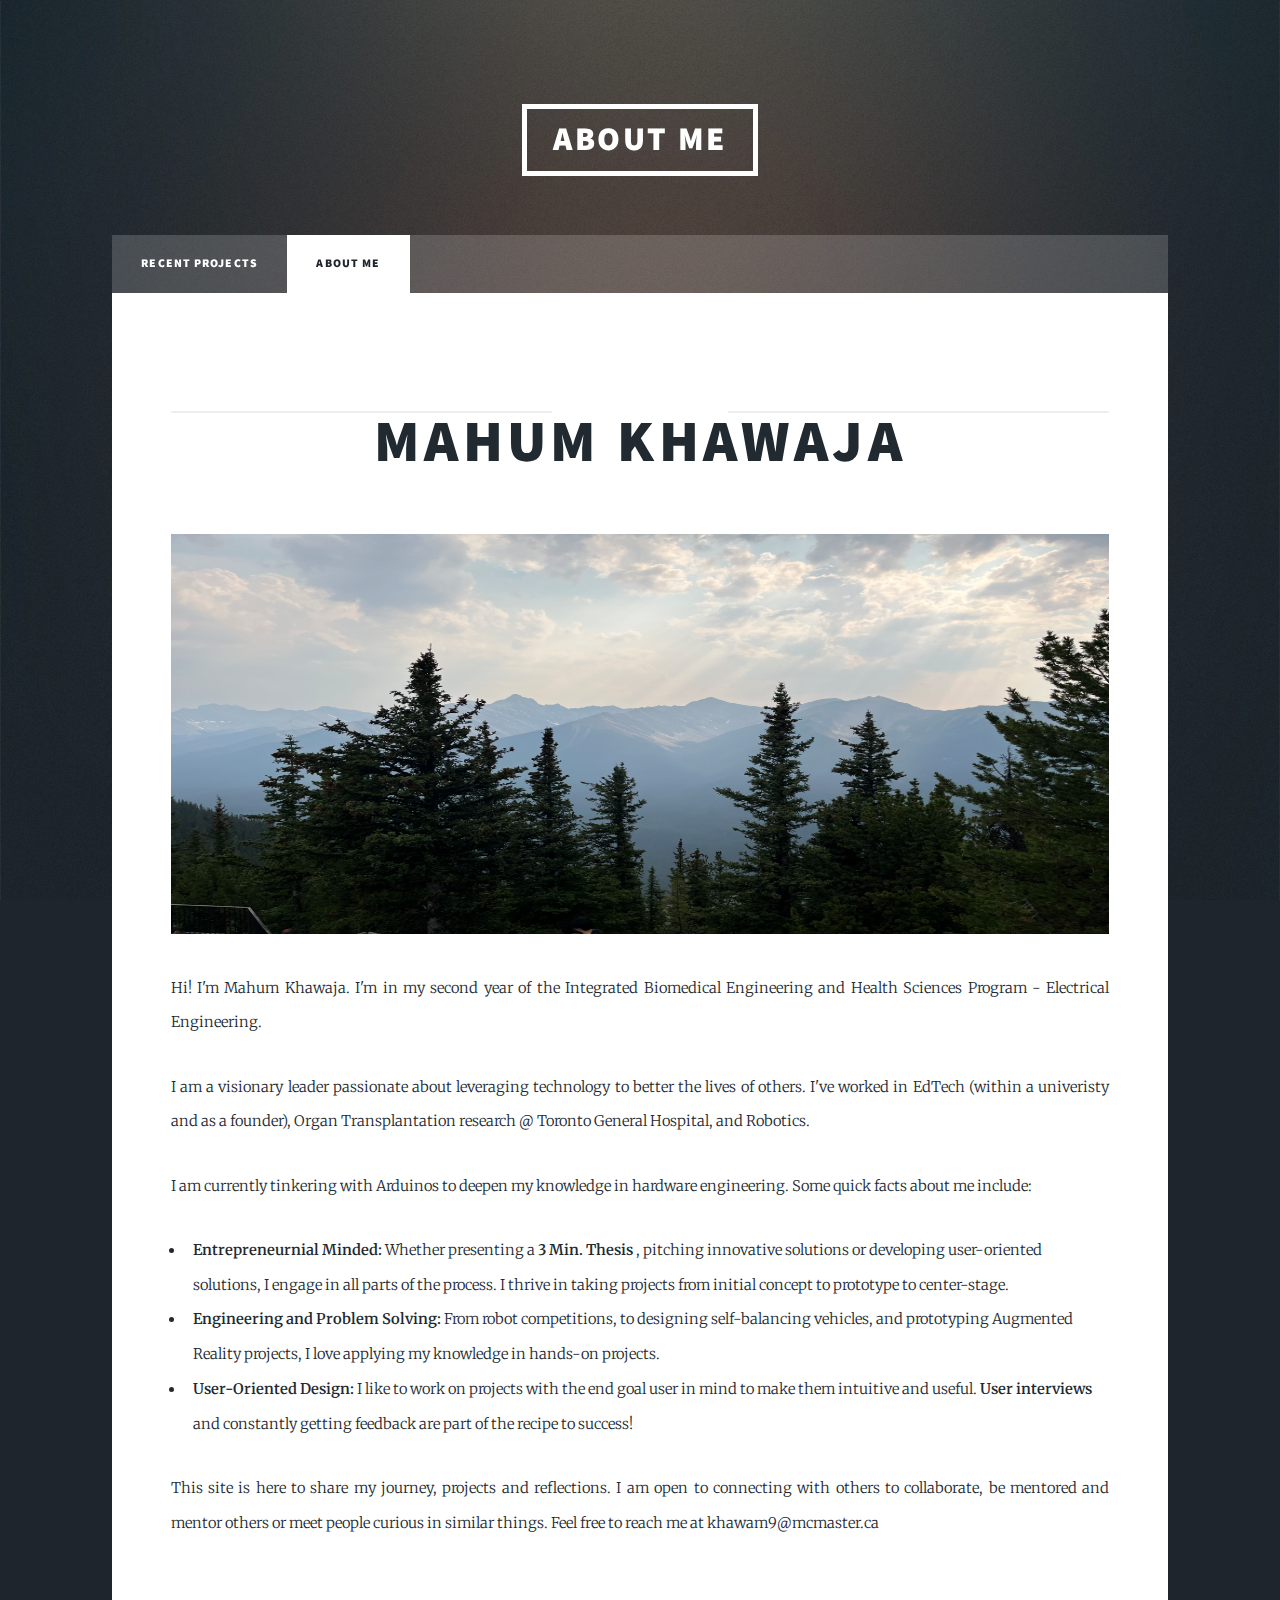
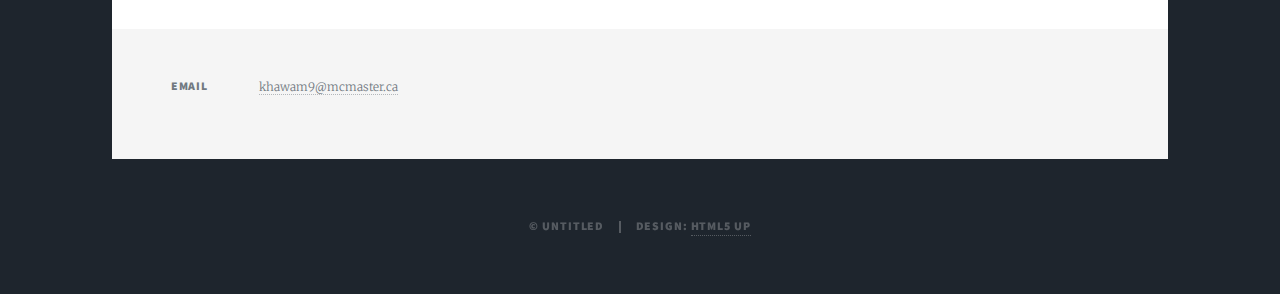
<file: About Me.html>
<!DOCTYPE HTML>
<!--
	Massively by HTML5 UP
	html5up.net | @ajlkn
	Free for personal and commercial use under the CCA 3.0 license (html5up.net/license)
-->
<html>
	<head>
		<title>About Me</title>
		<meta charset="utf-8" />
		<meta name="viewport" content="width=device-width, initial-scale=1, user-scalable=no" />
		<link rel="stylesheet" href="assets/css/main.css" />
		<noscript><link rel="stylesheet" href="assets/css/noscript.css" /></noscript>
	</head>
	<body class="is-preload">

		<!-- Wrapper -->
			<div id="wrapper">

				<!-- Header -->
					<header id="header">
						<a href="index.html" class="logo">About Me</a>
					</header>

				<!-- Nav -->
					<nav id="nav">
						<ul class="links">
							<li><a href="index.html">Recent Projects</a></li>
							<li class="active"><a href="generic.html">About Me</a></li>
					</nav>

				<!-- Main -->
					<div id="main">

						<!-- Post -->
							<section class="post">
								<header class="major">
									<span class="date"></span>
									<h1>Mahum Khawaja</h1>
								</header>
								<div class="image fit"><img src="images/IMG_5254.jpg" height = 400 px width = 180px alt="" /></div>
								<p> Hi! I'm Mahum Khawaja. I'm in my second year of the Integrated Biomedical Engineering and Health Sciences Program - Electrical Engineering.</p>
								<p> I am a visionary leader passionate about leveraging technology to better the lives of others. I've worked in EdTech (within a univeristy and as a founder), Organ Transplantation research @ Toronto General Hospital, and Robotics.</p>
								<p> I am currently tinkering with Arduinos to deepen my knowledge in hardware engineering. Some quick facts about me include:</p>
								<ul> 
									<li> <b>Entrepreneurnial Minded: </b> Whether presenting a <b> 3 Min. Thesis </b>, pitching innovative solutions or developing user-oriented solutions, I engage in all parts of the process. I thrive in taking projects from initial concept to prototype to center-stage.</li>
									<li> <b>Engineering and Problem Solving: </b> From robot competitions, to designing self-balancing vehicles, and prototyping Augmented Reality projects, I love applying my knowledge in hands-on projects.</li>
									<li> <b>User-Oriented Design: </b> I like to work on projects with the end goal user in mind to make them intuitive and useful. <b> User interviews </b> and constantly getting feedback are part of the recipe to success! </li>
								</ul>
								<p> This site is here to share my journey, projects and reflections. I am open to connecting with others to collaborate, be mentored and mentor others or meet people curious in similar things. Feel free to reach me at khawam9@mcmaster.ca </p>
							</section>

					</div>

				<!-- Footer -->
					<footer id="footer">
						
		
						<section class="split contact">
							
							<section>
								<h3>Email</h3>
								<p><a href="#">khawam9@mcmaster.ca</a></p>
								
							</section>
						
						</section>
					</footer>

				<!-- Copyright -->
					<div id="copyright">
						<ul><li>&copy; Untitled</li><li>Design: <a href="https://html5up.net">HTML5 UP</a></li></ul>
					</div>

			</div>

		<!-- Scripts -->
			<script src="assets/js/jquery.min.js"></script>
			<script src="assets/js/jquery.scrollex.min.js"></script>
			<script src="assets/js/jquery.scrolly.min.js"></script>
			<script src="assets/js/browser.min.js"></script>
			<script src="assets/js/breakpoints.min.js"></script>
			<script src="assets/js/util.js"></script>
			<script src="assets/js/main.js"></script>

	</body>
</html>
</file>
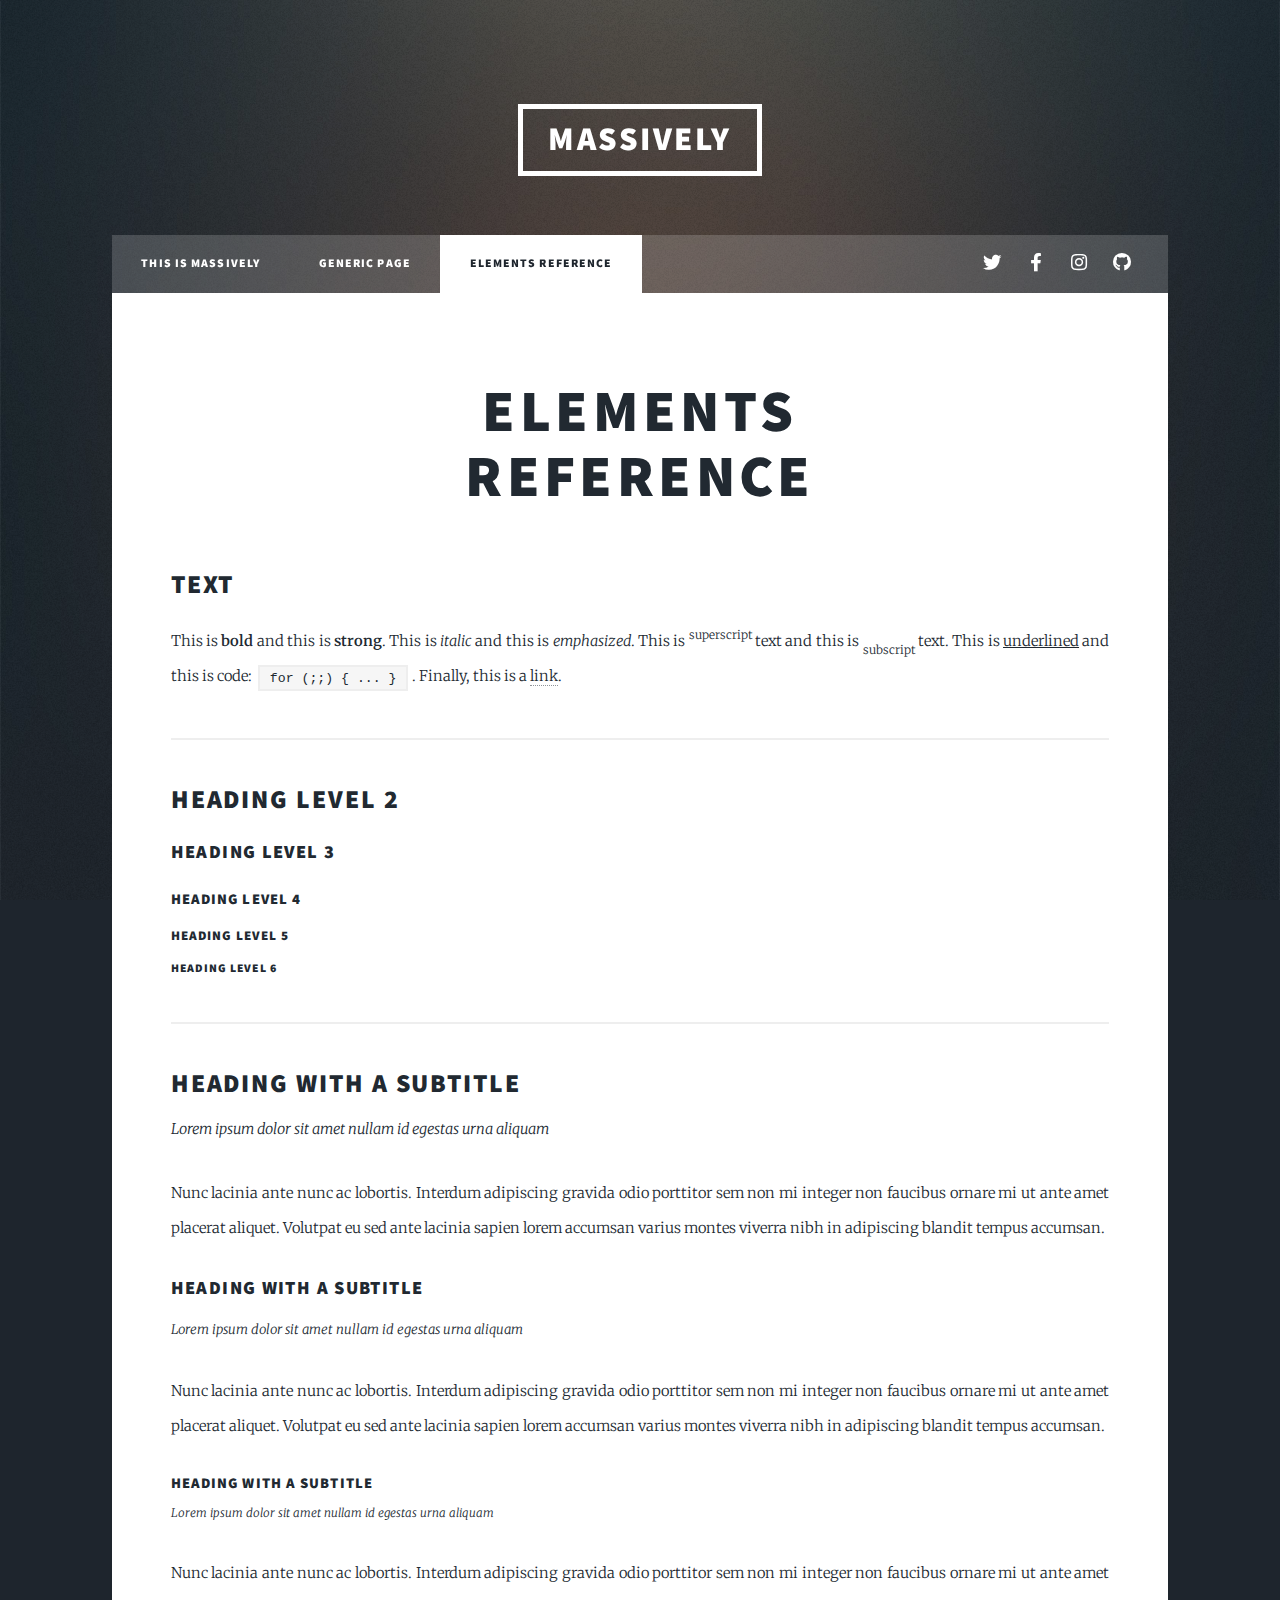
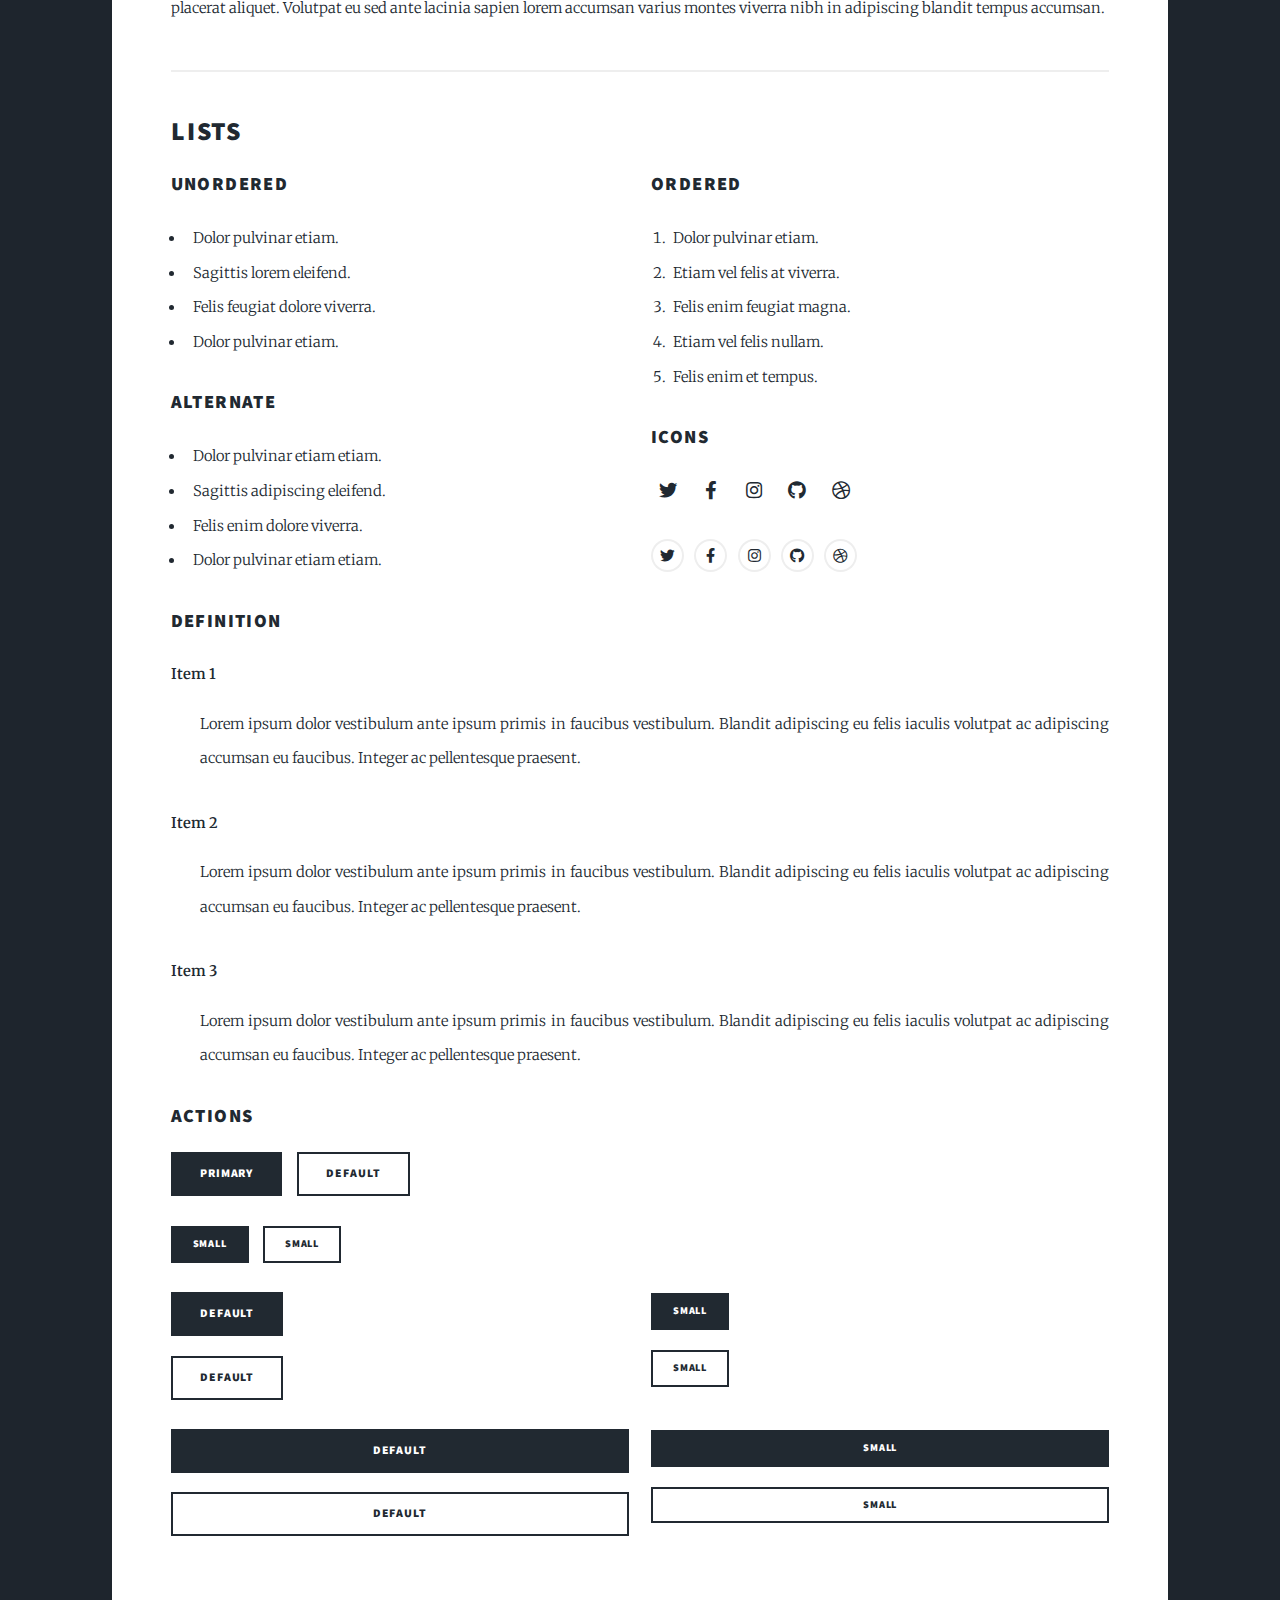
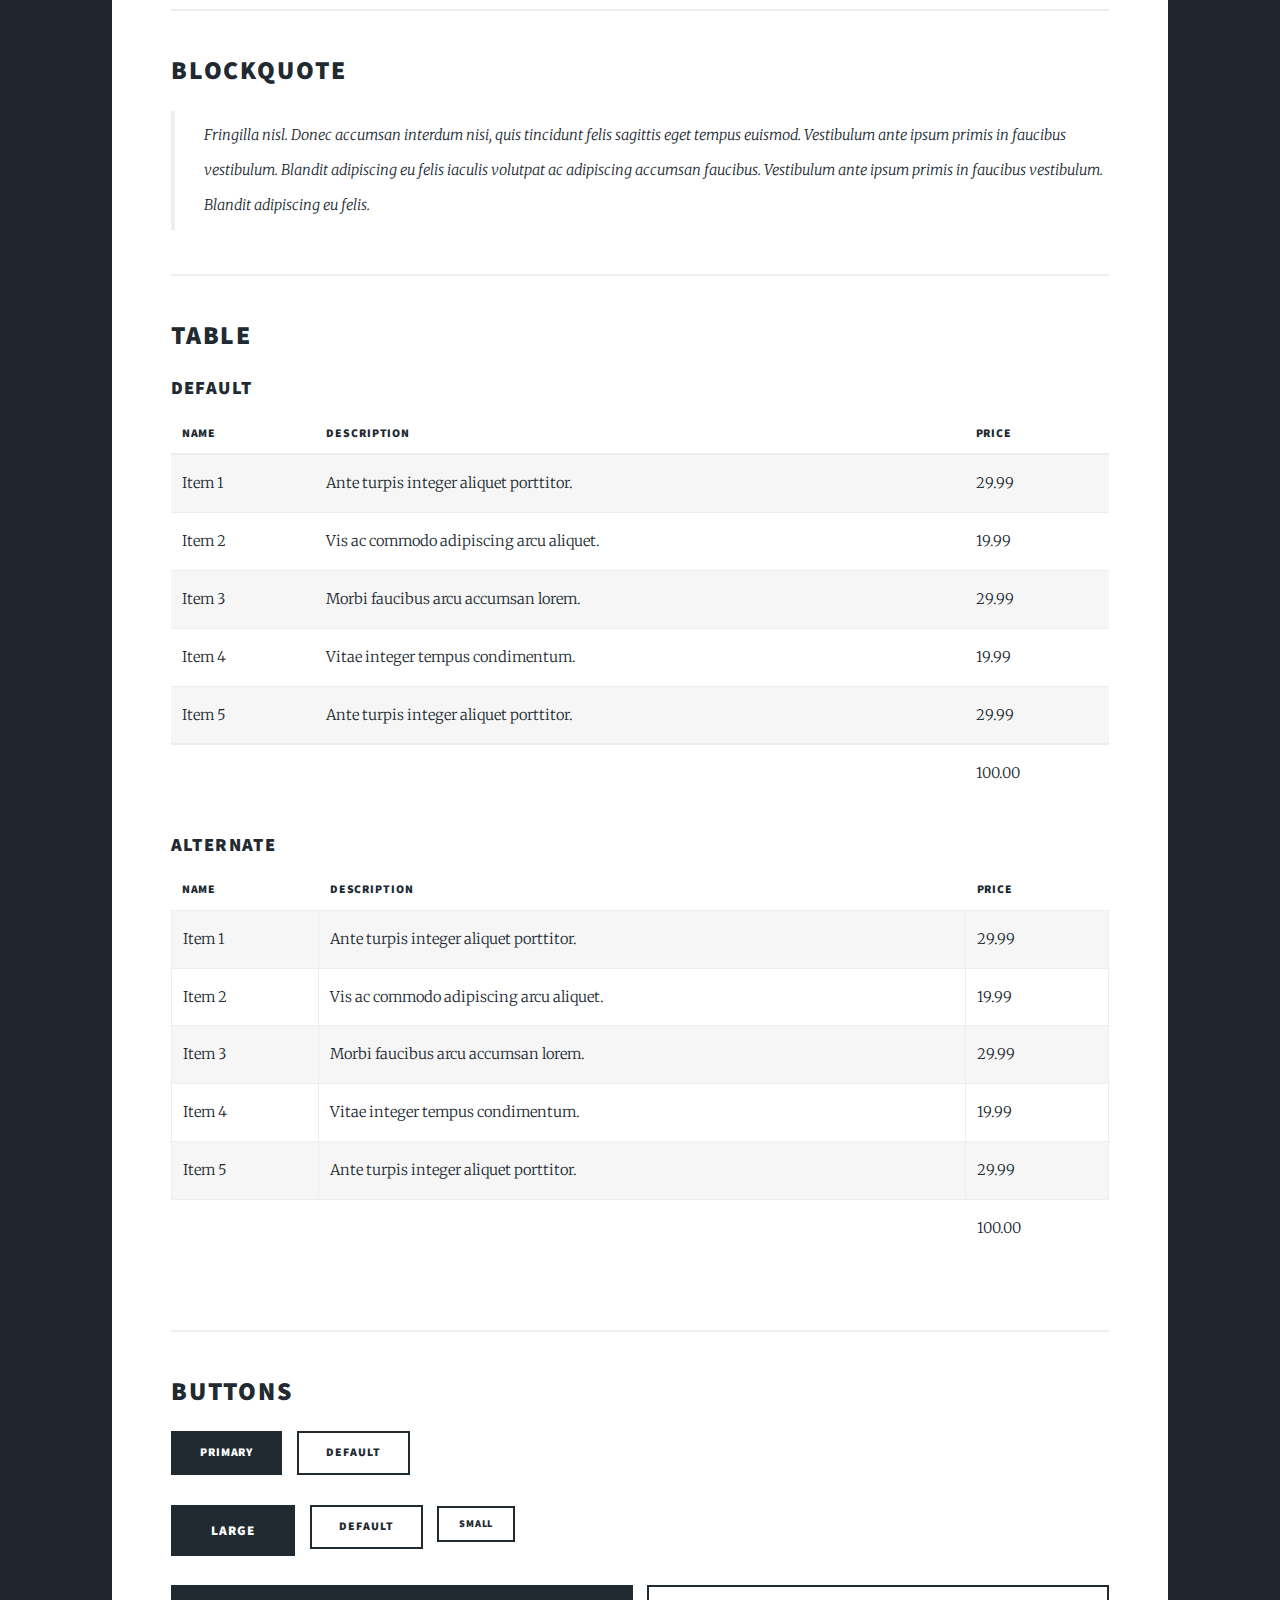
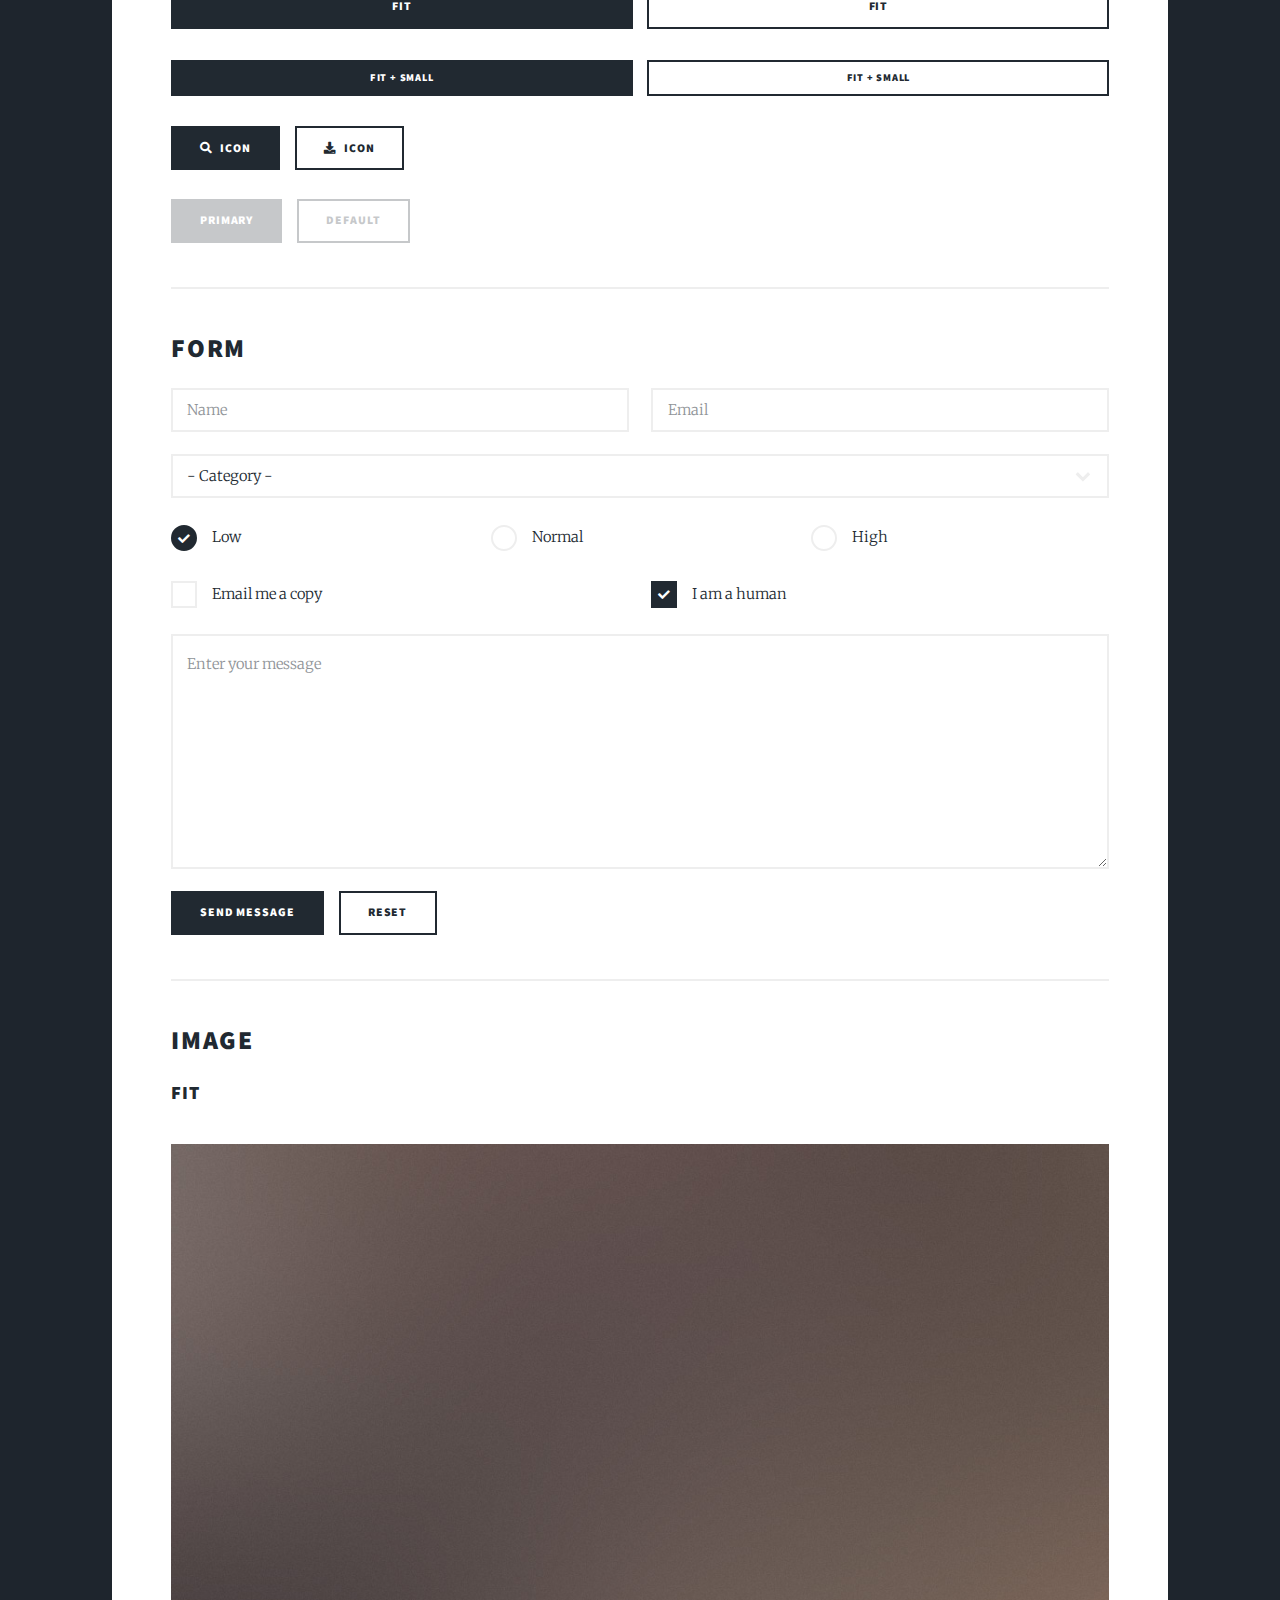
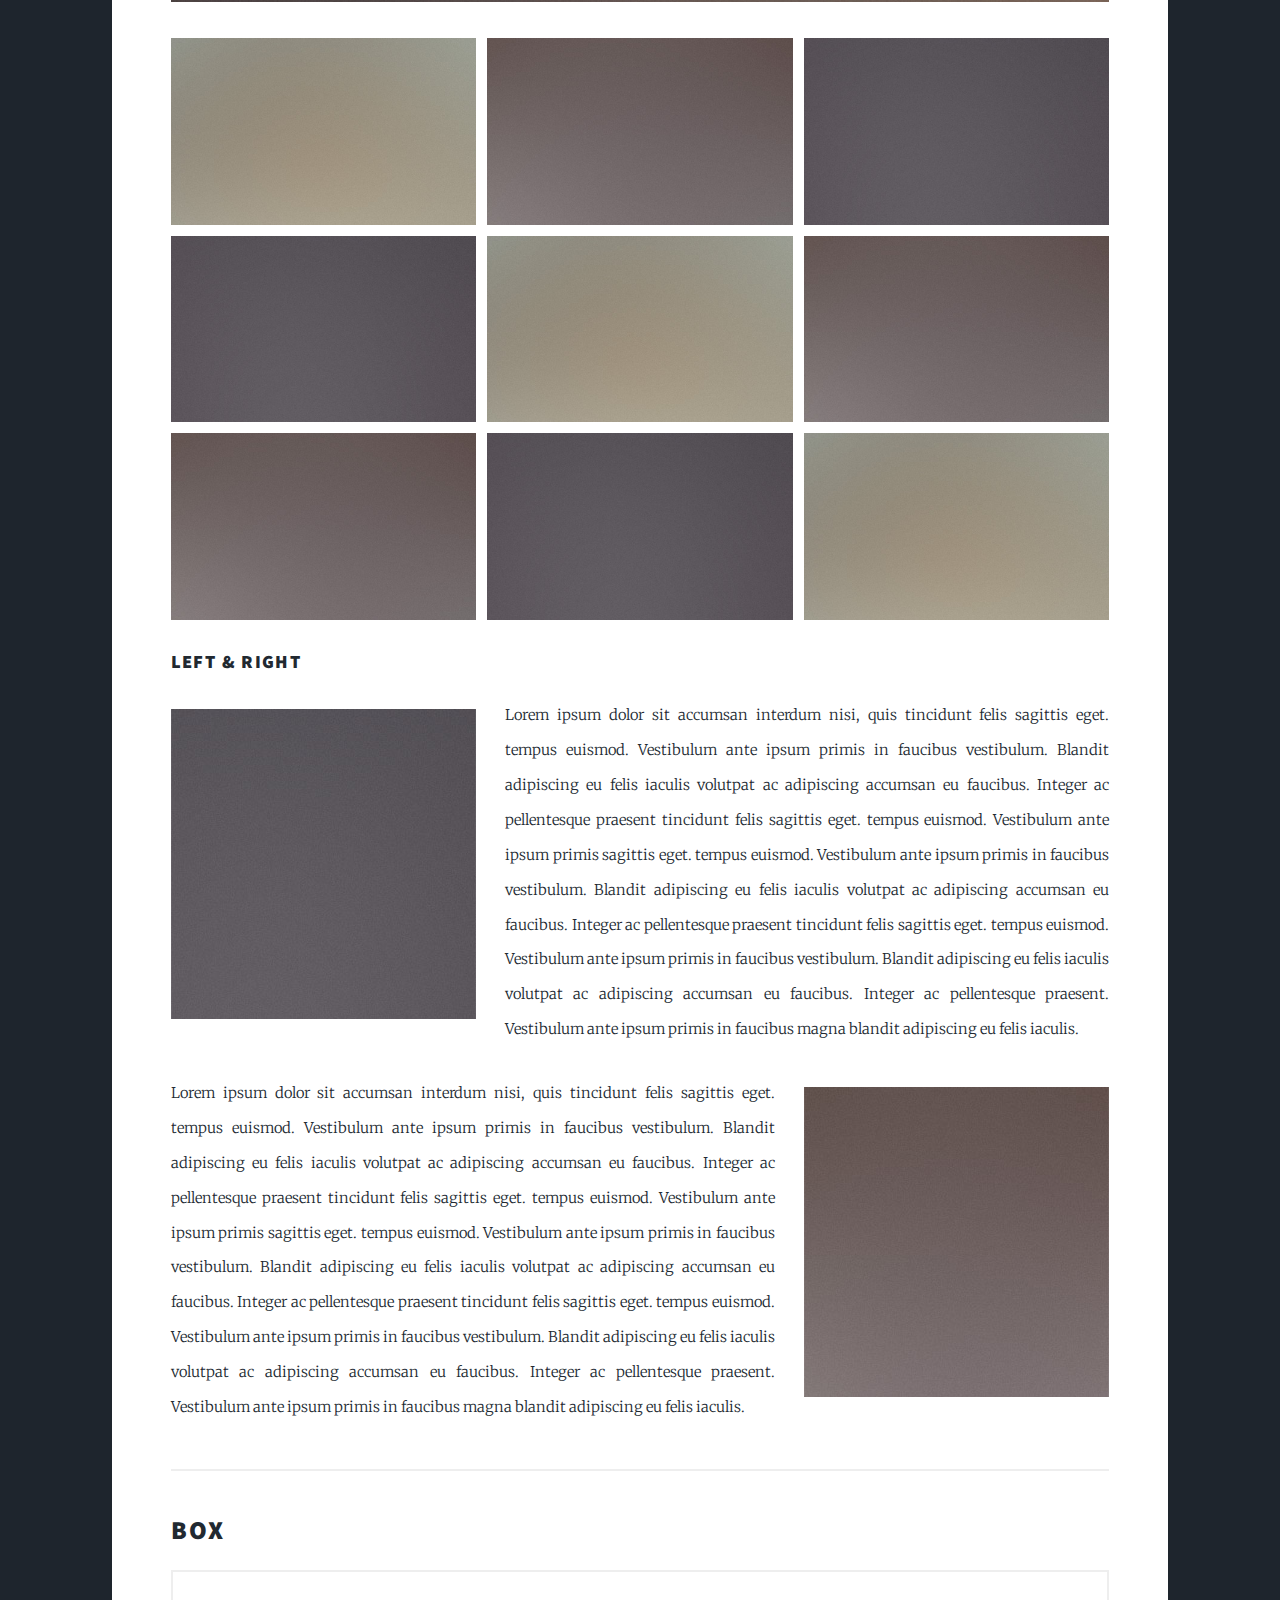
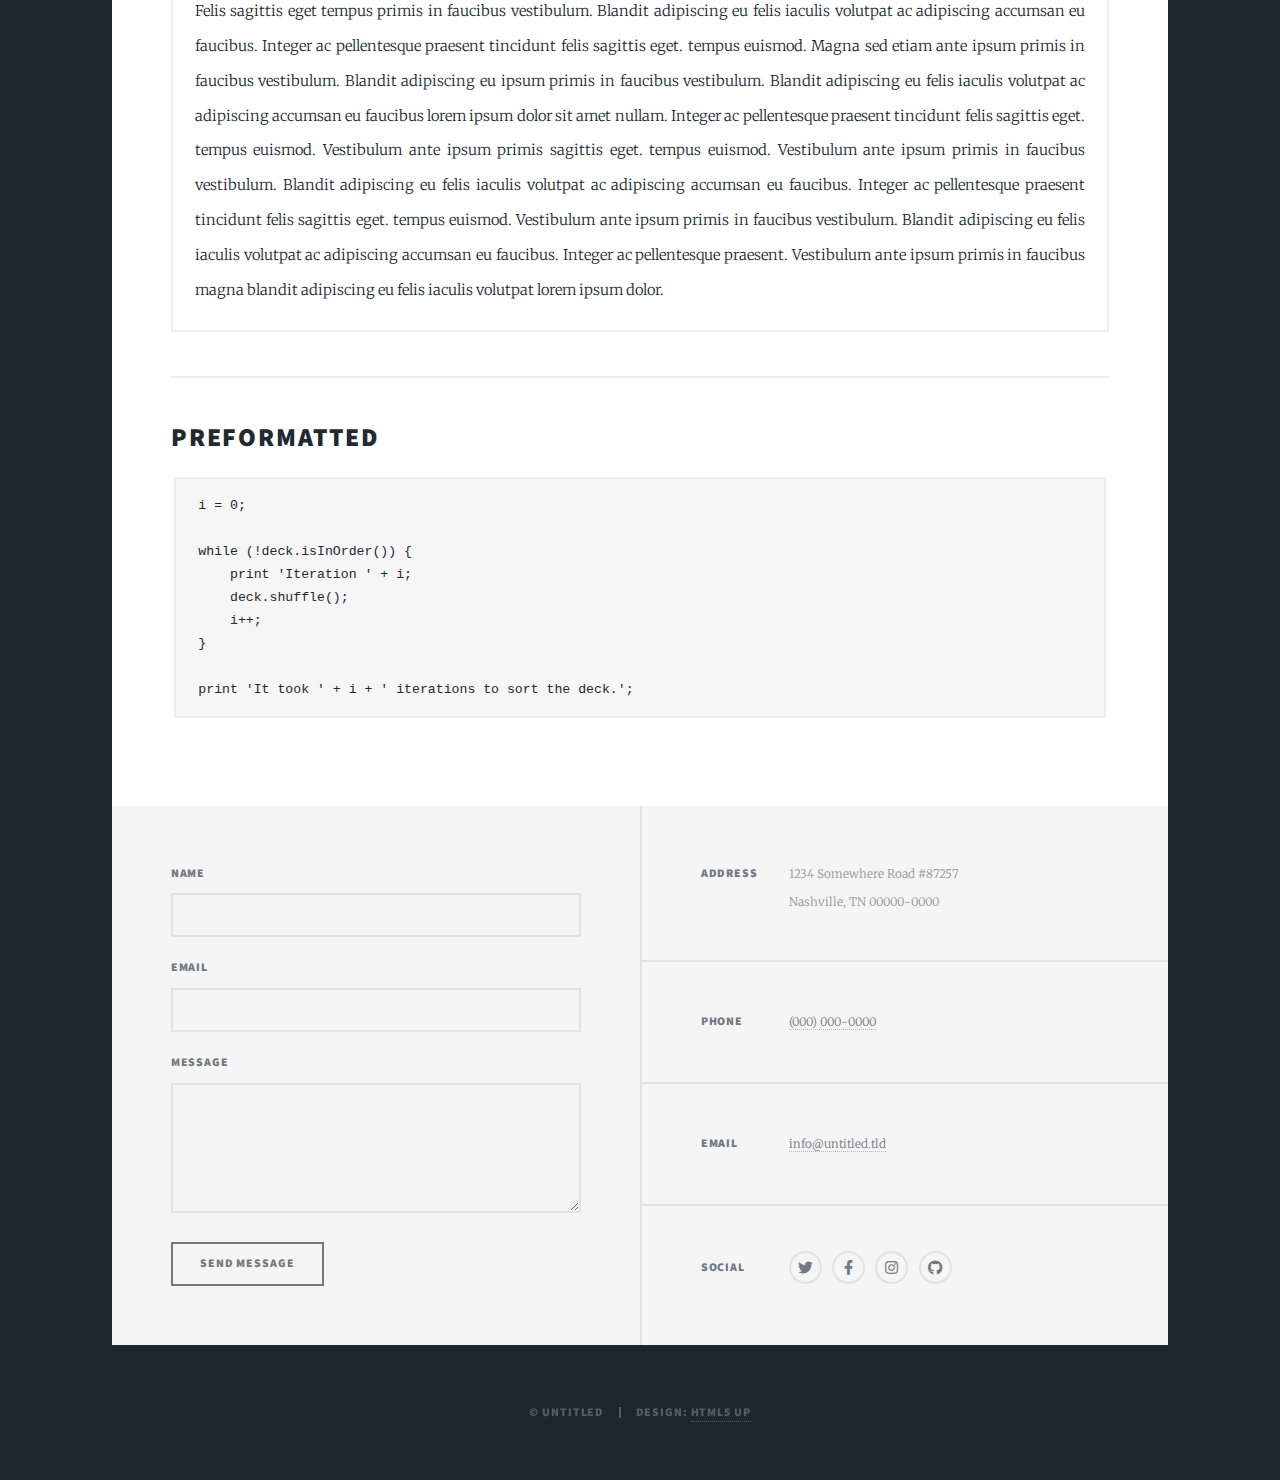
<file: elements.html>
<!DOCTYPE HTML>
<!--
	Massively by HTML5 UP
	html5up.net | @ajlkn
	Free for personal and commercial use under the CCA 3.0 license (html5up.net/license)
-->
<html>
	<head>
		<title>Elements Reference - Massively by HTML5 UP</title>
		<meta charset="utf-8" />
		<meta name="viewport" content="width=device-width, initial-scale=1, user-scalable=no" />
		<link rel="stylesheet" href="assets/css/main.css" />
		<noscript><link rel="stylesheet" href="assets/css/noscript.css" /></noscript>
	</head>
	<body class="is-preload">

		<!-- Wrapper -->
			<div id="wrapper">

				<!-- Header -->
					<header id="header">
						<a href="index.html" class="logo">Massively</a>
					</header>

				<!-- Nav -->
					<nav id="nav">
						<ul class="links">
							<li><a href="index.html">This is Massively</a></li>
							<li><a href="generic.html">Generic Page</a></li>
							<li class="active"><a href="elements.html">Elements Reference</a></li>
						</ul>
						<ul class="icons">
							<li><a href="#" class="icon brands fa-twitter"><span class="label">Twitter</span></a></li>
							<li><a href="#" class="icon brands fa-facebook-f"><span class="label">Facebook</span></a></li>
							<li><a href="#" class="icon brands fa-instagram"><span class="label">Instagram</span></a></li>
							<li><a href="#" class="icon brands fa-github"><span class="label">GitHub</span></a></li>
						</ul>
					</nav>

				<!-- Main -->
					<div id="main">

						<!-- Post -->
							<section class="post">
								<header class="major">
									<h1>Elements<br />
									Reference</h1>
								</header>

								<!-- Text stuff -->
									<h2>Text</h2>
									<p>This is <b>bold</b> and this is <strong>strong</strong>. This is <i>italic</i> and this is <em>emphasized</em>.
									This is <sup>superscript</sup> text and this is <sub>subscript</sub> text.
									This is <u>underlined</u> and this is code: <code>for (;;) { ... }</code>.
									Finally, this is a <a href="#">link</a>.</p>
									<hr />
									<h2>Heading Level 2</h2>
									<h3>Heading Level 3</h3>
									<h4>Heading Level 4</h4>
									<h5>Heading Level 5</h5>
									<h6>Heading Level 6</h6>
									<hr />
									<header>
										<h2>Heading with a Subtitle</h2>
										<p>Lorem ipsum dolor sit amet nullam id egestas urna aliquam</p>
									</header>
									<p>Nunc lacinia ante nunc ac lobortis. Interdum adipiscing gravida odio porttitor sem non mi integer non faucibus ornare mi ut ante amet placerat aliquet. Volutpat eu sed ante lacinia sapien lorem accumsan varius montes viverra nibh in adipiscing blandit tempus accumsan.</p>
									<header>
										<h3>Heading with a Subtitle</h3>
										<p>Lorem ipsum dolor sit amet nullam id egestas urna aliquam</p>
									</header>
									<p>Nunc lacinia ante nunc ac lobortis. Interdum adipiscing gravida odio porttitor sem non mi integer non faucibus ornare mi ut ante amet placerat aliquet. Volutpat eu sed ante lacinia sapien lorem accumsan varius montes viverra nibh in adipiscing blandit tempus accumsan.</p>
									<header>
										<h4>Heading with a Subtitle</h4>
										<p>Lorem ipsum dolor sit amet nullam id egestas urna aliquam</p>
									</header>
									<p>Nunc lacinia ante nunc ac lobortis. Interdum adipiscing gravida odio porttitor sem non mi integer non faucibus ornare mi ut ante amet placerat aliquet. Volutpat eu sed ante lacinia sapien lorem accumsan varius montes viverra nibh in adipiscing blandit tempus accumsan.</p>

									<hr />

								<!-- Lists -->
									<h2>Lists</h2>
									<div class="row">
										<div class="col-6 col-12-small">

											<h3>Unordered</h3>
											<ul>
												<li>Dolor pulvinar etiam.</li>
												<li>Sagittis lorem eleifend.</li>
												<li>Felis feugiat dolore viverra.</li>
												<li>Dolor pulvinar etiam.</li>
											</ul>

											<h3>Alternate</h3>
											<ul class="alt">
												<li>Dolor pulvinar etiam etiam.</li>
												<li>Sagittis adipiscing eleifend.</li>
												<li>Felis enim dolore viverra.</li>
												<li>Dolor pulvinar etiam etiam.</li>
											</ul>

										</div>
										<div class="col-6 col-12-small">

											<h3>Ordered</h3>
											<ol>
												<li>Dolor pulvinar etiam.</li>
												<li>Etiam vel felis at viverra.</li>
												<li>Felis enim feugiat magna.</li>
												<li>Etiam vel felis nullam.</li>
												<li>Felis enim et tempus.</li>
											</ol>

											<h3>Icons</h3>
											<ul class="icons">
												<li><a href="#" class="icon brands fa-twitter"><span class="label">Twitter</span></a></li>
												<li><a href="#" class="icon brands fa-facebook-f"><span class="label">Facebook</span></a></li>
												<li><a href="#" class="icon brands fa-instagram"><span class="label">Instagram</span></a></li>
												<li><a href="#" class="icon brands fa-github"><span class="label">Github</span></a></li>
												<li><a href="#" class="icon brands fa-dribbble"><span class="label">Dribbble</span></a></li>
											</ul>
											<ul class="icons alt">
												<li><a href="#" class="icon brands alt fa-twitter"><span class="label">Twitter</span></a></li>
												<li><a href="#" class="icon brands alt fa-facebook-f"><span class="label">Facebook</span></a></li>
												<li><a href="#" class="icon brands alt fa-instagram"><span class="label">Instagram</span></a></li>
												<li><a href="#" class="icon brands alt fa-github"><span class="label">Github</span></a></li>
												<li><a href="#" class="icon brands alt fa-dribbble"><span class="label">Dribbble</span></a></li>
											</ul>

										</div>
									</div>
									<h3>Definition</h3>
									<dl>
										<dt>Item 1</dt>
										<dd>
											<p>Lorem ipsum dolor vestibulum ante ipsum primis in faucibus vestibulum. Blandit adipiscing eu felis iaculis volutpat ac adipiscing accumsan eu faucibus. Integer ac pellentesque praesent.</p>
										</dd>
										<dt>Item 2</dt>
										<dd>
											<p>Lorem ipsum dolor vestibulum ante ipsum primis in faucibus vestibulum. Blandit adipiscing eu felis iaculis volutpat ac adipiscing accumsan eu faucibus. Integer ac pellentesque praesent.</p>
										</dd>
										<dt>Item 3</dt>
										<dd>
											<p>Lorem ipsum dolor vestibulum ante ipsum primis in faucibus vestibulum. Blandit adipiscing eu felis iaculis volutpat ac adipiscing accumsan eu faucibus. Integer ac pellentesque praesent.</p>
										</dd>
									</dl>

									<h3>Actions</h3>
									<ul class="actions">
										<li><a href="#" class="button primary">Primary</a></li>
										<li><a href="#" class="button">Default</a></li>
									</ul>
									<ul class="actions small">
										<li><a href="#" class="button primary small">Small</a></li>
										<li><a href="#" class="button small">Small</a></li>
									</ul>
									<div class="row">
										<div class="col-6 col-12-small">
											<ul class="actions stacked">
												<li><a href="#" class="button primary">Default</a></li>
												<li><a href="#" class="button">Default</a></li>
											</ul>
										</div>
										<div class="col-6 col-12-small">
											<ul class="actions stacked">
												<li><a href="#" class="button primary small">Small</a></li>
												<li><a href="#" class="button small">Small</a></li>
											</ul>
										</div>
									</div>
									<div class="row">
										<div class="col-6 col-12-small">
											<ul class="actions stacked">
												<li><a href="#" class="button primary fit">Default</a></li>
												<li><a href="#" class="button fit">Default</a></li>
											</ul>
										</div>
										<div class="col-6 col-12-small">
											<ul class="actions stacked">
												<li><a href="#" class="button primary small fit">Small</a></li>
												<li><a href="#" class="button small fit">Small</a></li>
											</ul>
										</div>
									</div>

									<hr />

								<!-- Blockquote -->
									<h2>Blockquote</h2>
									<blockquote>Fringilla nisl. Donec accumsan interdum nisi, quis tincidunt felis sagittis eget tempus euismod. Vestibulum ante ipsum primis in faucibus vestibulum. Blandit adipiscing eu felis iaculis volutpat ac adipiscing accumsan faucibus. Vestibulum ante ipsum primis in faucibus vestibulum. Blandit adipiscing eu felis.</blockquote>

									<hr />

								<!-- Table -->
									<h2>Table</h2>

									<h3>Default</h3>
									<div class="table-wrapper">
										<table>
											<thead>
												<tr>
													<th>Name</th>
													<th>Description</th>
													<th>Price</th>
												</tr>
											</thead>
											<tbody>
												<tr>
													<td>Item 1</td>
													<td>Ante turpis integer aliquet porttitor.</td>
													<td>29.99</td>
												</tr>
												<tr>
													<td>Item 2</td>
													<td>Vis ac commodo adipiscing arcu aliquet.</td>
													<td>19.99</td>
												</tr>
												<tr>
													<td>Item 3</td>
													<td> Morbi faucibus arcu accumsan lorem.</td>
													<td>29.99</td>
												</tr>
												<tr>
													<td>Item 4</td>
													<td>Vitae integer tempus condimentum.</td>
													<td>19.99</td>
												</tr>
												<tr>
													<td>Item 5</td>
													<td>Ante turpis integer aliquet porttitor.</td>
													<td>29.99</td>
												</tr>
											</tbody>
											<tfoot>
												<tr>
													<td colspan="2"></td>
													<td>100.00</td>
												</tr>
											</tfoot>
										</table>
									</div>

									<h3>Alternate</h3>
									<div class="table-wrapper">
										<table class="alt">
											<thead>
												<tr>
													<th>Name</th>
													<th>Description</th>
													<th>Price</th>
												</tr>
											</thead>
											<tbody>
												<tr>
													<td>Item 1</td>
													<td>Ante turpis integer aliquet porttitor.</td>
													<td>29.99</td>
												</tr>
												<tr>
													<td>Item 2</td>
													<td>Vis ac commodo adipiscing arcu aliquet.</td>
													<td>19.99</td>
												</tr>
												<tr>
													<td>Item 3</td>
													<td> Morbi faucibus arcu accumsan lorem.</td>
													<td>29.99</td>
												</tr>
												<tr>
													<td>Item 4</td>
													<td>Vitae integer tempus condimentum.</td>
													<td>19.99</td>
												</tr>
												<tr>
													<td>Item 5</td>
													<td>Ante turpis integer aliquet porttitor.</td>
													<td>29.99</td>
												</tr>
											</tbody>
											<tfoot>
												<tr>
													<td colspan="2"></td>
													<td>100.00</td>
												</tr>
											</tfoot>
										</table>
									</div>

									<hr />

								<!-- Buttons -->
									<h2>Buttons</h2>
									<ul class="actions">
										<li><a href="#" class="button primary">Primary</a></li>
										<li><a href="#" class="button">Default</a></li>
									</ul>
									<ul class="actions">
										<li><a href="#" class="button primary large">Large</a></li>
										<li><a href="#" class="button">Default</a></li>
										<li><a href="#" class="button small">Small</a></li>
									</ul>
									<ul class="actions fit">
										<li><a href="#" class="button primary fit">Fit</a></li>
										<li><a href="#" class="button fit">Fit</a></li>
									</ul>
									<ul class="actions fit small">
										<li><a href="#" class="button primary fit small">Fit + Small</a></li>
										<li><a href="#" class="button fit small">Fit + Small</a></li>
									</ul>
									<ul class="actions">
										<li><a href="#" class="button primary icon solid fa-search">Icon</a></li>
										<li><a href="#" class="button icon solid fa-download">Icon</a></li>
									</ul>
									<ul class="actions">
										<li><span class="button primary disabled">Primary</span></li>
										<li><span class="button disabled">Default</span></li>
									</ul>

									<hr />

								<!-- Form -->
									<h2>Form</h2>

									<form method="post" action="#">
										<div class="row gtr-uniform">
											<div class="col-6 col-12-xsmall">
												<input type="text" name="demo-name" id="demo-name" value="" placeholder="Name" />
											</div>
											<div class="col-6 col-12-xsmall">
												<input type="email" name="demo-email" id="demo-email" value="" placeholder="Email" />
											</div>
											<!-- Break -->
											<div class="col-12">
												<select name="demo-category" id="demo-category">
													<option value="">- Category -</option>
													<option value="1">Manufacturing</option>
													<option value="1">Shipping</option>
													<option value="1">Administration</option>
													<option value="1">Human Resources</option>
												</select>
											</div>
											<!-- Break -->
											<div class="col-4 col-12-small">
												<input type="radio" id="demo-priority-low" name="demo-priority" checked>
												<label for="demo-priority-low">Low</label>
											</div>
											<div class="col-4 col-12-small">
												<input type="radio" id="demo-priority-normal" name="demo-priority">
												<label for="demo-priority-normal">Normal</label>
											</div>
											<div class="col-4 col-12-small">
												<input type="radio" id="demo-priority-high" name="demo-priority">
												<label for="demo-priority-high">High</label>
											</div>
											<!-- Break -->
											<div class="col-6 col-12-small">
												<input type="checkbox" id="demo-copy" name="demo-copy">
												<label for="demo-copy">Email me a copy</label>
											</div>
											<div class="col-6 col-12-small">
												<input type="checkbox" id="demo-human" name="demo-human" checked>
												<label for="demo-human">I am a human</label>
											</div>
											<!-- Break -->
											<div class="col-12">
												<textarea name="demo-message" id="demo-message" placeholder="Enter your message" rows="6"></textarea>
											</div>
											<!-- Break -->
											<div class="col-12">
												<ul class="actions">
													<li><input type="submit" value="Send Message" class="primary" /></li>
													<li><input type="reset" value="Reset" /></li>
												</ul>
											</div>
										</div>
									</form>

									<hr />

								<!-- Image -->
									<h2>Image</h2>

									<h3>Fit</h3>
									<span class="image fit"><img src="images/pic01.jpg" alt="" /></span>
									<div class="box alt">
										<div class="row gtr-50 gtr-uniform">
											<div class="col-4"><span class="image fit"><img src="images/pic02.jpg" alt="" /></span></div>
											<div class="col-4"><span class="image fit"><img src="images/pic03.jpg" alt="" /></span></div>
											<div class="col-4"><span class="image fit"><img src="images/pic04.jpg" alt="" /></span></div>
											<!-- Break -->
											<div class="col-4"><span class="image fit"><img src="images/pic04.jpg" alt="" /></span></div>
											<div class="col-4"><span class="image fit"><img src="images/pic02.jpg" alt="" /></span></div>
											<div class="col-4"><span class="image fit"><img src="images/pic03.jpg" alt="" /></span></div>
											<!-- Break -->
											<div class="col-4"><span class="image fit"><img src="images/pic03.jpg" alt="" /></span></div>
											<div class="col-4"><span class="image fit"><img src="images/pic04.jpg" alt="" /></span></div>
											<div class="col-4"><span class="image fit"><img src="images/pic02.jpg" alt="" /></span></div>
										</div>
									</div>

									<h3>Left &amp; Right</h3>
									<p><span class="image left"><img src="images/pic08.jpg" alt="" /></span>Lorem ipsum dolor sit accumsan interdum nisi, quis tincidunt felis sagittis eget. tempus euismod. Vestibulum ante ipsum primis in faucibus vestibulum. Blandit adipiscing eu felis iaculis volutpat ac adipiscing accumsan eu faucibus. Integer ac pellentesque praesent tincidunt felis sagittis eget. tempus euismod. Vestibulum ante ipsum primis sagittis eget. tempus euismod. Vestibulum ante ipsum primis in faucibus vestibulum. Blandit adipiscing eu felis iaculis volutpat ac adipiscing accumsan eu faucibus. Integer ac pellentesque praesent tincidunt felis sagittis eget. tempus euismod. Vestibulum ante ipsum primis in faucibus vestibulum. Blandit adipiscing eu felis iaculis volutpat ac adipiscing accumsan eu faucibus. Integer ac pellentesque praesent. Vestibulum ante ipsum primis in faucibus magna blandit adipiscing eu felis iaculis.</p>
									<p><span class="image right"><img src="images/pic09.jpg" alt="" /></span>Lorem ipsum dolor sit accumsan interdum nisi, quis tincidunt felis sagittis eget. tempus euismod. Vestibulum ante ipsum primis in faucibus vestibulum. Blandit adipiscing eu felis iaculis volutpat ac adipiscing accumsan eu faucibus. Integer ac pellentesque praesent tincidunt felis sagittis eget. tempus euismod. Vestibulum ante ipsum primis sagittis eget. tempus euismod. Vestibulum ante ipsum primis in faucibus vestibulum. Blandit adipiscing eu felis iaculis volutpat ac adipiscing accumsan eu faucibus. Integer ac pellentesque praesent tincidunt felis sagittis eget. tempus euismod. Vestibulum ante ipsum primis in faucibus vestibulum. Blandit adipiscing eu felis iaculis volutpat ac adipiscing accumsan eu faucibus. Integer ac pellentesque praesent. Vestibulum ante ipsum primis in faucibus magna blandit adipiscing eu felis iaculis.</p>

									<hr />

								<!-- Box -->
									<h2>Box</h2>
									<div class="box">
										<p>Felis sagittis eget tempus primis in faucibus vestibulum. Blandit adipiscing eu felis iaculis volutpat ac adipiscing accumsan eu faucibus. Integer ac pellentesque praesent tincidunt felis sagittis eget. tempus euismod. Magna sed etiam ante ipsum primis in faucibus vestibulum. Blandit adipiscing eu ipsum primis in faucibus vestibulum. Blandit adipiscing eu felis iaculis volutpat ac adipiscing accumsan eu faucibus lorem ipsum dolor sit amet nullam. Integer ac pellentesque praesent tincidunt felis sagittis eget. tempus euismod. Vestibulum ante ipsum primis sagittis eget. tempus euismod. Vestibulum ante ipsum primis in faucibus vestibulum. Blandit adipiscing eu felis iaculis volutpat ac adipiscing accumsan eu faucibus. Integer ac pellentesque praesent tincidunt felis sagittis eget. tempus euismod. Vestibulum ante ipsum primis in faucibus vestibulum. Blandit adipiscing eu felis iaculis volutpat ac adipiscing accumsan eu faucibus. Integer ac pellentesque praesent. Vestibulum ante ipsum primis in faucibus magna blandit adipiscing eu felis iaculis volutpat lorem ipsum dolor.</p>
									</div>

									<hr />

								<!-- Preformatted Code -->
									<h2>Preformatted</h2>
									<pre><code>i = 0;

while (!deck.isInOrder()) {
    print 'Iteration ' + i;
    deck.shuffle();
    i++;
}

print 'It took ' + i + ' iterations to sort the deck.';
</code></pre>

							</section>

					</div>

				<!-- Footer -->
					<footer id="footer">
						<section>
							<form method="post" action="#">
								<div class="fields">
									<div class="field">
										<label for="name">Name</label>
										<input type="text" name="name" id="name" />
									</div>
									<div class="field">
										<label for="email">Email</label>
										<input type="text" name="email" id="email" />
									</div>
									<div class="field">
										<label for="message">Message</label>
										<textarea name="message" id="message" rows="3"></textarea>
									</div>
								</div>
								<ul class="actions">
									<li><input type="submit" value="Send Message" /></li>
								</ul>
							</form>
						</section>
						<section class="split contact">
							<section class="alt">
								<h3>Address</h3>
								<p>1234 Somewhere Road #87257<br />
								Nashville, TN 00000-0000</p>
							</section>
							<section>
								<h3>Phone</h3>
								<p><a href="#">(000) 000-0000</a></p>
							</section>
							<section>
								<h3>Email</h3>
								<p><a href="#">info@untitled.tld</a></p>
							</section>
							<section>
								<h3>Social</h3>
								<ul class="icons alt">
									<li><a href="#" class="icon brands alt fa-twitter"><span class="label">Twitter</span></a></li>
									<li><a href="#" class="icon brands alt fa-facebook-f"><span class="label">Facebook</span></a></li>
									<li><a href="#" class="icon brands alt fa-instagram"><span class="label">Instagram</span></a></li>
									<li><a href="#" class="icon brands alt fa-github"><span class="label">GitHub</span></a></li>
								</ul>
							</section>
						</section>
					</footer>

				<!-- Copyright -->
					<div id="copyright">
						<ul><li>&copy; Untitled</li><li>Design: <a href="https://html5up.net">HTML5 UP</a></li></ul>
					</div>

			</div>

		<!-- Scripts -->
			<script src="assets/js/jquery.min.js"></script>
			<script src="assets/js/jquery.scrollex.min.js"></script>
			<script src="assets/js/jquery.scrolly.min.js"></script>
			<script src="assets/js/browser.min.js"></script>
			<script src="assets/js/breakpoints.min.js"></script>
			<script src="assets/js/util.js"></script>
			<script src="assets/js/main.js"></script>

	</body>
</html>
</file>
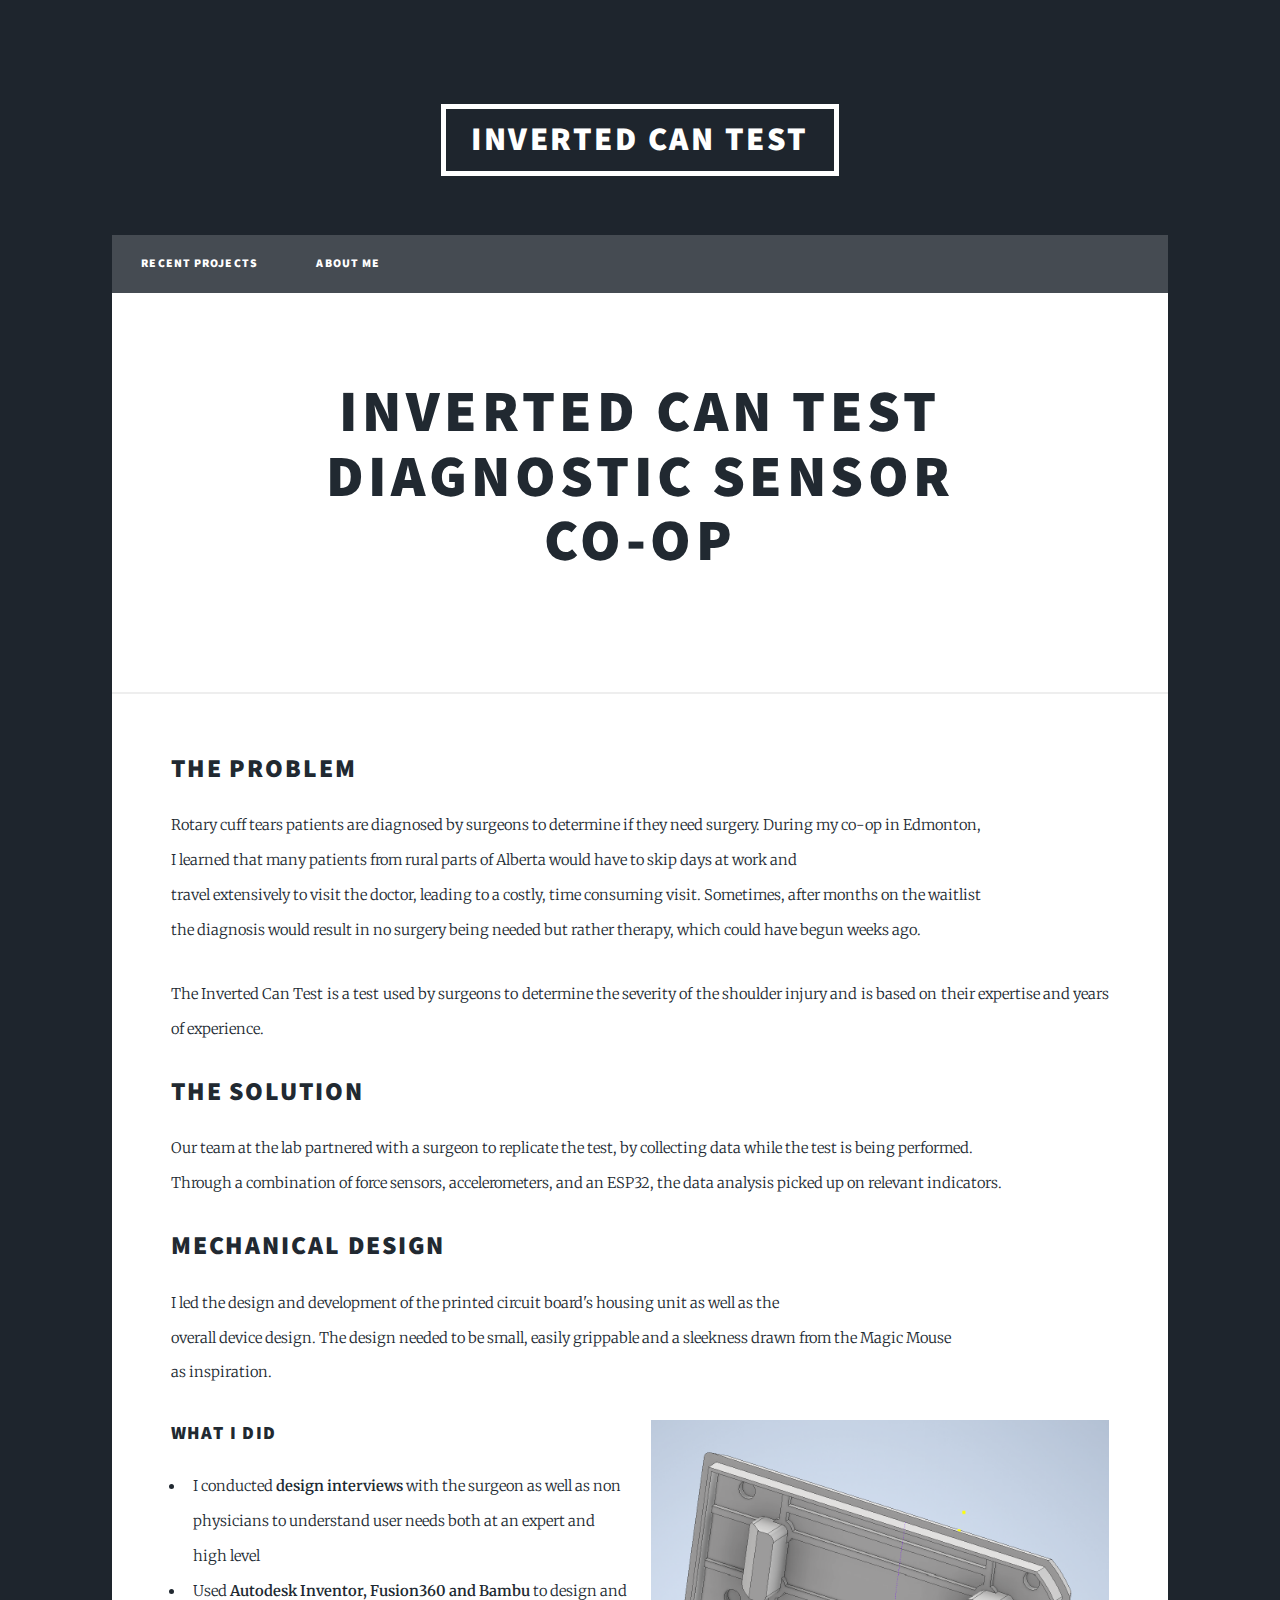
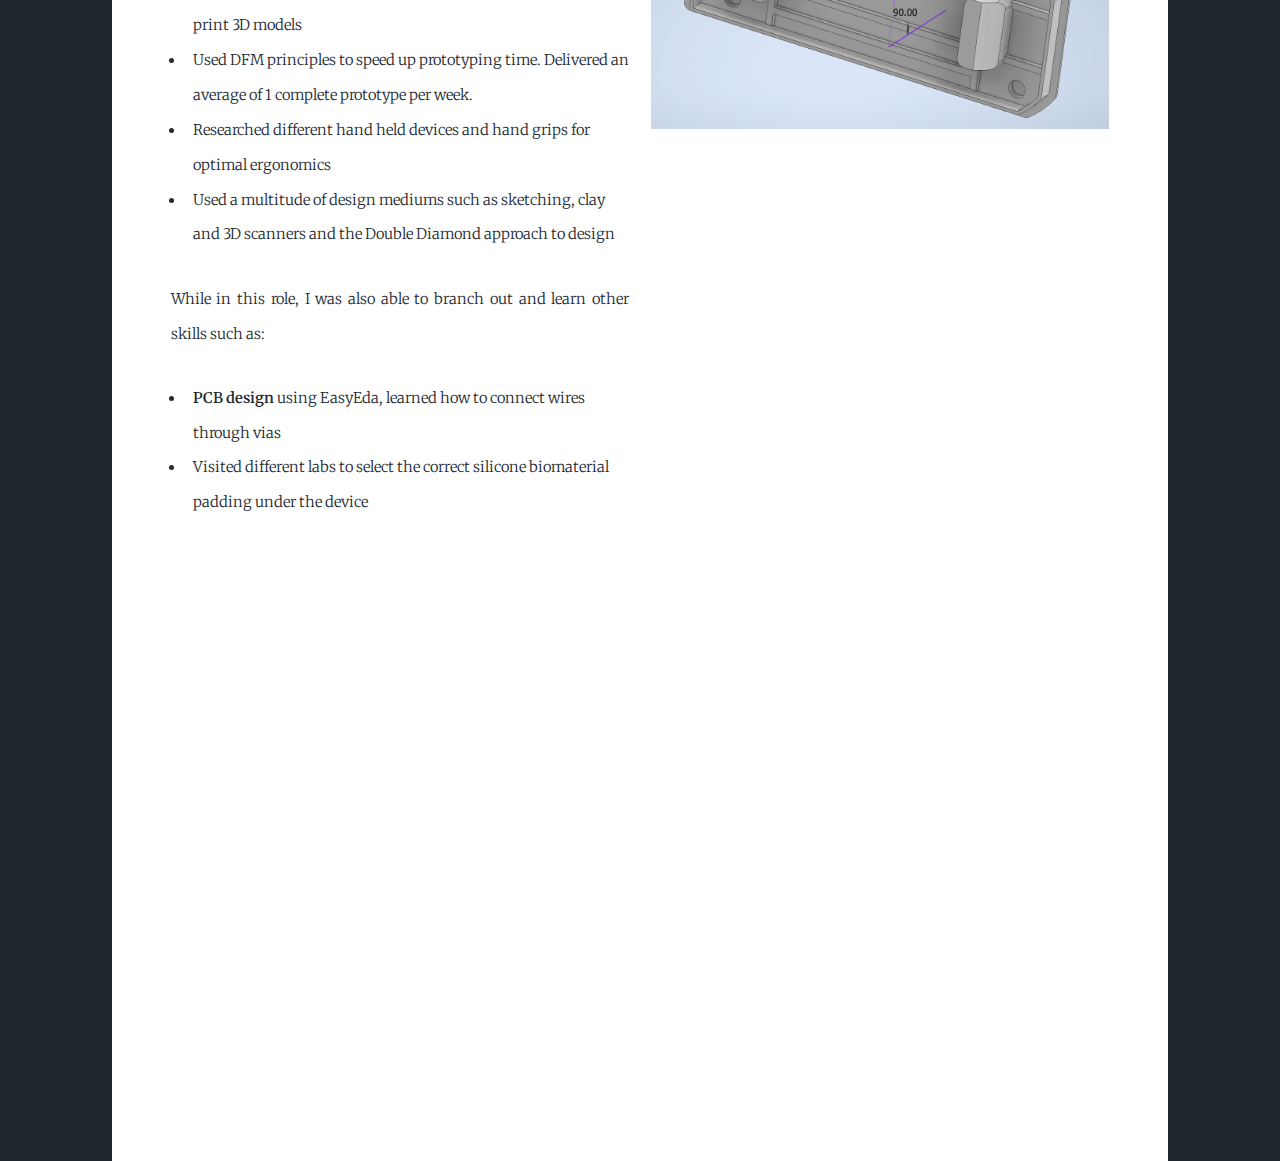
<file: invertedcantest.html>
<!DOCTYPE HTML>
<!--
	Mahum's first page from Scratch
-->
<html>
	<head>
		<title>Inverted Can Test</title>
		<meta charset="utf-8" />
		<meta name="viewport" content="width=device-width, initial-scale=1, user-scalable=no" />
		<link rel="stylesheet" href="assets/css/main.css" />
		<noscript><link rel="stylesheet" href="assets/css/noscript.css" /></noscript>
	</head>
	<body class="is-preload">
<!-- Wrapper -->
<div id="wrapper">

	<!-- Header -->
		<header id="header">
			<a href="index.html" class="logo">Inverted Can Test</a>
		</header>

	<!-- Nav -->
		<nav id="nav">
			<ul class="links">
				<li><a href="index.html">Recent Projects</a></li>
				<li class="#"><a href="About Me.html">About Me</a></li>
			</ul>

		</nav>

	<!---Main--> 
		<div id = "main">
			<!---Project Description-->
			<section class = "post">
				<header class = "major">
					<h1>Inverted Can Test Diagnostic Sensor </br> Co-op</h1>
				</header>
			</section>

			<article>
				<header>
					<h2>The Problem</h2>
				</header>
				<p>Rotary cuff tears patients are diagnosed by surgeons to determine if they need surgery. During my co-op in Edmonton, </br> 
				 I learned that many patients from rural parts of Alberta would have to skip days at work and </br> 
			    travel extensively to visit the doctor, leading to a costly, time consuming visit. Sometimes, after months on the waitlist </br>
				the diagnosis would result in no surgery being needed but rather therapy, which could have begun weeks ago. </p>

				<p> The Inverted Can Test is a test used by surgeons to determine the severity of the shoulder injury and is based on their expertise and years of experience. </p>

				<header>
					<h2>The Solution</h2>
				</header>

				<p> Our team at the lab partnered with a surgeon to replicate the test, by collecting data while the test is being performed. </br>
					Through a combination of force sensors, accelerometers, and an ESP32, the data analysis picked up on relevant indicators.  </br>
				 </p>

				 <header>
					<h2>Mechanical Design</h2>
				</header>
				<!-- Lists -->
				<p>I led the design and development of the printed circuit board's housing unit as well as the </br>
				overall device design. The design needed to be small, easily grippable and a sleekness drawn from the Magic Mouse </br>
				as inspiration.</p>
				<div class="row">
					<div class="col-6 col-6-small">
						<h3>What I did</h3>
						<ul>
							<li>I conducted <b>design interviews</b> with the surgeon as well as non physicians to understand user needs both at an expert and high level</li>
							<li>Used <b>Autodesk Inventor, Fusion360 and Bambu </b> to design and print 3D models</li>
							<li>Used DFM principles to speed up prototyping time. Delivered an average of 1 complete prototype per week. </li>
							<li>Researched different hand held devices and hand grips for optimal ergonomics</li>
							<li>Used a multitude of design mediums such as sketching, clay and 3D scanners and the Double Diamond approach to design</li>
						</ul>
					</div>	
					<div class="col-6 col-6-small">
							<p><span class="image fit"><img src="images/cybermouse_base.png" alt="" /></span></p>
							<!-- <p><span class="image right"><img src="images/cybermouse_bottom.png" alt="" /></span></p> -->
					</div>
				</div>
				

				<div class="row">
					<div class="col-6 col-12-small">
				<p>While in this role, I was also able to branch out and learn other skills such as:</p>
				<ul>
					<li><b>PCB design</b> using EasyEda, learned how to connect wires through vias</li>
					<li>Visited different labs to select the correct silicone biomaterial padding under the device</li>
				</ul>

				<iframe src="https://docs.google.com/presentation/d/1F0AVVXq6b_sndwXbRqUMjC6GVBK46L_g6ECXcYI0U9M/embed?start=false&loop=false&delayms=3000" frameborder="0" width="960" height="569"
						 allowfullscreen="true" mozallowfullscreen="true" webkitallowfullscreen="true"></iframe>
				
					</div>
				</div>
			</div>
			</article>
		</div>

	</body>
</html>
</file>
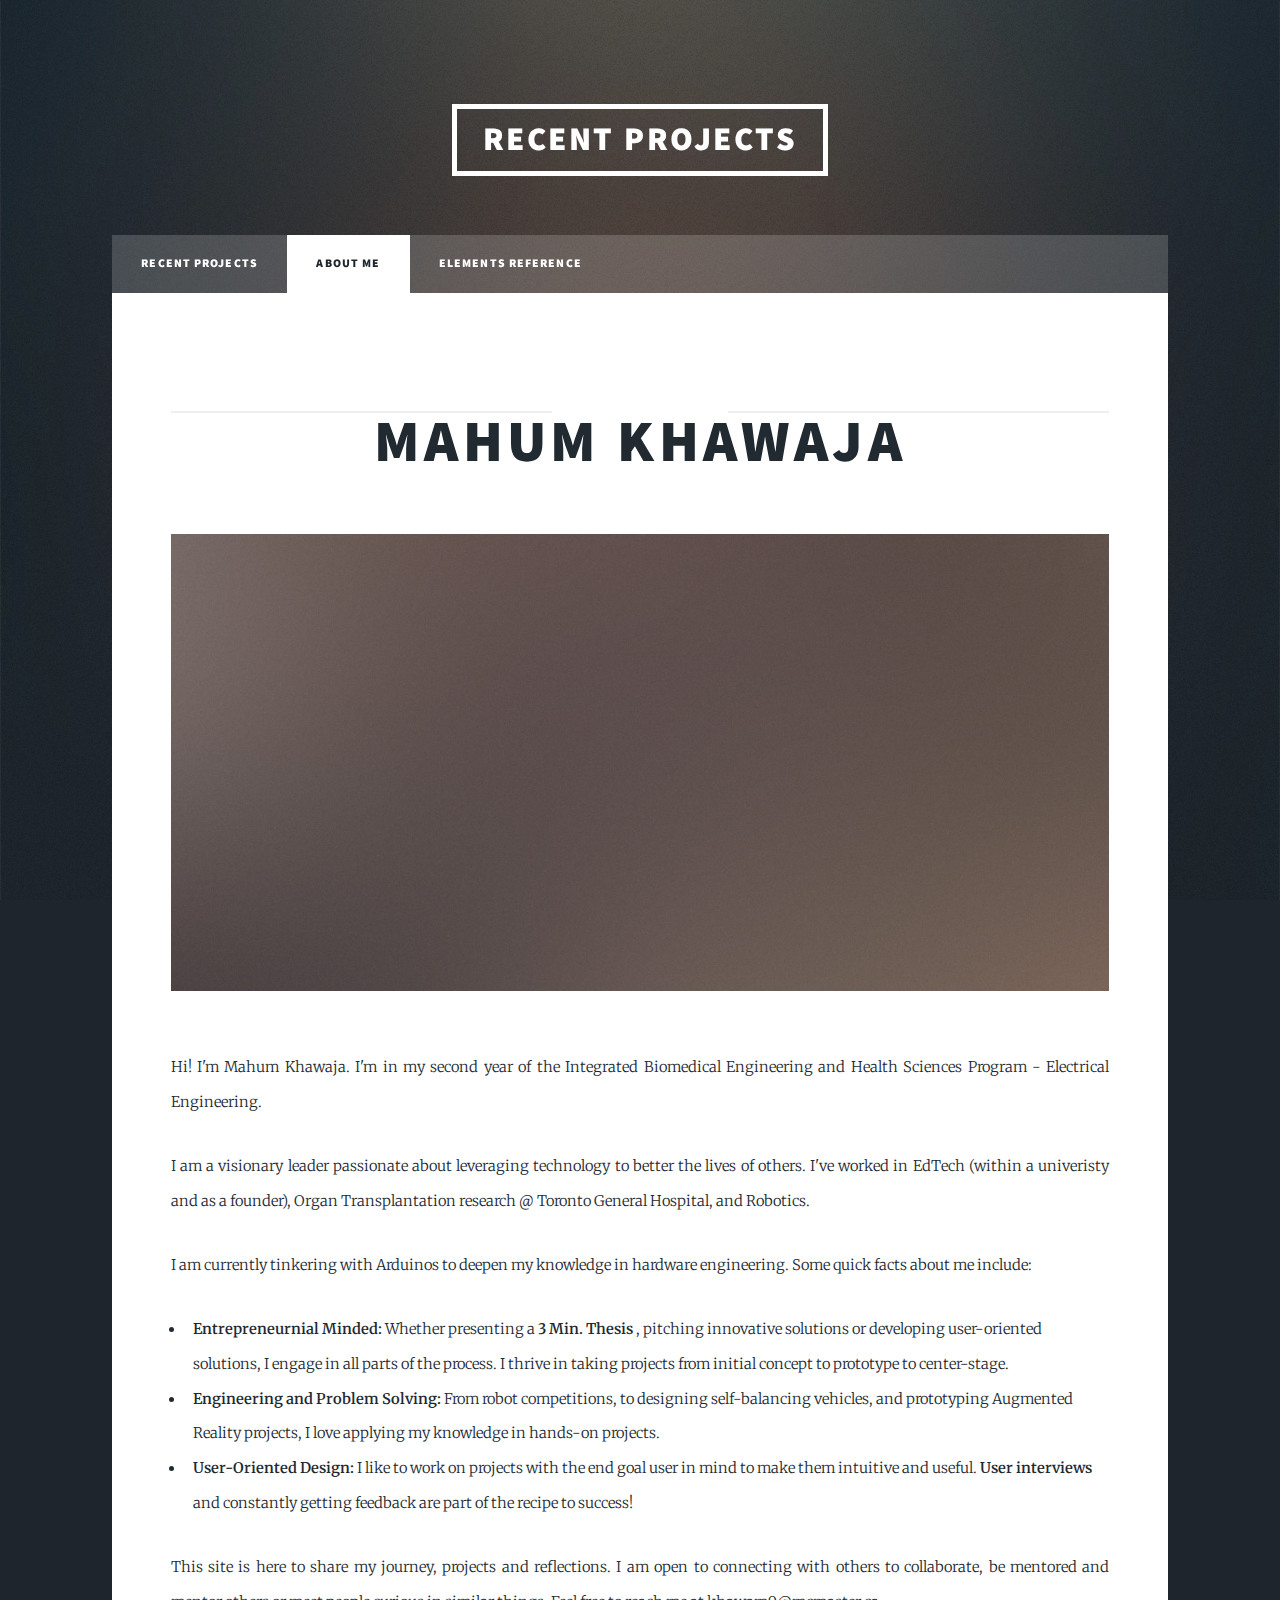
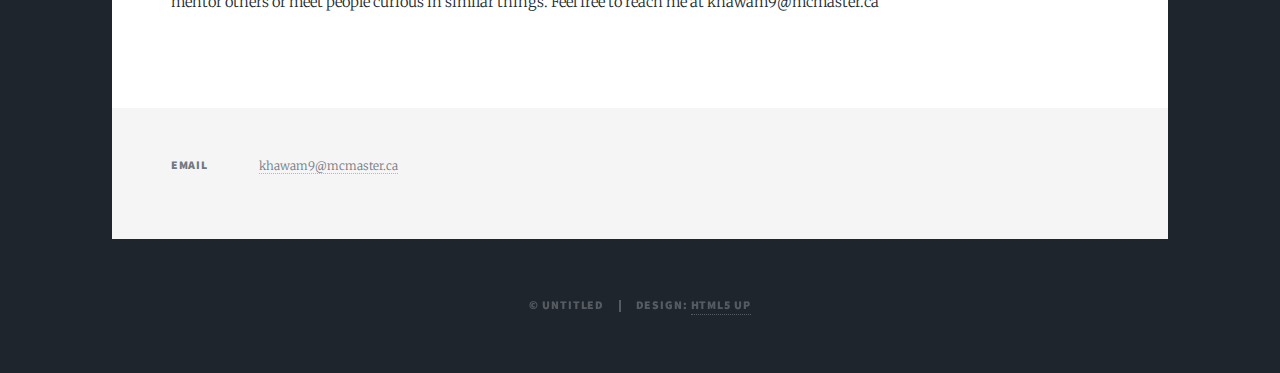
<file: html5up-massively/About Me.html>
<!DOCTYPE HTML>
<!--
	Massively by HTML5 UP
	html5up.net | @ajlkn
	Free for personal and commercial use under the CCA 3.0 license (html5up.net/license)
-->
<html>
	<head>
		<title>About Me</title>
		<meta charset="utf-8" />
		<meta name="viewport" content="width=device-width, initial-scale=1, user-scalable=no" />
		<link rel="stylesheet" href="assets/css/main.css" />
		<noscript><link rel="stylesheet" href="assets/css/noscript.css" /></noscript>
	</head>
	<body class="is-preload">

		<!-- Wrapper -->
			<div id="wrapper">

				<!-- Header -->
					<header id="header">
						<a href="index.html" class="logo">Recent Projects</a>
					</header>

				<!-- Nav -->
					<nav id="nav">
						<ul class="links">
							<li><a href="index.html">Recent Projects</a></li>
							<li class="active"><a href="generic.html">About Me</a></li>
							<li><a href="elements.html">Elements Reference</a></li>
					
					</nav>

				<!-- Main -->
					<div id="main">

						<!-- Post -->
							<section class="post">
								<header class="major">
									<span class="date"></span>
									<h1>Mahum Khawaja</h1>
								</header>
								<div class="image main"><img src="images/pic01.jpg" alt="" /></div>
								<p> Hi! I'm Mahum Khawaja. I'm in my second year of the Integrated Biomedical Engineering and Health Sciences Program - Electrical Engineering.</p>
								<p> I am a visionary leader passionate about leveraging technology to better the lives of others. I've worked in EdTech (within a univeristy and as a founder), Organ Transplantation research @ Toronto General Hospital, and Robotics.</p>
								<p> I am currently tinkering with Arduinos to deepen my knowledge in hardware engineering. Some quick facts about me include:</p>
								<ul> 
									<li> <b>Entrepreneurnial Minded: </b> Whether presenting a <b> 3 Min. Thesis </b>, pitching innovative solutions or developing user-oriented solutions, I engage in all parts of the process. I thrive in taking projects from initial concept to prototype to center-stage.</li>
									<li> <b>Engineering and Problem Solving: </b> From robot competitions, to designing self-balancing vehicles, and prototyping Augmented Reality projects, I love applying my knowledge in hands-on projects.</li>
									<li> <b>User-Oriented Design: </b> I like to work on projects with the end goal user in mind to make them intuitive and useful. <b> User interviews </b> and constantly getting feedback are part of the recipe to success! </li>
								</ul>
								<p> This site is here to share my journey, projects and reflections. I am open to connecting with others to collaborate, be mentored and mentor others or meet people curious in similar things. Feel free to reach me at khawam9@mcmaster.ca </p>
							</section>

					</div>

				<!-- Footer -->
					<footer id="footer">
						
		
						<section class="split contact">
							
							<section>
								<h3>Email</h3>
								<p><a href="#">khawam9@mcmaster.ca</a></p>
								
							</section>
						
						</section>
					</footer>

				<!-- Copyright -->
					<div id="copyright">
						<ul><li>&copy; Untitled</li><li>Design: <a href="https://html5up.net">HTML5 UP</a></li></ul>
					</div>

			</div>

		<!-- Scripts -->
			<script src="assets/js/jquery.min.js"></script>
			<script src="assets/js/jquery.scrollex.min.js"></script>
			<script src="assets/js/jquery.scrolly.min.js"></script>
			<script src="assets/js/browser.min.js"></script>
			<script src="assets/js/breakpoints.min.js"></script>
			<script src="assets/js/util.js"></script>
			<script src="assets/js/main.js"></script>

	</body>
</html>
</file>
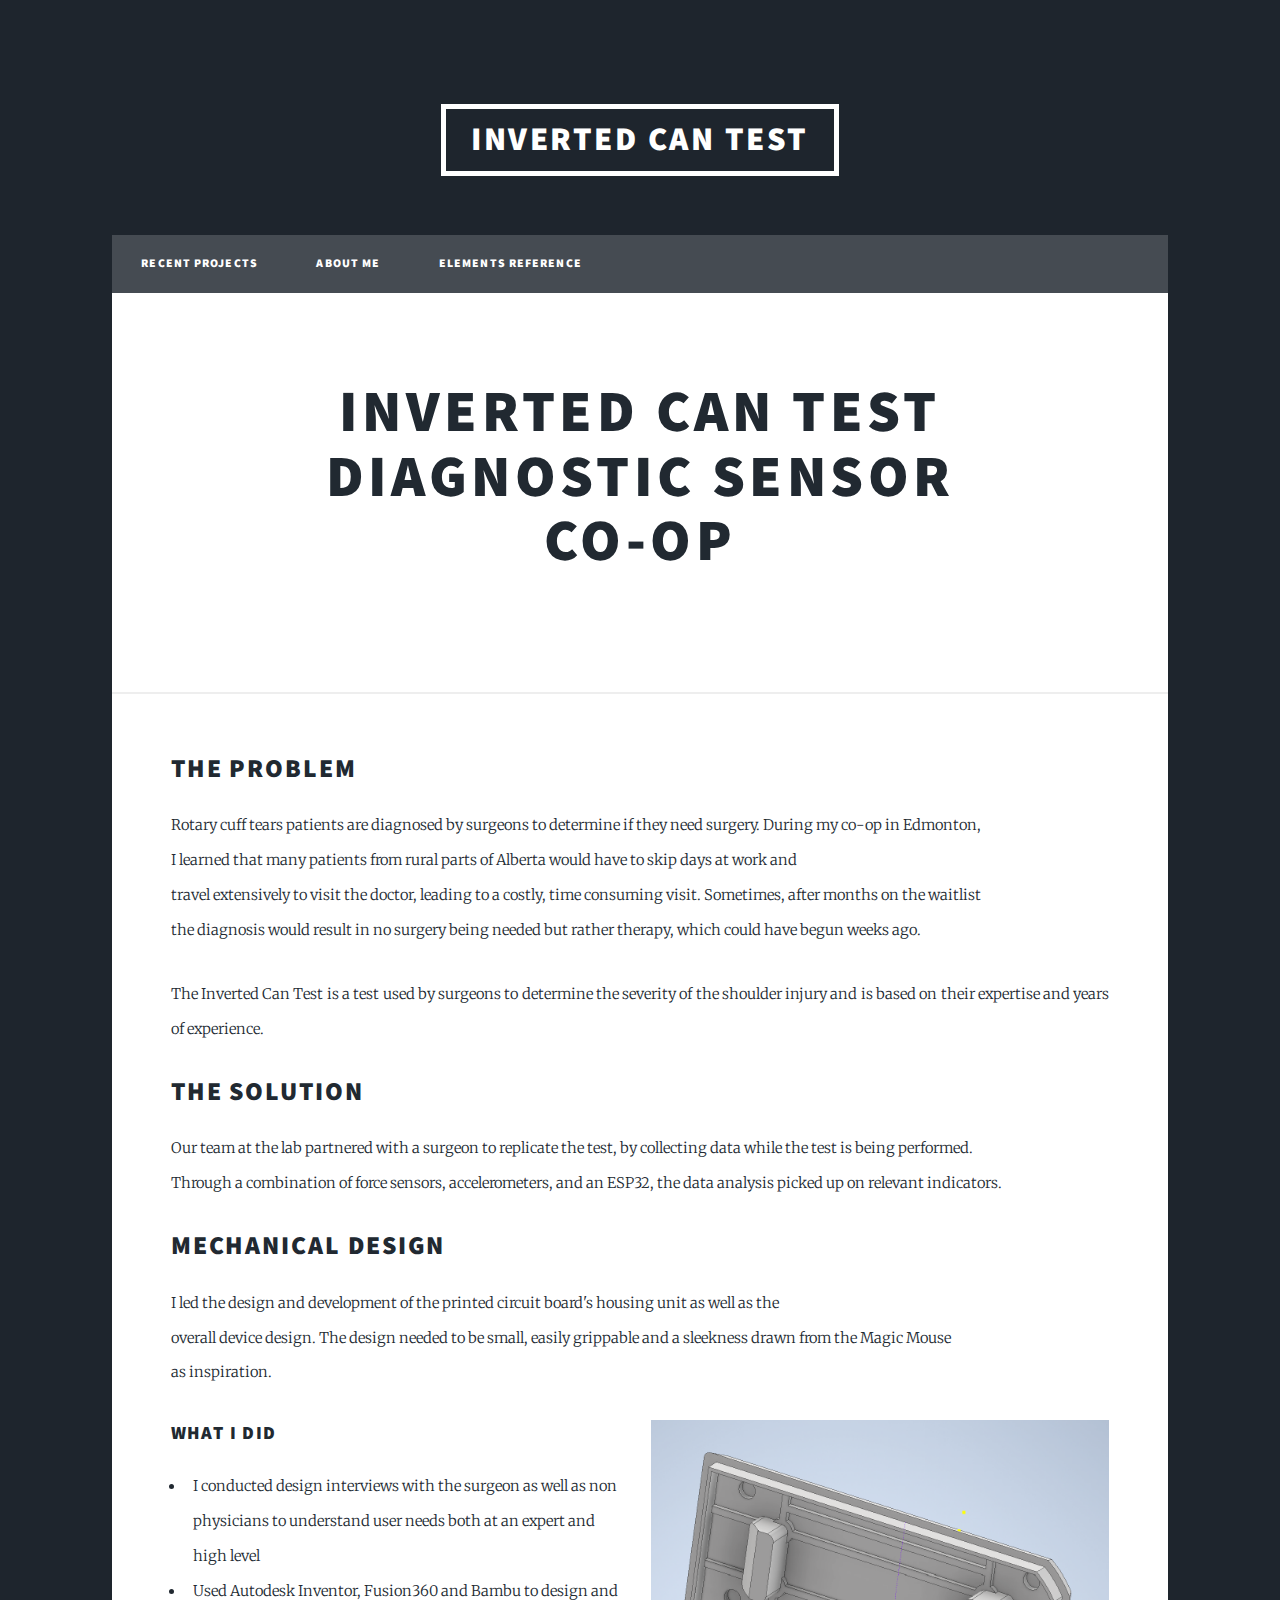
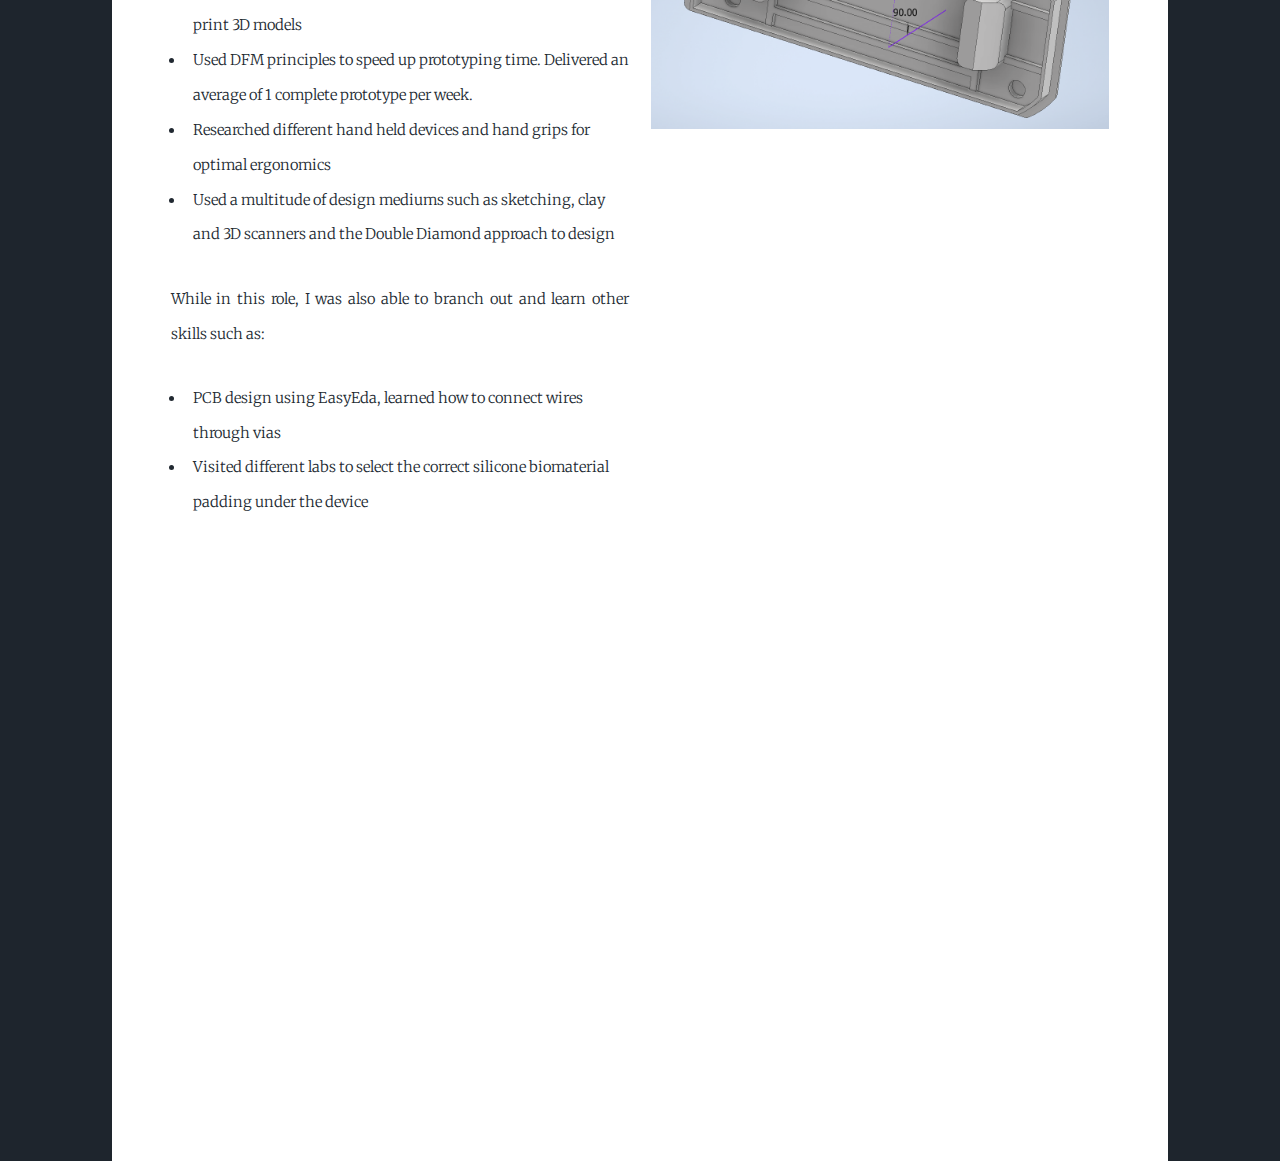
<file: html5up-massively/invertedcantest.html>
<!DOCTYPE HTML>
<!--
	Mahum's first page from Scratch
-->
<html>
	<head>
		<title>Inverted Can Test</title>
		<meta charset="utf-8" />
		<meta name="viewport" content="width=device-width, initial-scale=1, user-scalable=no" />
		<link rel="stylesheet" href="assets/css/main.css" />
		<noscript><link rel="stylesheet" href="assets/css/noscript.css" /></noscript>
	</head>
	<body class="is-preload">
<!-- Wrapper -->
<div id="wrapper">

	<!-- Header -->
		<header id="header">
			<a href="index.html" class="logo">Inverted Can Test</a>
		</header>

	<!-- Nav -->
		<nav id="nav">
			<ul class="links">
				<li><a href="index.html">Recent Projects</a></li>
				<li class="#"><a href="About Me.html">About Me</a></li>
				<li><a href="elements.html">Elements Reference</a></li>
			</ul>

		</nav>

	<!---Main--> 
		<div id = "main">
			<!---Project Description-->
			<section class = "post">
				<header class = "major">
					<h1>Inverted Can Test Diagnostic Sensor </br> Co-op</h1>
				</header>
			</section>

			<article>
				<header>
					<h2>The Problem</h2>
				</header>
				<p>Rotary cuff tears patients are diagnosed by surgeons to determine if they need surgery. During my co-op in Edmonton, </br> 
				 I learned that many patients from rural parts of Alberta would have to skip days at work and </br> 
			    travel extensively to visit the doctor, leading to a costly, time consuming visit. Sometimes, after months on the waitlist </br>
				the diagnosis would result in no surgery being needed but rather therapy, which could have begun weeks ago. </p>

				<p> The Inverted Can Test is a test used by surgeons to determine the severity of the shoulder injury and is based on their expertise and years of experience. </p>

				<header>
					<h2>The Solution</h2>
				</header>

				<p> Our team at the lab partnered with a surgeon to replicate the test, by collecting data while the test is being performed. </br>
					Through a combination of force sensors, accelerometers, and an ESP32, the data analysis picked up on relevant indicators.  </br>
				 </p>

				 <header>
					<h2>Mechanical Design</h2>
				</header>
				<!-- Lists -->
				<p>I led the design and development of the printed circuit board's housing unit as well as the </br>
				overall device design. The design needed to be small, easily grippable and a sleekness drawn from the Magic Mouse </br>
				as inspiration.</p>
				<div class="row">
					<div class="col-6 col-6-small">
						<h3>What I did</h3>
						<ul>
							<li>I conducted design interviews with the surgeon as well as non physicians to understand user needs both at an expert and high level</li>
							<li>Used Autodesk Inventor, Fusion360 and Bambu to design and print 3D models</li>
							<li>Used DFM principles to speed up prototyping time. Delivered an average of 1 complete prototype per week. </li>
							<li>Researched different hand held devices and hand grips for optimal ergonomics</li>
							<li>Used a multitude of design mediums such as sketching, clay and 3D scanners and the Double Diamond approach to design</li>
						</ul>
					</div>	
					<div class="col-6 col-6-small">
							<p><span class="image fit"><img src="images/cybermouse_base.png" alt="" /></span></p>
							<!-- <p><span class="image right"><img src="images/cybermouse_bottom.png" alt="" /></span></p> -->
					</div>
				</div>
				

				<div class="row">
					<div class="col-6 col-12-small">
				<p>While in this role, I was also able to branch out and learn other skills such as:</p>
				<ul>
					<li>PCB design using EasyEda, learned how to connect wires through vias</li>
					<li>Visited different labs to select the correct silicone biomaterial padding under the device</li>
				</ul>

				<iframe src="https://docs.google.com/presentation/d/1F0AVVXq6b_sndwXbRqUMjC6GVBK46L_g6ECXcYI0U9M/embed?start=false&loop=false&delayms=3000" frameborder="0" width="960" height="569"
						 allowfullscreen="true" mozallowfullscreen="true" webkitallowfullscreen="true"></iframe>
				
					</div>
				</div>
			</div>
			</article>
		</div>

	</body>
</html>
</file>
<file: assets/css/main.css>
@import url(fontawesome-all.min.css);
@import url("https://fonts.googleapis.com/css?family=Merriweather:300,700,300italic,700italic|Source+Sans+Pro:900");

/*
	Massively by HTML5 UP
	html5up.net | @ajlkn
	Free for personal and commercial use under the CCA 3.0 license (html5up.net/license)
*/

html, body, div, span, applet, object,
iframe, h1, h2, h3, h4, h5, h6, p, blockquote,
pre, a, abbr, acronym, address, big, cite,
code, del, dfn, em, img, ins, kbd, q, s, samp,
small, strike, strong, sub, sup, tt, var, b,
u, i, center, dl, dt, dd, ol, ul, li, fieldset,
form, label, legend, table, caption, tbody,
tfoot, thead, tr, th, td, article, aside,
canvas, details, embed, figure, figcaption,
footer, header, hgroup, menu, nav, output, ruby,
section, summary, time, mark, audio, video {
	margin: 0;
	padding: 0;
	border: 0;
	font-size: 100%;
	font: inherit;
	vertical-align: baseline;}

article, aside, details, figcaption, figure,
footer, header, hgroup, menu, nav, section {
	display: block;}

body {
	line-height: 1;
}

ol, ul {
	list-style: none;
}

blockquote, q {
	quotes: none;
}

	blockquote:before, blockquote:after, q:before, q:after {
		content: '';
		content: none;
	}

table {
	border-collapse: collapse;
	border-spacing: 0;
}

body {
	-webkit-text-size-adjust: none;
}

mark {
	background-color: transparent;
	color: inherit;
}

input::-moz-focus-inner {
	border: 0;
	padding: 0;
}

input, select, textarea {
	-moz-appearance: none;
	-webkit-appearance: none;
	-ms-appearance: none;
	appearance: none;
}

/* Basic */

	@-ms-viewport {
		width: device-width;
	}

	body {
		-ms-overflow-style: scrollbar;
	}

	@media screen and (max-width: 480px) {

		html, body {
			min-width: 320px;
		}

	}

	html {
		box-sizing: border-box;
	}

	*, *:before, *:after {
		box-sizing: inherit;
	}

	body {
		background-color: #1e252d;
	}

		body.is-preload *, body.is-preload *:before, body.is-preload *:after {
			-moz-animation: none !important;
			-webkit-animation: none !important;
			-ms-animation: none !important;
			animation: none !important;
			-moz-transition: none !important;
			-webkit-transition: none !important;
			-ms-transition: none !important;
			transition: none !important;
		}

/* Type */

	html {
		font-size: 16pt;
	}

		@media screen and (max-width: 1680px) {

			html {
				font-size: 12pt;
			}

		}

		@media screen and (max-width: 1280px) {

			html {
				font-size: 11pt;
			}

		}

		@media screen and (max-width: 360px) {

			html {
				font-size: 10pt;
			}

		}

	body {
		color: #212931;
	}

	body, input, select, textarea {
		font-family: "Merriweather", Georgia, serif;
		font-weight: 300;
		font-size: 1rem;
		line-height: 2.375;
	}

	a {
		-moz-transition: color 0.2s ease-in-out, background-color 0.2s ease-in-out, border-color 0.2s ease-in-out, box-shadow 0.2s ease-in-out;
		-webkit-transition: color 0.2s ease-in-out, background-color 0.2s ease-in-out, border-color 0.2s ease-in-out, box-shadow 0.2s ease-in-out;
		-ms-transition: color 0.2s ease-in-out, background-color 0.2s ease-in-out, border-color 0.2s ease-in-out, box-shadow 0.2s ease-in-out;
		transition: color 0.2s ease-in-out, background-color 0.2s ease-in-out, border-color 0.2s ease-in-out, box-shadow 0.2s ease-in-out;
		border-bottom: dotted 1px;
		text-decoration: none;
	}

		a:hover {
			border-bottom-color: transparent;
		}

	strong, b {
		font-weight: 600;
	}

	em, i {
		font-style: italic;
	}

	p {
		text-align: justify;
		margin: 0 0 2rem 0;
	}

	h1, h2, h3, h4, h5, h6 {
		font-family: "Source Sans Pro", Helvetica, sans-serif;
		font-weight: 900;
		line-height: 1.5;
		letter-spacing: 0.075em;
		text-transform: uppercase;
		margin: 0 0 1rem 0;
	}

		h1 a, h2 a, h3 a, h4 a, h5 a, h6 a {
			border-bottom: 0;
			color: inherit;
			text-decoration: none;
		}

	h1 {
		font-size: 4rem;
		line-height: 1.1;
		margin: 0 0 2rem 0;
	}

	h2 {
		font-size: 1.75rem;
		line-height: 1.3;
		margin: 0 0 1.5rem 0;
	}

	h3 {
		font-size: 1.25rem;
		margin: 0 0 1.5rem 0;
	}

	h4 {
		font-size: 1rem;
	}

	h5 {
		font-size: 0.9rem;
	}

	h6 {
		font-size: 0.8rem;
	}

	sub {
		font-size: 0.8rem;
		position: relative;
		top: 0.5rem;
	}

	sup {
		font-size: 0.8rem;
		position: relative;
		top: -0.5rem;
	}

	blockquote {
		border-left: solid 4px;
		font-style: italic;
		margin: 0 0 2rem 0;
		padding: 0.5rem 0 0.5rem 2rem;
	}

	code {
		border: solid 2px;
		font-family: "Courier New", monospace;
		font-size: 0.9rem;
		margin: 0 0.25rem;
		padding: 0.25rem 0.65rem;
	}

	pre {
		-webkit-overflow-scrolling: touch;
		font-family: "Courier New", monospace;
		font-size: 0.9rem;
		margin: 0 0 2rem 0;
	}

		pre code {
			display: block;
			line-height: 1.75;
			padding: 1rem 1.5rem;
			overflow-x: auto;
		}

	hr {
		border: 0;
		border-bottom: solid 2px;
		margin: 3rem 0;
	}

		hr.major {
			margin: 5rem 0;
		}

	.align-left {
		text-align: left;
	}

	.align-center {
		text-align: center;
	}

	.align-right {
		text-align: right;
	}

	input, select, textarea {
		color: #212931;
	}

	a {
		color: #212931;
		border-bottom-color: rgba(33, 41, 49, 0.5);
	}

		a:hover {
			border-bottom-color: transparent;
			color: #18bfef !important;
		}

	strong, b {
		color: #212931;
	}

	h1, h2, h3, h4, h5, h6 {
		color: #212931;
	}

	blockquote {
		border-left-color: #eeeeee;
	}

	code {
		background: rgba(220, 220, 220, 0.25);
		border-color: #eeeeee;
	}

	hr {
		border-bottom-color: #eeeeee;
	}

/* Row */

	.row {
		display: flex;
		flex-wrap: wrap;
		box-sizing: border-box;
		align-items: stretch;
	}

		.row > * {
			box-sizing: border-box;
		}

		.row.gtr-uniform > * > :last-child {
			margin-bottom: 0;
		}

		.row.aln-left {
			justify-content: flex-start;
		}

		.row.aln-center {
			justify-content: center;
		}

		.row.aln-right {
			justify-content: flex-end;
		}

		.row.aln-top {
			align-items: flex-start;
		}

		.row.aln-middle {
			align-items: center;
		}

		.row.aln-bottom {
			align-items: flex-end;
		}

		.row > .imp {
			order: -1;
		}

		.row > .col-1 {
			width: 8.33333%;
		}

		.row > .off-1 {
			margin-left: 8.33333%;
		}

		.row > .col-2 {
			width: 16.66667%;
		}

		.row > .off-2 {
			margin-left: 16.66667%;
		}

		.row > .col-3 {
			width: 25%;
		}

		.row > .off-3 {
			margin-left: 25%;
		}

		.row > .col-4 {
			width: 33.33333%;
		}

		.row > .off-4 {
			margin-left: 33.33333%;
		}

		.row > .col-5 {
			width: 41.66667%;
		}

		.row > .off-5 {
			margin-left: 41.66667%;
		}

		.row > .col-6 {
			width: 50%;
		}

		.row > .off-6 {
			margin-left: 50%;
		}

		.row > .col-7 {
			width: 58.33333%;
		}

		.row > .off-7 {
			margin-left: 58.33333%;
		}

		.row > .col-8 {
			width: 66.66667%;
		}

		.row > .off-8 {
			margin-left: 66.66667%;
		}

		.row > .col-9 {
			width: 75%;
		}

		.row > .off-9 {
			margin-left: 75%;
		}

		.row > .col-10 {
			width: 83.33333%;
		}

		.row > .off-10 {
			margin-left: 83.33333%;
		}

		.row > .col-11 {
			width: 91.66667%;
		}

		.row > .off-11 {
			margin-left: 91.66667%;
		}

		.row > .col-12 {
			width: 100%;
		}

		.row > .off-12 {
			margin-left: 100%;
		}

		.row.gtr-0 {
			margin-top: 0;
			margin-left: 0rem;
		}

			.row.gtr-0 > * {
				padding: 0 0 0 0rem;
			}

			.row.gtr-0.gtr-uniform {
				margin-top: 0rem;
			}

				.row.gtr-0.gtr-uniform > * {
					padding-top: 0rem;
				}

		.row.gtr-25 {
			margin-top: 0;
			margin-left: -0.375rem;
		}

			.row.gtr-25 > * {
				padding: 0 0 0 0.375rem;
			}

			.row.gtr-25.gtr-uniform {
				margin-top: -0.375rem;
			}

				.row.gtr-25.gtr-uniform > * {
					padding-top: 0.375rem;
				}

		.row.gtr-50 {
			margin-top: 0;
			margin-left: -0.75rem;
		}

			.row.gtr-50 > * {
				padding: 0 0 0 0.75rem;
			}

			.row.gtr-50.gtr-uniform {
				margin-top: -0.75rem;
			}

				.row.gtr-50.gtr-uniform > * {
					padding-top: 0.75rem;
				}

		.row {
			margin-top: 0;
			margin-left: -1.5rem;
		}

			.row > * {
				padding: 0 0 0 1.5rem;
			}

			.row.gtr-uniform {
				margin-top: -1.5rem;
			}

				.row.gtr-uniform > * {
					padding-top: 1.5rem;
				}

		.row.gtr-150 {
			margin-top: 0;
			margin-left: -2.25rem;
		}

			.row.gtr-150 > * {
				padding: 0 0 0 2.25rem;
			}

			.row.gtr-150.gtr-uniform {
				margin-top: -2.25rem;
			}

				.row.gtr-150.gtr-uniform > * {
					padding-top: 2.25rem;
				}

		.row.gtr-200 {
			margin-top: 0;
			margin-left: -3rem;
		}

			.row.gtr-200 > * {
				padding: 0 0 0 3rem;
			}

			.row.gtr-200.gtr-uniform {
				margin-top: -3rem;
			}

				.row.gtr-200.gtr-uniform > * {
					padding-top: 3rem;
				}

		@media screen and (max-width: 1680px) {

			.row {
				display: flex;
				flex-wrap: wrap;
				box-sizing: border-box;
				align-items: stretch;
			}

				.row > * {
					box-sizing: border-box;
				}

				.row.gtr-uniform > * > :last-child {
					margin-bottom: 0;
				}

				.row.aln-left {
					justify-content: flex-start;
				}

				.row.aln-center {
					justify-content: center;
				}

				.row.aln-right {
					justify-content: flex-end;
				}

				.row.aln-top {
					align-items: flex-start;
				}

				.row.aln-middle {
					align-items: center;
				}

				.row.aln-bottom {
					align-items: flex-end;
				}

				.row > .imp-xlarge {
					order: -1;
				}

				.row > .col-1-xlarge {
					width: 8.33333%;
				}

				.row > .off-1-xlarge {
					margin-left: 8.33333%;
				}

				.row > .col-2-xlarge {
					width: 16.66667%;
				}

				.row > .off-2-xlarge {
					margin-left: 16.66667%;
				}

				.row > .col-3-xlarge {
					width: 25%;
				}

				.row > .off-3-xlarge {
					margin-left: 25%;
				}

				.row > .col-4-xlarge {
					width: 33.33333%;
				}

				.row > .off-4-xlarge {
					margin-left: 33.33333%;
				}

				.row > .col-5-xlarge {
					width: 41.66667%;
				}

				.row > .off-5-xlarge {
					margin-left: 41.66667%;
				}

				.row > .col-6-xlarge {
					width: 50%;
				}

				.row > .off-6-xlarge {
					margin-left: 50%;
				}

				.row > .col-7-xlarge {
					width: 58.33333%;
				}

				.row > .off-7-xlarge {
					margin-left: 58.33333%;
				}

				.row > .col-8-xlarge {
					width: 66.66667%;
				}

				.row > .off-8-xlarge {
					margin-left: 66.66667%;
				}

				.row > .col-9-xlarge {
					width: 75%;
				}

				.row > .off-9-xlarge {
					margin-left: 75%;
				}

				.row > .col-10-xlarge {
					width: 83.33333%;
				}

				.row > .off-10-xlarge {
					margin-left: 83.33333%;
				}

				.row > .col-11-xlarge {
					width: 91.66667%;
				}

				.row > .off-11-xlarge {
					margin-left: 91.66667%;
				}

				.row > .col-12-xlarge {
					width: 100%;
				}

				.row > .off-12-xlarge {
					margin-left: 100%;
				}

				.row.gtr-0 {
					margin-top: 0;
					margin-left: 0rem;
				}

					.row.gtr-0 > * {
						padding: 0 0 0 0rem;
					}

					.row.gtr-0.gtr-uniform {
						margin-top: 0rem;
					}

						.row.gtr-0.gtr-uniform > * {
							padding-top: 0rem;
						}

				.row.gtr-25 {
					margin-top: 0;
					margin-left: -0.375rem;
				}

					.row.gtr-25 > * {
						padding: 0 0 0 0.375rem;
					}

					.row.gtr-25.gtr-uniform {
						margin-top: -0.375rem;
					}

						.row.gtr-25.gtr-uniform > * {
							padding-top: 0.375rem;
						}

				.row.gtr-50 {
					margin-top: 0;
					margin-left: -0.75rem;
				}

					.row.gtr-50 > * {
						padding: 0 0 0 0.75rem;
					}

					.row.gtr-50.gtr-uniform {
						margin-top: -0.75rem;
					}

						.row.gtr-50.gtr-uniform > * {
							padding-top: 0.75rem;
						}

				.row {
					margin-top: 0;
					margin-left: -1.5rem;
				}

					.row > * {
						padding: 0 0 0 1.5rem;
					}

					.row.gtr-uniform {
						margin-top: -1.5rem;
					}

						.row.gtr-uniform > * {
							padding-top: 1.5rem;
						}

				.row.gtr-150 {
					margin-top: 0;
					margin-left: -2.25rem;
				}

					.row.gtr-150 > * {
						padding: 0 0 0 2.25rem;
					}

					.row.gtr-150.gtr-uniform {
						margin-top: -2.25rem;
					}

						.row.gtr-150.gtr-uniform > * {
							padding-top: 2.25rem;
						}

				.row.gtr-200 {
					margin-top: 0;
					margin-left: -3rem;
				}

					.row.gtr-200 > * {
						padding: 0 0 0 3rem;
					}

					.row.gtr-200.gtr-uniform {
						margin-top: -3rem;
					}

						.row.gtr-200.gtr-uniform > * {
							padding-top: 3rem;
						}

		}

		@media screen and (max-width: 1280px) {

			.row {
				display: flex;
				flex-wrap: wrap;
				box-sizing: border-box;
				align-items: stretch;
			}

				.row > * {
					box-sizing: border-box;
				}

				.row.gtr-uniform > * > :last-child {
					margin-bottom: 0;
				}

				.row.aln-left {
					justify-content: flex-start;
				}

				.row.aln-center {
					justify-content: center;
				}

				.row.aln-right {
					justify-content: flex-end;
				}

				.row.aln-top {
					align-items: flex-start;
				}

				.row.aln-middle {
					align-items: center;
				}

				.row.aln-bottom {
					align-items: flex-end;
				}

				.row > .imp-large {
					order: -1;
				}

				.row > .col-1-large {
					width: 8.33333%;
				}

				.row > .off-1-large {
					margin-left: 8.33333%;
				}

				.row > .col-2-large {
					width: 16.66667%;
				}

				.row > .off-2-large {
					margin-left: 16.66667%;
				}

				.row > .col-3-large {
					width: 25%;
				}

				.row > .off-3-large {
					margin-left: 25%;
				}

				.row > .col-4-large {
					width: 33.33333%;
				}

				.row > .off-4-large {
					margin-left: 33.33333%;
				}

				.row > .col-5-large {
					width: 41.66667%;
				}

				.row > .off-5-large {
					margin-left: 41.66667%;
				}

				.row > .col-6-large {
					width: 50%;
				}

				.row > .off-6-large {
					margin-left: 50%;
				}

				.row > .col-7-large {
					width: 58.33333%;
				}

				.row > .off-7-large {
					margin-left: 58.33333%;
				}

				.row > .col-8-large {
					width: 66.66667%;
				}

				.row > .off-8-large {
					margin-left: 66.66667%;
				}

				.row > .col-9-large {
					width: 75%;
				}

				.row > .off-9-large {
					margin-left: 75%;
				}

				.row > .col-10-large {
					width: 83.33333%;
				}

				.row > .off-10-large {
					margin-left: 83.33333%;
				}

				.row > .col-11-large {
					width: 91.66667%;
				}

				.row > .off-11-large {
					margin-left: 91.66667%;
				}

				.row > .col-12-large {
					width: 100%;
				}

				.row > .off-12-large {
					margin-left: 100%;
				}

				.row.gtr-0 {
					margin-top: 0;
					margin-left: 0rem;
				}

					.row.gtr-0 > * {
						padding: 0 0 0 0rem;
					}

					.row.gtr-0.gtr-uniform {
						margin-top: 0rem;
					}

						.row.gtr-0.gtr-uniform > * {
							padding-top: 0rem;
						}

				.row.gtr-25 {
					margin-top: 0;
					margin-left: -0.375rem;
				}

					.row.gtr-25 > * {
						padding: 0 0 0 0.375rem;
					}

					.row.gtr-25.gtr-uniform {
						margin-top: -0.375rem;
					}

						.row.gtr-25.gtr-uniform > * {
							padding-top: 0.375rem;
						}

				.row.gtr-50 {
					margin-top: 0;
					margin-left: -0.75rem;
				}

					.row.gtr-50 > * {
						padding: 0 0 0 0.75rem;
					}

					.row.gtr-50.gtr-uniform {
						margin-top: -0.75rem;
					}

						.row.gtr-50.gtr-uniform > * {
							padding-top: 0.75rem;
						}

				.row {
					margin-top: 0;
					margin-left: -1.5rem;
				}

					.row > * {
						padding: 0 0 0 1.5rem;
					}

					.row.gtr-uniform {
						margin-top: -1.5rem;
					}

						.row.gtr-uniform > * {
							padding-top: 1.5rem;
						}

				.row.gtr-150 {
					margin-top: 0;
					margin-left: -2.25rem;
				}

					.row.gtr-150 > * {
						padding: 0 0 0 2.25rem;
					}

					.row.gtr-150.gtr-uniform {
						margin-top: -2.25rem;
					}

						.row.gtr-150.gtr-uniform > * {
							padding-top: 2.25rem;
						}

				.row.gtr-200 {
					margin-top: 0;
					margin-left: -3rem;
				}

					.row.gtr-200 > * {
						padding: 0 0 0 3rem;
					}

					.row.gtr-200.gtr-uniform {
						margin-top: -3rem;
					}

						.row.gtr-200.gtr-uniform > * {
							padding-top: 3rem;
						}

		}

		@media screen and (max-width: 980px) {

			.row {
				display: flex;
				flex-wrap: wrap;
				box-sizing: border-box;
				align-items: stretch;
			}

				.row > * {
					box-sizing: border-box;
				}

				.row.gtr-uniform > * > :last-child {
					margin-bottom: 0;
				}

				.row.aln-left {
					justify-content: flex-start;
				}

				.row.aln-center {
					justify-content: center;
				}

				.row.aln-right {
					justify-content: flex-end;
				}

				.row.aln-top {
					align-items: flex-start;
				}

				.row.aln-middle {
					align-items: center;
				}

				.row.aln-bottom {
					align-items: flex-end;
				}

				.row > .imp-medium {
					order: -1;
				}

				.row > .col-1-medium {
					width: 8.33333%;
				}

				.row > .off-1-medium {
					margin-left: 8.33333%;
				}

				.row > .col-2-medium {
					width: 16.66667%;
				}

				.row > .off-2-medium {
					margin-left: 16.66667%;
				}

				.row > .col-3-medium {
					width: 25%;
				}

				.row > .off-3-medium {
					margin-left: 25%;
				}

				.row > .col-4-medium {
					width: 33.33333%;
				}

				.row > .off-4-medium {
					margin-left: 33.33333%;
				}

				.row > .col-5-medium {
					width: 41.66667%;
				}

				.row > .off-5-medium {
					margin-left: 41.66667%;
				}

				.row > .col-6-medium {
					width: 50%;
				}

				.row > .off-6-medium {
					margin-left: 50%;
				}

				.row > .col-7-medium {
					width: 58.33333%;
				}

				.row > .off-7-medium {
					margin-left: 58.33333%;
				}

				.row > .col-8-medium {
					width: 66.66667%;
				}

				.row > .off-8-medium {
					margin-left: 66.66667%;
				}

				.row > .col-9-medium {
					width: 75%;
				}

				.row > .off-9-medium {
					margin-left: 75%;
				}

				.row > .col-10-medium {
					width: 83.33333%;
				}

				.row > .off-10-medium {
					margin-left: 83.33333%;
				}

				.row > .col-11-medium {
					width: 91.66667%;
				}

				.row > .off-11-medium {
					margin-left: 91.66667%;
				}

				.row > .col-12-medium {
					width: 100%;
				}

				.row > .off-12-medium {
					margin-left: 100%;
				}

				.row.gtr-0 {
					margin-top: 0;
					margin-left: 0rem;
				}

					.row.gtr-0 > * {
						padding: 0 0 0 0rem;
					}

					.row.gtr-0.gtr-uniform {
						margin-top: 0rem;
					}

						.row.gtr-0.gtr-uniform > * {
							padding-top: 0rem;
						}

				.row.gtr-25 {
					margin-top: 0;
					margin-left: -0.375rem;
				}

					.row.gtr-25 > * {
						padding: 0 0 0 0.375rem;
					}

					.row.gtr-25.gtr-uniform {
						margin-top: -0.375rem;
					}

						.row.gtr-25.gtr-uniform > * {
							padding-top: 0.375rem;
						}

				.row.gtr-50 {
					margin-top: 0;
					margin-left: -0.75rem;
				}

					.row.gtr-50 > * {
						padding: 0 0 0 0.75rem;
					}

					.row.gtr-50.gtr-uniform {
						margin-top: -0.75rem;
					}

						.row.gtr-50.gtr-uniform > * {
							padding-top: 0.75rem;
						}

				.row {
					margin-top: 0;
					margin-left: -1.5rem;
				}

					.row > * {
						padding: 0 0 0 1.5rem;
					}

					.row.gtr-uniform {
						margin-top: -1.5rem;
					}

						.row.gtr-uniform > * {
							padding-top: 1.5rem;
						}

				.row.gtr-150 {
					margin-top: 0;
					margin-left: -2.25rem;
				}

					.row.gtr-150 > * {
						padding: 0 0 0 2.25rem;
					}

					.row.gtr-150.gtr-uniform {
						margin-top: -2.25rem;
					}

						.row.gtr-150.gtr-uniform > * {
							padding-top: 2.25rem;
						}

				.row.gtr-200 {
					margin-top: 0;
					margin-left: -3rem;
				}

					.row.gtr-200 > * {
						padding: 0 0 0 3rem;
					}

					.row.gtr-200.gtr-uniform {
						margin-top: -3rem;
					}

						.row.gtr-200.gtr-uniform > * {
							padding-top: 3rem;
						}

		}

		@media screen and (max-width: 736px) {

			.row {
				display: flex;
				flex-wrap: wrap;
				box-sizing: border-box;
				align-items: stretch;
			}

				.row > * {
					box-sizing: border-box;
				}

				.row.gtr-uniform > * > :last-child {
					margin-bottom: 0;
				}

				.row.aln-left {
					justify-content: flex-start;
				}

				.row.aln-center {
					justify-content: center;
				}

				.row.aln-right {
					justify-content: flex-end;
				}

				.row.aln-top {
					align-items: flex-start;
				}

				.row.aln-middle {
					align-items: center;
				}

				.row.aln-bottom {
					align-items: flex-end;
				}

				.row > .imp-small {
					order: -1;
				}

				.row > .col-1-small {
					width: 8.33333%;
				}

				.row > .off-1-small {
					margin-left: 8.33333%;
				}

				.row > .col-2-small {
					width: 16.66667%;
				}

				.row > .off-2-small {
					margin-left: 16.66667%;
				}

				.row > .col-3-small {
					width: 25%;
				}

				.row > .off-3-small {
					margin-left: 25%;
				}

				.row > .col-4-small {
					width: 33.33333%;
				}

				.row > .off-4-small {
					margin-left: 33.33333%;
				}

				.row > .col-5-small {
					width: 41.66667%;
				}

				.row > .off-5-small {
					margin-left: 41.66667%;
				}

				.row > .col-6-small {
					width: 50%;
				}

				.row > .off-6-small {
					margin-left: 50%;
				}

				.row > .col-7-small {
					width: 58.33333%;
				}

				.row > .off-7-small {
					margin-left: 58.33333%;
				}

				.row > .col-8-small {
					width: 66.66667%;
				}

				.row > .off-8-small {
					margin-left: 66.66667%;
				}

				.row > .col-9-small {
					width: 75%;
				}

				.row > .off-9-small {
					margin-left: 75%;
				}

				.row > .col-10-small {
					width: 83.33333%;
				}

				.row > .off-10-small {
					margin-left: 83.33333%;
				}

				.row > .col-11-small {
					width: 91.66667%;
				}

				.row > .off-11-small {
					margin-left: 91.66667%;
				}

				.row > .col-12-small {
					width: 100%;
				}

				.row > .off-12-small {
					margin-left: 100%;
				}

				.row.gtr-0 {
					margin-top: 0;
					margin-left: 0rem;
				}

					.row.gtr-0 > * {
						padding: 0 0 0 0rem;
					}

					.row.gtr-0.gtr-uniform {
						margin-top: 0rem;
					}

						.row.gtr-0.gtr-uniform > * {
							padding-top: 0rem;
						}

				.row.gtr-25 {
					margin-top: 0;
					margin-left: -0.375rem;
				}

					.row.gtr-25 > * {
						padding: 0 0 0 0.375rem;
					}

					.row.gtr-25.gtr-uniform {
						margin-top: -0.375rem;
					}

						.row.gtr-25.gtr-uniform > * {
							padding-top: 0.375rem;
						}

				.row.gtr-50 {
					margin-top: 0;
					margin-left: -0.75rem;
				}

					.row.gtr-50 > * {
						padding: 0 0 0 0.75rem;
					}

					.row.gtr-50.gtr-uniform {
						margin-top: -0.75rem;
					}

						.row.gtr-50.gtr-uniform > * {
							padding-top: 0.75rem;
						}

				.row {
					margin-top: 0;
					margin-left: -1.5rem;
				}

					.row > * {
						padding: 0 0 0 1.5rem;
					}

					.row.gtr-uniform {
						margin-top: -1.5rem;
					}

						.row.gtr-uniform > * {
							padding-top: 1.5rem;
						}

				.row.gtr-150 {
					margin-top: 0;
					margin-left: -2.25rem;
				}

					.row.gtr-150 > * {
						padding: 0 0 0 2.25rem;
					}

					.row.gtr-150.gtr-uniform {
						margin-top: -2.25rem;
					}

						.row.gtr-150.gtr-uniform > * {
							padding-top: 2.25rem;
						}

				.row.gtr-200 {
					margin-top: 0;
					margin-left: -3rem;
				}

					.row.gtr-200 > * {
						padding: 0 0 0 3rem;
					}

					.row.gtr-200.gtr-uniform {
						margin-top: -3rem;
					}

						.row.gtr-200.gtr-uniform > * {
							padding-top: 3rem;
						}

		}

		@media screen and (max-width: 480px) {

			.row {
				display: flex;
				flex-wrap: wrap;
				box-sizing: border-box;
				align-items: stretch;
			}

				.row > * {
					box-sizing: border-box;
				}

				.row.gtr-uniform > * > :last-child {
					margin-bottom: 0;
				}

				.row.aln-left {
					justify-content: flex-start;
				}

				.row.aln-center {
					justify-content: center;
				}

				.row.aln-right {
					justify-content: flex-end;
				}

				.row.aln-top {
					align-items: flex-start;
				}

				.row.aln-middle {
					align-items: center;
				}

				.row.aln-bottom {
					align-items: flex-end;
				}

				.row > .imp-xsmall {
					order: -1;
				}

				.row > .col-1-xsmall {
					width: 8.33333%;
				}

				.row > .off-1-xsmall {
					margin-left: 8.33333%;
				}

				.row > .col-2-xsmall {
					width: 16.66667%;
				}

				.row > .off-2-xsmall {
					margin-left: 16.66667%;
				}

				.row > .col-3-xsmall {
					width: 25%;
				}

				.row > .off-3-xsmall {
					margin-left: 25%;
				}

				.row > .col-4-xsmall {
					width: 33.33333%;
				}

				.row > .off-4-xsmall {
					margin-left: 33.33333%;
				}

				.row > .col-5-xsmall {
					width: 41.66667%;
				}

				.row > .off-5-xsmall {
					margin-left: 41.66667%;
				}

				.row > .col-6-xsmall {
					width: 50%;
				}

				.row > .off-6-xsmall {
					margin-left: 50%;
				}

				.row > .col-7-xsmall {
					width: 58.33333%;
				}

				.row > .off-7-xsmall {
					margin-left: 58.33333%;
				}

				.row > .col-8-xsmall {
					width: 66.66667%;
				}

				.row > .off-8-xsmall {
					margin-left: 66.66667%;
				}

				.row > .col-9-xsmall {
					width: 75%;
				}

				.row > .off-9-xsmall {
					margin-left: 75%;
				}

				.row > .col-10-xsmall {
					width: 83.33333%;
				}

				.row > .off-10-xsmall {
					margin-left: 83.33333%;
				}

				.row > .col-11-xsmall {
					width: 91.66667%;
				}

				.row > .off-11-xsmall {
					margin-left: 91.66667%;
				}

				.row > .col-12-xsmall {
					width: 100%;
				}

				.row > .off-12-xsmall {
					margin-left: 100%;
				}

				.row.gtr-0 {
					margin-top: 0;
					margin-left: 0rem;
				}

					.row.gtr-0 > * {
						padding: 0 0 0 0rem;
					}

					.row.gtr-0.gtr-uniform {
						margin-top: 0rem;
					}

						.row.gtr-0.gtr-uniform > * {
							padding-top: 0rem;
						}

				.row.gtr-25 {
					margin-top: 0;
					margin-left: -0.375rem;
				}

					.row.gtr-25 > * {
						padding: 0 0 0 0.375rem;
					}

					.row.gtr-25.gtr-uniform {
						margin-top: -0.375rem;
					}

						.row.gtr-25.gtr-uniform > * {
							padding-top: 0.375rem;
						}

				.row.gtr-50 {
					margin-top: 0;
					margin-left: -0.75rem;
				}

					.row.gtr-50 > * {
						padding: 0 0 0 0.75rem;
					}

					.row.gtr-50.gtr-uniform {
						margin-top: -0.75rem;
					}

						.row.gtr-50.gtr-uniform > * {
							padding-top: 0.75rem;
						}

				.row {
					margin-top: 0;
					margin-left: -1.5rem;
				}

					.row > * {
						padding: 0 0 0 1.5rem;
					}

					.row.gtr-uniform {
						margin-top: -1.5rem;
					}

						.row.gtr-uniform > * {
							padding-top: 1.5rem;
						}

				.row.gtr-150 {
					margin-top: 0;
					margin-left: -2.25rem;
				}

					.row.gtr-150 > * {
						padding: 0 0 0 2.25rem;
					}

					.row.gtr-150.gtr-uniform {
						margin-top: -2.25rem;
					}

						.row.gtr-150.gtr-uniform > * {
							padding-top: 2.25rem;
						}

				.row.gtr-200 {
					margin-top: 0;
					margin-left: -3rem;
				}

					.row.gtr-200 > * {
						padding: 0 0 0 3rem;
					}

					.row.gtr-200.gtr-uniform {
						margin-top: -3rem;
					}

						.row.gtr-200.gtr-uniform > * {
							padding-top: 3rem;
						}

		}

		@media screen and (max-width: 360px) {

			.row {
				display: flex;
				flex-wrap: wrap;
				box-sizing: border-box;
				align-items: stretch;
			}

				.row > * {
					box-sizing: border-box;
				}

				.row.gtr-uniform > * > :last-child {
					margin-bottom: 0;
				}

				.row.aln-left {
					justify-content: flex-start;
				}

				.row.aln-center {
					justify-content: center;
				}

				.row.aln-right {
					justify-content: flex-end;
				}

				.row.aln-top {
					align-items: flex-start;
				}

				.row.aln-middle {
					align-items: center;
				}

				.row.aln-bottom {
					align-items: flex-end;
				}

				.row > .imp-xxsmall {
					order: -1;
				}

				.row > .col-1-xxsmall {
					width: 8.33333%;
				}

				.row > .off-1-xxsmall {
					margin-left: 8.33333%;
				}

				.row > .col-2-xxsmall {
					width: 16.66667%;
				}

				.row > .off-2-xxsmall {
					margin-left: 16.66667%;
				}

				.row > .col-3-xxsmall {
					width: 25%;
				}

				.row > .off-3-xxsmall {
					margin-left: 25%;
				}

				.row > .col-4-xxsmall {
					width: 33.33333%;
				}

				.row > .off-4-xxsmall {
					margin-left: 33.33333%;
				}

				.row > .col-5-xxsmall {
					width: 41.66667%;
				}

				.row > .off-5-xxsmall {
					margin-left: 41.66667%;
				}

				.row > .col-6-xxsmall {
					width: 50%;
				}

				.row > .off-6-xxsmall {
					margin-left: 50%;
				}

				.row > .col-7-xxsmall {
					width: 58.33333%;
				}

				.row > .off-7-xxsmall {
					margin-left: 58.33333%;
				}

				.row > .col-8-xxsmall {
					width: 66.66667%;
				}

				.row > .off-8-xxsmall {
					margin-left: 66.66667%;
				}

				.row > .col-9-xxsmall {
					width: 75%;
				}

				.row > .off-9-xxsmall {
					margin-left: 75%;
				}

				.row > .col-10-xxsmall {
					width: 83.33333%;
				}

				.row > .off-10-xxsmall {
					margin-left: 83.33333%;
				}

				.row > .col-11-xxsmall {
					width: 91.66667%;
				}

				.row > .off-11-xxsmall {
					margin-left: 91.66667%;
				}

				.row > .col-12-xxsmall {
					width: 100%;
				}

				.row > .off-12-xxsmall {
					margin-left: 100%;
				}

				.row.gtr-0 {
					margin-top: 0;
					margin-left: 0rem;
				}

					.row.gtr-0 > * {
						padding: 0 0 0 0rem;
					}

					.row.gtr-0.gtr-uniform {
						margin-top: 0rem;
					}

						.row.gtr-0.gtr-uniform > * {
							padding-top: 0rem;
						}

				.row.gtr-25 {
					margin-top: 0;
					margin-left: -0.375rem;
				}

					.row.gtr-25 > * {
						padding: 0 0 0 0.375rem;
					}

					.row.gtr-25.gtr-uniform {
						margin-top: -0.375rem;
					}

						.row.gtr-25.gtr-uniform > * {
							padding-top: 0.375rem;
						}

				.row.gtr-50 {
					margin-top: 0;
					margin-left: -0.75rem;
				}

					.row.gtr-50 > * {
						padding: 0 0 0 0.75rem;
					}

					.row.gtr-50.gtr-uniform {
						margin-top: -0.75rem;
					}

						.row.gtr-50.gtr-uniform > * {
							padding-top: 0.75rem;
						}

				.row {
					margin-top: 0;
					margin-left: -1.5rem;
				}

					.row > * {
						padding: 0 0 0 1.5rem;
					}

					.row.gtr-uniform {
						margin-top: -1.5rem;
					}

						.row.gtr-uniform > * {
							padding-top: 1.5rem;
						}

				.row.gtr-150 {
					margin-top: 0;
					margin-left: -2.25rem;
				}

					.row.gtr-150 > * {
						padding: 0 0 0 2.25rem;
					}

					.row.gtr-150.gtr-uniform {
						margin-top: -2.25rem;
					}

						.row.gtr-150.gtr-uniform > * {
							padding-top: 2.25rem;
						}

				.row.gtr-200 {
					margin-top: 0;
					margin-left: -3rem;
				}

					.row.gtr-200 > * {
						padding: 0 0 0 3rem;
					}

					.row.gtr-200.gtr-uniform {
						margin-top: -3rem;
					}

						.row.gtr-200.gtr-uniform > * {
							padding-top: 3rem;
						}

		}

/* Box */

	.box {
		border: solid 2px;
		margin-bottom: 2rem;
		padding: 1.5rem;
	}

		.box > :last-child,
		.box > :last-child > :last-child,
		.box > :last-child > :last-child > :last-child {
			margin-bottom: 0;
		}

		.box.alt {
			border: 0;
			border-radius: 0;
			padding: 0;
		}

	.box {
		border-color: #eeeeee;
	}

/* Button */

	input[type="submit"],
	input[type="reset"],
	input[type="button"],
	button,
	.button {
		-moz-appearance: none;
		-webkit-appearance: none;
		-ms-appearance: none;
		appearance: none;
		-moz-transition: background-color 0.2s ease-in-out, box-shadow 0.2s ease-in-out, color 0.2s ease-in-out;
		-webkit-transition: background-color 0.2s ease-in-out, box-shadow 0.2s ease-in-out, color 0.2s ease-in-out;
		-ms-transition: background-color 0.2s ease-in-out, box-shadow 0.2s ease-in-out, color 0.2s ease-in-out;
		transition: background-color 0.2s ease-in-out, box-shadow 0.2s ease-in-out, color 0.2s ease-in-out;
		border: 0;
		border-radius: 0;
		cursor: pointer;
		display: inline-block;
		font-family: "Source Sans Pro", Helvetica, sans-serif;
		font-size: 0.8rem;
		font-weight: 900;
		letter-spacing: 0.075em;
		height: 3rem;
		line-height: 3rem;
		padding: 0 2rem;
		text-align: center;
		text-decoration: none;
		text-transform: uppercase;
		white-space: nowrap;
	}

		input[type="submit"].icon:before,
		input[type="reset"].icon:before,
		input[type="button"].icon:before,
		button.icon:before,
		.button.icon:before {
			margin-right: 0.5rem;
		}

		input[type="submit"].icon.solo,
		input[type="reset"].icon.solo,
		input[type="button"].icon.solo,
		button.icon.solo,
		.button.icon.solo {
			position: relative;
			width: 4rem;
			height: 4rem;
			line-height: 4rem;
			border-radius: 4rem;
			text-indent: 4rem;
			overflow: hidden;
			padding: 0;
			white-space: nowrap;
		}

			input[type="submit"].icon.solo:before,
			input[type="reset"].icon.solo:before,
			input[type="button"].icon.solo:before,
			button.icon.solo:before,
			.button.icon.solo:before {
				position: absolute;
				display: block;
				top: 0;
				left: 0;
				width: inherit;
				height: inherit;
				line-height: inherit;
				font-size: 1.25rem;
				margin-right: 0;
				text-align: center;
				text-indent: 0;
			}

		input[type="submit"].fit,
		input[type="reset"].fit,
		input[type="button"].fit,
		button.fit,
		.button.fit {
			width: 100%;
		}

		input[type="submit"].small,
		input[type="reset"].small,
		input[type="button"].small,
		button.small,
		.button.small {
			font-size: 0.7rem;
			height: 2.5rem;
			line-height: 2.5rem;
			padding: 0 1.5rem;
		}

		input[type="submit"].large,
		input[type="reset"].large,
		input[type="button"].large,
		button.large,
		.button.large {
			font-size: 0.9rem;
			height: 3.5rem;
			line-height: 3.5rem;
			padding: 0 2.75rem;
		}

		@media screen and (max-width: 980px) {

			input[type="submit"],
			input[type="reset"],
			input[type="button"],
			button,
			.button {
				font-size: 0.9rem;
				height: 3.25rem;
				line-height: 3.25rem;
			}

				input[type="submit"].large,
				input[type="reset"].large,
				input[type="button"].large,
				button.large,
				.button.large {
					font-size: 1rem;
					height: 3.75rem;
					line-height: 3.75rem;
				}

		}

		input[type="submit"].disabled, input[type="submit"]:disabled,
		input[type="reset"].disabled,
		input[type="reset"]:disabled,
		input[type="button"].disabled,
		input[type="button"]:disabled,
		button.disabled,
		button:disabled,
		.button.disabled,
		.button:disabled {
			pointer-events: none;
			opacity: 0.25;
		}

	input[type="submit"],
	input[type="reset"],
	input[type="button"],
	button,
	.button {
		background-color: transparent;
		box-shadow: inset 0 0 0 2px #212931;
		color: #212931 !important;
	}

		input[type="submit"]:hover,
		input[type="reset"]:hover,
		input[type="button"]:hover,
		button:hover,
		.button:hover {
			box-shadow: inset 0 0 0 2px #18bfef;
			color: #18bfef !important;
		}

		input[type="submit"].primary,
		input[type="reset"].primary,
		input[type="button"].primary,
		button.primary,
		.button.primary {
			background-color: #212931;
			box-shadow: none;
			color: #ffffff !important;
		}

			input[type="submit"].primary:hover,
			input[type="reset"].primary:hover,
			input[type="button"].primary:hover,
			button.primary:hover,
			.button.primary:hover {
				background-color: #18bfef;
			}

/* Form */

	form {
		margin: 0 0 2rem 0;
	}

		form > :last-child {
			margin-bottom: 0;
		}

		form > .fields {
			display: -moz-flex;
			display: -webkit-flex;
			display: -ms-flex;
			display: flex;
			-moz-flex-wrap: wrap;
			-webkit-flex-wrap: wrap;
			-ms-flex-wrap: wrap;
			flex-wrap: wrap;
			width: calc(100% + 3rem);
			margin: -1.5rem 0 2rem -1.5rem;
		}

			form > .fields > .field {
				-moz-flex-grow: 0;
				-webkit-flex-grow: 0;
				-ms-flex-grow: 0;
				flex-grow: 0;
				-moz-flex-shrink: 0;
				-webkit-flex-shrink: 0;
				-ms-flex-shrink: 0;
				flex-shrink: 0;
				padding: 1.5rem 0 0 1.5rem;
				width: calc(100% - 1.5rem);
			}

				form > .fields > .field.half {
					width: calc(50% - 0.75rem);
				}

				form > .fields > .field.third {
					width: calc(100%/3 - 0.5rem);
				}

				form > .fields > .field.quarter {
					width: calc(25% - 0.375rem);
				}

		@media screen and (max-width: 480px) {

			form > .fields {
				width: calc(100% + 3rem);
				margin: -1.5rem 0 2rem -1.5rem;
			}

				form > .fields > .field {
					padding: 1.5rem 0 0 1.5rem;
					width: calc(100% - 1.5rem);
				}

					form > .fields > .field.half {
						width: calc(100% - 1.5rem);
					}

					form > .fields > .field.third {
						width: calc(100% - 1.5rem);
					}

					form > .fields > .field.quarter {
						width: calc(100% - 1.5rem);
					}

		}

	label {
		display: block;
		font-family: "Source Sans Pro", Helvetica, sans-serif;
		font-weight: 900;
		line-height: 1.5;
		letter-spacing: 0.075em;
		font-size: 0.8rem;
		text-transform: uppercase;
		margin: 0 0 0.75rem 0;
	}

		@media screen and (max-width: 980px) {

			label {
				font-size: 0.9rem;
			}

		}

	input[type="text"],
	input[type="password"],
	input[type="email"],
	select,
	textarea {
		-moz-appearance: none;
		-webkit-appearance: none;
		-ms-appearance: none;
		appearance: none;
		background: transparent;
		border-radius: 0;
		border: solid 2px;
		color: inherit;
		display: block;
		outline: 0;
		padding: 0 1rem;
		text-decoration: none;
		width: 100%;
	}

		input[type="text"]:invalid,
		input[type="password"]:invalid,
		input[type="email"]:invalid,
		select:invalid,
		textarea:invalid {
			box-shadow: none;
		}

	select {
		background-size: 1.25rem;
		background-repeat: no-repeat;
		background-position: calc(100% - 1rem) center;
		height: 3rem;
		padding-right: 3rem;
		text-overflow: ellipsis;
	}

		select:focus::-ms-value {
			background-color: transparent;
		}

		select::-ms-expand {
			display: none;
		}

	input[type="text"],
	input[type="password"],
	input[type="email"],
	select {
		height: 3rem;
	}

	textarea {
		padding: 0.75rem 1rem;
	}

	input[type="checkbox"],
	input[type="radio"] {
		-moz-appearance: none;
		-webkit-appearance: none;
		-ms-appearance: none;
		appearance: none;
		display: block;
		float: left;
		margin-right: -2rem;
		opacity: 0;
		width: 1rem;
		z-index: -1;
	}

		input[type="checkbox"] + label,
		input[type="radio"] + label {
			text-decoration: none;
			cursor: pointer;
			display: inline-block;
			font-size: 1rem;
			letter-spacing: 0;
			font-family: "Merriweather", Georgia, serif;
			text-transform: none;
			font-weight: 300;
			padding-left: 2.8rem;
			padding-right: 1rem;
			position: relative;
		}

			input[type="checkbox"] + label:before,
			input[type="radio"] + label:before {
				-moz-osx-font-smoothing: grayscale;
				-webkit-font-smoothing: antialiased;
				display: inline-block;
				font-style: normal;
				font-variant: normal;
				text-rendering: auto;
				line-height: 1;
				text-transform: none !important;
				font-family: 'Font Awesome 5 Free';
				font-weight: 900;
			}

			input[type="checkbox"] + label:before,
			input[type="radio"] + label:before {
				border-radius: 0;
				border: solid 2px;
				content: '';
				display: inline-block;
				font-size: 0.8rem;
				height: 1.8rem;
				left: 0;
				line-height: 1.65rem;
				position: absolute;
				text-align: center;
				top: -0.125rem;
				width: 1.8rem;
			}

		input[type="checkbox"]:checked + label:before,
		input[type="radio"]:checked + label:before {
			content: '\f00c';
		}

	input[type="checkbox"] + label:before {
		border-radius: 0;
	}

	input[type="radio"] + label:before {
		border-radius: 100%;
	}

	::-webkit-input-placeholder {
		opacity: 1.0;
	}

	:-moz-placeholder {
		opacity: 1.0;
	}

	::-moz-placeholder {
		opacity: 1.0;
	}

	:-ms-input-placeholder {
		opacity: 1.0;
	}

	label {
		color: #212931;
	}

	input[type="text"],
	input[type="password"],
	input[type="email"],
	select,
	textarea {
		border-color: #eeeeee;
	}

		input[type="text"]:focus,
		input[type="password"]:focus,
		input[type="email"]:focus,
		select:focus,
		textarea:focus {
			border-color: #18bfef;
		}

	select {
		background-image: url("data:image/svg+xml;charset=utf8,%3Csvg xmlns='http://www.w3.org/2000/svg' width='40' height='40' preserveAspectRatio='none' viewBox='0 0 40 40'%3E%3Cpath d='M9.4,12.3l10.4,10.4l10.4-10.4c0.2-0.2,0.5-0.4,0.9-0.4c0.3,0,0.6,0.1,0.9,0.4l3.3,3.3c0.2,0.2,0.4,0.5,0.4,0.9 c0,0.4-0.1,0.6-0.4,0.9L20.7,31.9c-0.2,0.2-0.5,0.4-0.9,0.4c-0.3,0-0.6-0.1-0.9-0.4L4.3,17.3c-0.2-0.2-0.4-0.5-0.4-0.9 c0-0.4,0.1-0.6,0.4-0.9l3.3-3.3c0.2-0.2,0.5-0.4,0.9-0.4S9.1,12.1,9.4,12.3z' fill='%23eeeeee' /%3E%3C/svg%3E");
	}

		select option {
			background-color: #ffffff;
			color: #212931;
		}

	.select-wrapper:before {
		color: #eeeeee;
	}

	input[type="checkbox"] + label,
	input[type="radio"] + label {
		color: #212931;
	}

		input[type="checkbox"] + label:before,
		input[type="radio"] + label:before {
			border-color: #eeeeee;
		}

	input[type="checkbox"]:checked + label:before,
	input[type="radio"]:checked + label:before {
		background-color: #212931;
		border-color: #212931;
		color: #ffffff;
	}

	input[type="checkbox"]:focus + label:before,
	input[type="radio"]:focus + label:before {
		border-color: #18bfef;
	}

	::-webkit-input-placeholder {
		color: #909498 !important;
	}

	:-moz-placeholder {
		color: #909498 !important;
	}

	::-moz-placeholder {
		color: #909498 !important;
	}

	:-ms-input-placeholder {
		color: #909498 !important;
	}

	.formerize-placeholder {
		color: #909498 !important;
	}

/* Icon */

	.icon {
		text-decoration: none;
		border-bottom: none;
		position: relative;
	}

		.icon:before {
			-moz-osx-font-smoothing: grayscale;
			-webkit-font-smoothing: antialiased;
			display: inline-block;
			font-style: normal;
			font-variant: normal;
			text-rendering: auto;
			line-height: 1;
			text-transform: none !important;
			font-family: 'Font Awesome 5 Free';
			font-weight: 400;
		}

		.icon > .label {
			display: none;
		}

		.icon:before {
			line-height: inherit;
		}

		.icon.solid:before {
			font-weight: 900;
		}

		.icon.brands:before {
			font-family: 'Font Awesome 5 Brands';
		}

/* Image */

	.image {
		border: 0;
		display: inline-block;
		position: relative;
	}

		.image img {
			display: block;
		}

		.image.left, .image.right {
			max-width: 40%;
		}

			.image.left img, .image.right img {
				width: 100%;
			}

		.image.left {
			float: left;
			margin: 0 2rem 2rem 0;
			top: 0.75rem;
		}

		.image.right {
			float: right;
			margin: 0 0 2rem 2rem;
			top: 0.75rem;
		}

		.image.fit {
			display: block;
			margin: 2.5rem 0;
			width: 100%;
		}

			.image.fit:first-child {
				margin-top: 0;
			}

			.image.fit img {
				width: 100%;
			}

		.image.main {
			display: block;
			margin: 4rem 0;
			width: 100%;
			height:100%
		}

			.image.main:first-child {
				margin-top: 0;
			}

			.image.main img {
				width: 100%;
				height: 100%
			}

		@media screen and (max-width: 736px) {

			.image.fit {
				margin: 2rem 0;
			}

			.image.main {
				margin: 2rem 0;
			}

		}

	a.image {
		overflow: hidden;
	}

		a.image img {
			-moz-transition: -moz-transform 0.2s ease-out;
			-webkit-transition: -webkit-transform 0.2s ease-out;
			-ms-transition: -ms-transform 0.2s ease-out;
			transition: transform 0.2s ease-out;
		}

		a.image:hover img {
			-moz-transform: scale(1.05);
			-webkit-transform: scale(1.05);
			-ms-transform: scale(1.05);
			transform: scale(1.05);
		}

/* Actions */

	ul.actions {
		display: -moz-flex;
		display: -webkit-flex;
		display: -ms-flex;
		display: flex;
		cursor: default;
		list-style: none;
		margin-left: -1rem;
		padding-left: 0;
	}

		ul.actions li {
			padding: 0 0 0 1rem;
			vertical-align: middle;
		}

		ul.actions.special {
			-moz-justify-content: center;
			-webkit-justify-content: center;
			-ms-justify-content: center;
			justify-content: center;
			width: 100%;
			margin-left: 0;
		}

			ul.actions.special li:first-child {
				padding-left: 0;
			}

		ul.actions.stacked {
			-moz-flex-direction: column;
			-webkit-flex-direction: column;
			-ms-flex-direction: column;
			flex-direction: column;
			margin-left: 0;
		}

			ul.actions.stacked li {
				padding: 1.3rem 0 0 0;
			}

				ul.actions.stacked li:first-child {
					padding-top: 0;
				}

		ul.actions.fit {
			width: calc(100% + 1rem);
		}

			ul.actions.fit li {
				-moz-flex-grow: 1;
				-webkit-flex-grow: 1;
				-ms-flex-grow: 1;
				flex-grow: 1;
				-moz-flex-shrink: 1;
				-webkit-flex-shrink: 1;
				-ms-flex-shrink: 1;
				flex-shrink: 1;
				width: 100%;
			}

				ul.actions.fit li > * {
					width: 100%;
				}

			ul.actions.fit.stacked {
				width: 100%;
			}

		@media screen and (max-width: 480px) {

			ul.actions:not(.fixed) {
				-moz-flex-direction: column;
				-webkit-flex-direction: column;
				-ms-flex-direction: column;
				flex-direction: column;
				margin-left: 0;
				width: 100% !important;
			}

				ul.actions:not(.fixed) li {
					-moz-flex-grow: 1;
					-webkit-flex-grow: 1;
					-ms-flex-grow: 1;
					flex-grow: 1;
					-moz-flex-shrink: 1;
					-webkit-flex-shrink: 1;
					-ms-flex-shrink: 1;
					flex-shrink: 1;
					padding: 1rem 0 0 0;
					text-align: center;
					width: 100%;
				}

					ul.actions:not(.fixed) li > * {
						width: 100%;
					}

					ul.actions:not(.fixed) li:first-child {
						padding-top: 0;
					}

					ul.actions:not(.fixed) li input[type="submit"],
					ul.actions:not(.fixed) li input[type="reset"],
					ul.actions:not(.fixed) li input[type="button"],
					ul.actions:not(.fixed) li button,
					ul.actions:not(.fixed) li .button {
						width: 100%;
					}

						ul.actions:not(.fixed) li input[type="submit"].icon:before,
						ul.actions:not(.fixed) li input[type="reset"].icon:before,
						ul.actions:not(.fixed) li input[type="button"].icon:before,
						ul.actions:not(.fixed) li button.icon:before,
						ul.actions:not(.fixed) li .button.icon:before {
							margin-left: -0.5rem;
						}

		}

/* Icons */

	ul.icons {
		cursor: default;
		list-style: none;
		padding-left: 0;
	}

		ul.icons li {
			display: inline-block;
			padding: 0 0.5rem 0 0;
			vertical-align: middle;
		}

			ul.icons li:last-child {
				padding-right: 0;
			}

			ul.icons li .icon:before {
				width: 2.25rem;
				height: 2.25rem;
				line-height: 2.25rem;
				display: inline-block;
				text-align: center;
				border-radius: 100%;
				font-size: 1.25rem;
			}

		ul.icons.alt li .icon:before {
			-moz-transition: color 0.2s ease-in-out, background-color 0.2s ease-in-out, border-color 0.2s ease-in-out, box-shadow 0.2s ease-in-out;
			-webkit-transition: color 0.2s ease-in-out, background-color 0.2s ease-in-out, border-color 0.2s ease-in-out, box-shadow 0.2s ease-in-out;
			-ms-transition: color 0.2s ease-in-out, background-color 0.2s ease-in-out, border-color 0.2s ease-in-out, box-shadow 0.2s ease-in-out;
			transition: color 0.2s ease-in-out, background-color 0.2s ease-in-out, border-color 0.2s ease-in-out, box-shadow 0.2s ease-in-out;
			font-size: 1rem;
		}

/* List */

	ol {
		list-style: decimal;
		margin: 0 0 2rem 0;
		padding-left: 1.25rem;
	}

		ol li {
			padding-left: 0.25rem;
		}

	ul {
		list-style: disc;
		margin: 0 0 2rem 0;
		padding-left: 1rem;
	}

		ul li {
			padding-left: 0.5rem;
		}

		ul.divided {
			list-style: none;
			padding-left: 0;
		}

			ul.divided li {
				border-top: solid 1px;
				padding: 0.5rem 0;
			}

				ul.divided li:first-child {
					border-top: 0;
					padding-top: 0;
				}

	dl {
		margin: 0 0 2rem 0;
	}

		dl dt {
			display: block;
			font-weight: 600;
			margin: 0 0 1rem 0;
		}

		dl dd {
			margin-left: 2rem;
		}

	ul.divided li {
		border-top-color: #eeeeee;
	}

	ul.icons li a.icon:hover:before {
		color: #18bfef;
	}

	ul.icons.alt li .icon:before {
		box-shadow: inset 0 0 0 2px #eeeeee;
	}

	ul.icons.alt li a.icon:hover:before {
		box-shadow: inset 0 0 0 2px #18bfef;
	}

/* Section/Article */

	section.special, article.special {
		text-align: center;
	}

	header {
		cursor: default;
	}

		header > .date {
			display: block;
			font-size: 0.8rem;
			height: 1;
			margin: 0 0 1rem 0;
			position: relative;
		}

		header > p {
			font-style: italic;
		}

		header > h1 + p {
			font-size: 1.1rem;
			margin-top: -0.5rem;
			line-height: 2;
		}

		header > h2 + p {
			font-size: 1rem;
			margin-top: -0.75rem;
		}

		header > h3 + p {
			font-size: 0.9rem;
			margin-top: -0.75rem;
		}

		header > h4 + p {
			font-size: 0.8rem;
			margin-top: -0.75rem;
		}

		header.major {
			margin: 0 0 4rem 0;
			text-align: center;
		}

			header.major > :last-child {
				margin-bottom: 0;
			}

			header.major > p {
				margin-top: 0;
				text-align: center;
			}

			header.major > .date {
				font-size: 1rem;
				margin: 0 0 4rem 0;
			}

				header.major > .date:before, header.major > .date:after {
					content: '';
					display: block;
					position: absolute;
					top: 50%;
					width: calc(50% - 6rem);
					border-top: solid 2px;
				}

				header.major > .date:before {
					left: 0;
				}

				header.major > .date:after {
					right: 0;
				}

		@media screen and (max-width: 980px) {

			header br {
				display: none;
			}

		}

		@media screen and (max-width: 736px) {

			header.major {
				margin: 0 0 2rem 0;
			}

		}

	header.major .date:before, header.major .date:after {
		border-top-color: #eeeeee;
	}

/* Table */

	.table-wrapper {
		-webkit-overflow-scrolling: touch;
		overflow-x: auto;
	}

	table {
		margin: 0 0 2rem 0;
		width: 100%;
	}

		table tbody tr {
			border: solid 1px;
			border-left: 0;
			border-right: 0;
		}

		table td {
			padding: 0.75rem 0.75rem;
		}

		table th {
			font-family: "Source Sans Pro", Helvetica, sans-serif;
			font-size: 0.8rem;
			font-weight: 900;
			letter-spacing: 0.075em;
			line-height: 1.5;
			padding: 0 0.75rem 0.75rem 0.75rem;
			text-align: left;
			text-transform: uppercase;
		}

			@media screen and (max-width: 980px) {

				table th {
					font-size: 0.9rem;
				}

			}

		table thead {
			border-bottom: solid 2px;
		}

		table tfoot {
			border-top: solid 2px;
		}

		table.alt {
			border-collapse: separate;
		}

			table.alt tbody tr td {
				border: solid 1px;
				border-left-width: 0;
				border-top-width: 0;
			}

				table.alt tbody tr td:first-child {
					border-left-width: 1px;
				}

			table.alt tbody tr:first-child td {
				border-top-width: 1px;
			}

			table.alt thead {
				border-bottom: 0;
			}

			table.alt tfoot {
				border-top: 0;
			}

	table tbody tr {
		border-color: #eeeeee;
	}

		table tbody tr:nth-child(2n + 1) {
			background-color: rgba(220, 220, 220, 0.25);
		}

	table th {
		color: #212931;
	}

	table thead {
		border-bottom-color: #eeeeee;
	}

	table tfoot {
		border-top-color: #eeeeee;
	}

	table.alt tbody tr td {
		border-color: #eeeeee;
	}

/* Pagination */

	.pagination {
		display: -moz-inline-flex;
		display: -webkit-inline-flex;
		display: -ms-inline-flex;
		display: inline-flex;
		-moz-user-select: none;
		-webkit-user-select: none;
		-ms-user-select: none;
		user-select: none;
		cursor: default;
		list-style: none;
		margin: 0 0 2rem 2px;
		padding: 0;
	}

		.pagination a, .pagination span {
			-moz-transition: background-color 0.2s ease-in-out, border-color 0.2s ease-in-out, box-shadow 0.2s ease-in-out, color 0.2s ease-in-out;
			-webkit-transition: background-color 0.2s ease-in-out, border-color 0.2s ease-in-out, box-shadow 0.2s ease-in-out, color 0.2s ease-in-out;
			-ms-transition: background-color 0.2s ease-in-out, border-color 0.2s ease-in-out, box-shadow 0.2s ease-in-out, color 0.2s ease-in-out;
			transition: background-color 0.2s ease-in-out, border-color 0.2s ease-in-out, box-shadow 0.2s ease-in-out, color 0.2s ease-in-out;
			border: solid 2px;
			display: inline-block;
			font-family: "Source Sans Pro", Helvetica, sans-serif;
			font-size: 0.8rem;
			font-weight: 900;
			height: 3rem;
			letter-spacing: 0.075em;
			line-height: calc(3rem - 4px);
			margin-left: -2px;
			min-width: 3rem;
			position: relative;
			text-align: center;
			text-decoration: none;
			text-transform: uppercase;
		}

		.pagination .next, .pagination .previous {
			text-decoration: none;
			padding: 0 1.75rem;
		}

			.pagination .next:before, .pagination .previous:before {
				-moz-osx-font-smoothing: grayscale;
				-webkit-font-smoothing: antialiased;
				display: inline-block;
				font-style: normal;
				font-variant: normal;
				text-rendering: auto;
				line-height: 1;
				text-transform: none !important;
				font-family: 'Font Awesome 5 Free';
				font-weight: 900;
			}

			.pagination .next:before, .pagination .previous:before {
				display: inline-block;
				color: inherit !important;
				line-height: inherit;
			}

		.pagination .previous:before {
			content: '\f104';
			margin-right: 0.9375em;
		}

		.pagination .next:before {
			content: '\f105';
			float: right;
			margin-left: 0.9375em;
		}

		@media screen and (max-width: 980px) {

			.pagination a, .pagination span {
				font-size: 0.9rem;
			}

		}

		@media screen and (max-width: 480px) {

			.pagination .page, .pagination .extra {
				display: none;
			}

		}

	.pagination a, .pagination span {
		border-color: #eeeeee;
	}

	.pagination a {
		color: #212931 !important;
	}

		.pagination a:hover {
			color: #18bfef !important;
			border-color: #18bfef;
			z-index: 1;
		}

			.pagination a:hover + a,
			.pagination a:hover + span {
				border-left-color: #18bfef;
			}

		.pagination a.active {
			background-color: #eeeeee;
		}

	.pagination span {
		color: #eeeeee;
	}

/* Wrapper */

	#wrapper {
		-moz-transition: opacity 0.5s ease;
		-webkit-transition: opacity 0.5s ease;
		-ms-transition: opacity 0.5s ease;
		transition: opacity 0.5s ease;
		position: relative;
		z-index: 1;
		overflow: hidden;
	}

		#wrapper > .bg {
			position: absolute;
			top: 0;
			left: 0;
			width: 100%;
			height: 100%;
			background-color: #212931;
			background-image: url("../../images/overlay.png"), linear-gradient(0deg, rgba(0, 0, 0, 0.1), rgba(0, 0, 0, 0.1)), url("../../images/bg.jpg");
			background-size: auto,								auto,														100% auto;
			background-position: center,								center,														top center;
			background-repeat: repeat,								no-repeat,													no-repeat;
			background-attachment: scroll,								scroll,														scroll;
			z-index: -1;
		}

			#wrapper > .bg.fixed {
				position: fixed;
				width: 100vw;
				height: 100vh;
			}

		#wrapper.fade-in:before {
			pointer-events: none;
			-moz-transition: opacity 1s ease-in-out;
			-webkit-transition: opacity 1s ease-in-out;
			-ms-transition: opacity 1s ease-in-out;
			transition: opacity 1s ease-in-out;
			-moz-transition-delay: 0.75s;
			-webkit-transition-delay: 0.75s;
			-ms-transition-delay: 0.75s;
			transition-delay: 0.75s;
			background: #1e252d;
			content: '';
			display: block;
			height: 100%;
			left: 0;
			opacity: 0;
			position: fixed;
			top: 0;
			width: 100%;
		}

		body.is-preload #wrapper.fade-in:before {
			opacity: 1;
		}

		@media screen and (orientation: portrait) {

			#wrapper > .bg {
				background-size: auto,								auto,														auto 175%;
			}

		}

/* Intro */

	#intro {
		color: #ffffff;
		padding: 8rem 4rem 6rem 4rem ;
		-moz-align-items: center;
		-webkit-align-items: center;
		-ms-align-items: center;
		align-items: center;
		display: -moz-flex;
		display: -webkit-flex;
		display: -ms-flex;
		display: flex;
		-moz-flex-direction: column;
		-webkit-flex-direction: column;
		-ms-flex-direction: column;
		flex-direction: column;
		-moz-justify-content: -moz-flex-end;
		-webkit-justify-content: -webkit-flex-end;
		-ms-justify-content: -ms-flex-end;
		justify-content: flex-end;
		-moz-transition: opacity 1s ease, -moz-transform 1s ease;
		-webkit-transition: opacity 1s ease, -webkit-transform 1s ease;
		-ms-transition: opacity 1s ease, -ms-transform 1s ease;
		transition: opacity 1s ease, transform 1s ease;
		position: relative;
		cursor: default;
		text-align: center;
		z-index: 1;
		min-height: 100vh;
	}

		#intro input, #intro select, #intro textarea {
			color: #ffffff;
		}

		#intro a {
			color: #ffffff;
			border-bottom-color: rgba(255, 255, 255, 0.5);
		}

			#intro a:hover {
				border-bottom-color: transparent;
				color: #18bfef !important;
			}

		#intro strong, #intro b {
			color: #ffffff;
		}

		#intro h1, #intro h2, #intro h3, #intro h4, #intro h5, #intro h6 {
			color: #ffffff;
		}

		#intro blockquote {
			border-left-color: #ffffff;
		}

		#intro code {
			background: rgba(255, 255, 255, 0.075);
			border-color: #ffffff;
		}

		#intro hr {
			border-bottom-color: #ffffff;
		}

		#intro input[type="submit"],
		#intro input[type="reset"],
		#intro input[type="button"],
		#intro button,
		#intro .button {
			background-color: transparent;
			box-shadow: inset 0 0 0 2px #ffffff;
			color: #ffffff !important;
		}

			#intro input[type="submit"]:hover,
			#intro input[type="reset"]:hover,
			#intro input[type="button"]:hover,
			#intro button:hover,
			#intro .button:hover {
				box-shadow: inset 0 0 0 2px #18bfef;
				color: #18bfef !important;
			}

			#intro input[type="submit"].primary,
			#intro input[type="reset"].primary,
			#intro input[type="button"].primary,
			#intro button.primary,
			#intro .button.primary {
				background-color: #ffffff;
				box-shadow: none;
				color: #1e252d !important;
			}

				#intro input[type="submit"].primary:hover,
				#intro input[type="reset"].primary:hover,
				#intro input[type="button"].primary:hover,
				#intro button.primary:hover,
				#intro .button.primary:hover {
					background-color: #18bfef;
				}

		#intro h1 {
			font-size: 5rem;
			line-height: 1;
		}

		#intro p {
			font-size: 1.25rem;
			font-style: italic;
			margin-top: -0.25rem;
			text-align: center;
		}

		#intro + #header {
			margin-top: -20rem;
		}

			#intro + #header .logo {
				-moz-transform: translateY(2rem);
				-webkit-transform: translateY(2rem);
				-ms-transform: translateY(2rem);
				transform: translateY(2rem);
				opacity: 0;
				visibility: hidden;
			}

		#intro.hidden {
			pointer-events: none;
			-moz-transform: translateY(2rem);
			-webkit-transform: translateY(2rem);
			-ms-transform: translateY(2rem);
			transform: translateY(2rem);
			-moz-transition: opacity 0.5s ease, -moz-transform 0.5s ease, visibility 0.5s;
			-webkit-transition: opacity 0.5s ease, -webkit-transform 0.5s ease, visibility 0.5s;
			-ms-transition: opacity 0.5s ease, -ms-transform 0.5s ease, visibility 0.5s;
			transition: opacity 0.5s ease, transform 0.5s ease, visibility 0.5s;
			opacity: 0;
			visibility: hidden;
		}

			#intro.hidden + #header .logo {
				-moz-transform: translateY(0);
				-webkit-transform: translateY(0);
				-ms-transform: translateY(0);
				transform: translateY(0);
				opacity: 1;
				visibility: visible;
			}

		body.is-preload #intro {
			-moz-transform: translateY(2rem);
			-webkit-transform: translateY(2rem);
			-ms-transform: translateY(2rem);
			transform: translateY(2rem);
			opacity: 0;
		}

			body.is-preload #intro:not(.hidden) + #header + #nav {
				-moz-transform: translateY(4rem);
				-webkit-transform: translateY(4rem);
				-ms-transform: translateY(4rem);
				transform: translateY(4rem);
				opacity: 0;
			}

		@media screen and (max-width: 980px) {

			#intro {
				padding: 4rem 4rem 2rem 4rem ;
				min-height: 90vh;
			}

				#intro p br {
					display: none;
				}

				#intro + #header {
					margin-top: -14rem;
				}

		}

		@media screen and (max-width: 736px) {

			#intro {
				padding: 3rem 2rem 1rem 2rem ;
				min-height: 80vh;
			}

				#intro h1 {
					font-size: 3.25rem;
					line-height: 1.1;
					margin-bottom: 1rem;
				}

				#intro p {
					font-size: 1rem;
					margin-top: 0rem;
				}

				#intro .actions {
					display: none;
				}

		}

/* Header */

	#header {
		color: #ffffff;
		-moz-align-items: center;
		-webkit-align-items: center;
		-ms-align-items: center;
		align-items: center;
		display: -moz-flex;
		display: -webkit-flex;
		display: -ms-flex;
		display: flex;
		-moz-flex-direction: column;
		-webkit-flex-direction: column;
		-ms-flex-direction: column;
		flex-direction: column;
		-moz-justify-content: -moz-flex-end;
		-webkit-justify-content: -webkit-flex-end;
		-ms-justify-content: -ms-flex-end;
		justify-content: flex-end;
		pointer-events: none;
		-moz-user-select: none;
		-webkit-user-select: none;
		-ms-user-select: none;
		user-select: none;
		height: 20rem;
		padding-bottom: 8rem;
		position: relative;
		text-align: center;
		z-index: 2;
	}

		#header input, #header select, #header textarea {
			color: #ffffff;
		}

		#header a {
			color: #ffffff;
			border-bottom-color: rgba(255, 255, 255, 0.5);
		}

			#header a:hover {
				border-bottom-color: transparent;
				color: #18bfef !important;
			}

		#header strong, #header b {
			color: #ffffff;
		}

		#header h1, #header h2, #header h3, #header h4, #header h5, #header h6 {
			color: #ffffff;
		}

		#header blockquote {
			border-left-color: #ffffff;
		}

		#header code {
			background: rgba(255, 255, 255, 0.075);
			border-color: #ffffff;
		}

		#header hr {
			border-bottom-color: #ffffff;
		}

		#header .logo {
			-moz-transition: border-color 0.2s ease-in-out, color 0.2s ease-in-out, opacity 0.5s ease, -moz-transform 0.5s ease, visibility 0.5s;
			-webkit-transition: border-color 0.2s ease-in-out, color 0.2s ease-in-out, opacity 0.5s ease, -webkit-transform 0.5s ease, visibility 0.5s;
			-ms-transition: border-color 0.2s ease-in-out, color 0.2s ease-in-out, opacity 0.5s ease, -ms-transform 0.5s ease, visibility 0.5s;
			transition: border-color 0.2s ease-in-out, color 0.2s ease-in-out, opacity 0.5s ease, transform 0.5s ease, visibility 0.5s;
			pointer-events: auto;
			border-style: solid;
			border-color: #ffffff;
			border-width: 5px !important;
			font-family: "Source Sans Pro", Helvetica, sans-serif;
			font-size: 2.25rem;
			font-weight: 900;
			letter-spacing: 0.075em;
			line-height: 1;
			padding: 1rem 1.75rem;
			text-transform: uppercase;
			visibility: visible;
		}

			#header .logo:hover {
				border-color: #18bfef !important;
				color: #18bfef !important;
			}

		@media screen and (max-width: 980px) {

			#header {
				height: 14rem;
				padding-bottom: 4rem;
			}

		}

		@media screen and (max-width: 736px) {

			#header {
				padding-bottom: 3rem;
			}

				#header .logo {
					font-size: 1.75rem;
					border-width: 3px !important;
				}

		}

/* Nav */

	#nav {
		color: #ffffff;
		display: -moz-flex;
		display: -webkit-flex;
		display: -ms-flex;
		display: flex;
		-moz-transition: -moz-transform 1s ease, opacity 1s ease;
		-webkit-transition: -webkit-transform 1s ease, opacity 1s ease;
		-ms-transition: -ms-transform 1s ease, opacity 1s ease;
		transition: transform 1s ease, opacity 1s ease;
		background: rgba(255, 255, 255, 0.175);
		height: 4rem;
		line-height: 4rem;
		margin: -4rem auto 0 auto;
		overflow: hidden;
		padding: 0 2rem 0 0;
		position: relative;
		width: calc(100% - 4rem);
		max-width: 72rem;
		z-index: 2;
	}

		#nav ul.divided li {
			border-top-color: #ffffff;
		}

		#nav ul.icons li a.icon:hover:before {
			color: #18bfef;
		}

		#nav ul.icons.alt li .icon:before {
			box-shadow: inset 0 0 0 2px #ffffff;
		}

		#nav ul.icons.alt li a.icon:hover:before {
			box-shadow: inset 0 0 0 2px #18bfef;
		}

		#nav input, #nav select, #nav textarea {
			color: #ffffff;
		}

		#nav a {
			color: #ffffff;
			border-bottom-color: rgba(255, 255, 255, 0.5);
		}

			#nav a:hover {
				border-bottom-color: transparent;
				color: #18bfef !important;
			}

		#nav strong, #nav b {
			color: #ffffff;
		}

		#nav h1, #nav h2, #nav h3, #nav h4, #nav h5, #nav h6 {
			color: #ffffff;
		}

		#nav blockquote {
			border-left-color: #ffffff;
		}

		#nav code {
			background: rgba(255, 255, 255, 0.075);
			border-color: #ffffff;
		}

		#nav hr {
			border-bottom-color: #ffffff;
		}

		#nav ul.links {
			display: -moz-flex;
			display: -webkit-flex;
			display: -ms-flex;
			display: flex;
			-moz-flex-grow: 1;
			-webkit-flex-grow: 1;
			-ms-flex-grow: 1;
			flex-grow: 1;
			-moz-flex-shrink: 1;
			-webkit-flex-shrink: 1;
			-ms-flex-shrink: 1;
			flex-shrink: 1;
			font-family: "Source Sans Pro", Helvetica, sans-serif;
			font-weight: 900;
			letter-spacing: 0.075em;
			list-style: none;
			margin-bottom: 0;
			padding-left: 0;
			text-transform: uppercase;
		}

			#nav ul.links li {
				display: block;
				padding-left: 0;
			}

				#nav ul.links li a {
					-moz-transition: background-color 0.2s ease-in-out, color 0.2s ease-in-out;
					-webkit-transition: background-color 0.2s ease-in-out, color 0.2s ease-in-out;
					-ms-transition: background-color 0.2s ease-in-out, color 0.2s ease-in-out;
					transition: background-color 0.2s ease-in-out, color 0.2s ease-in-out;
					display: block;
					font-size: 0.8rem;
					outline: none;
					padding: 0 2rem;
				}

					#nav ul.links li a:hover {
						color: inherit !important;
						background-color: rgba(255, 255, 255, 0.1);
					}

				#nav ul.links li.active {
					background-color: #ffffff;
				}

					#nav ul.links li.active a {
						color: #1e252d;
					}

						#nav ul.links li.active a:hover {
							color: #18bfef !important;
						}

		#nav ul.icons {
			-moz-flex-grow: 0;
			-webkit-flex-grow: 0;
			-ms-flex-grow: 0;
			flex-grow: 0;
			-moz-flex-shrink: 0;
			-webkit-flex-shrink: 0;
			-ms-flex-shrink: 0;
			flex-shrink: 0;
			margin-bottom: 0;
		}

		@media screen and (max-width: 980px) {

			#nav {
				display: none;
			}

		}

/* Main */

	#main {
		background-color: #ffffff;
		position: relative;
		margin: 0 auto;
		width: calc(100% - 4rem);
		max-width: 72rem;
		z-index: 2;
	}

		#main > * {
			padding: 4rem 4rem 2rem 4rem ;
			border-top: solid 2px #eeeeee;
			margin: 0;
		}

			#main > *:first-child {
				border-top: 0;
			}

		#main > footer {
			text-align: center;
		}

		#main > .post {
			padding: 8rem 8rem 6rem 8rem ;
		}

			#main > .post header.major > .date {
				margin-top: -2rem;
			}

			#main > .post header.major > h1, #main > .post header.major h2 {
				font-size: 4rem;
				line-height: 1.1;
				margin: 0 0 2rem 0;
			}

			#main > .post.featured {
				text-align: center;
			}

			@media screen and (max-width: 1280px) {

				#main > .post {
					padding: 6rem 4rem 4rem 4rem ;
				}

			}

			@media screen and (max-width: 736px) {

				#main > .post {
					padding: 4rem 2rem 2rem 2rem ;
				}

					#main > .post header.major > .date {
						margin-top: -1rem;
						margin-bottom: 2rem;
					}

					#main > .post header.major > h1, #main > .post header.major h2 {
						font-size: 2.5rem;
						line-height: 1.2;
						margin: 0 0 1.5rem 0;
					}

			}

		#main > .posts {
			display: -moz-flex;
			display: -webkit-flex;
			display: -ms-flex;
			display: flex;
			-moz-flex-wrap: wrap;
			-webkit-flex-wrap: wrap;
			-ms-flex-wrap: wrap;
			flex-wrap: wrap;
			-moz-align-items: -moz-stretch;
			-webkit-align-items: -webkit-stretch;
			-ms-align-items: -ms-stretch;
			align-items: stretch;
			text-align: center;
			width: 100%;
			padding: 0;
		}

			#main > .posts > * {
				-moz-flex-shrink: 1;
				-webkit-flex-shrink: 1;
				-ms-flex-shrink: 1;
				flex-shrink: 1;
				-moz-flex-grow: 0;
				-webkit-flex-grow: 0;
				-ms-flex-grow: 0;
				flex-grow: 0;
			}

			#main > .posts > * {
				width: 50%;
			}

			#main > .posts > * {
				padding: 4rem;
				width: 50%;
			}

			#main > .posts > article {
				border-color: #eeeeee;
				border-left-width: 2px;
				border-style: solid;
				border-top-width: 2px;
				text-align: center;
			}

				#main > .posts > article > :last-child {
					margin-bottom: 0;
				}

				#main > .posts > article:nth-child(2n - 1) {
					border-left-width: 0;
				}

				#main > .posts > article:nth-child(-n + 2) {
					border-top-width: 0;
				}

			@media screen and (max-width: 980px) {

				#main > .posts > * {
					width: 50%;
				}

				#main > .posts > * {
					padding: 2.5rem;
					width: 50%;
				}

			}

			@media screen and (max-width: 736px) {

				#main > .posts > * {
					width: 100%;
				}

				#main > .posts > * {
					padding: 2rem;
					width: 100%;
				}

				#main > .posts > article:nth-child(2n - 1) {
					border-left-width: 2px;
				}

				#main > .posts > article:nth-child(-n + 2) {
					border-top-width: 2px;
				}

				#main > .posts > article:nth-child(n) {
					border-left-width: 0;
				}

				#main > .posts > article:nth-child(-n + 1) {
					border-top-width: 0;
				}

				#main > .posts > article .image {
					max-width: 25rem;
					margin-left: auto;
					margin-right: auto;
				}

			}

		@media screen and (max-width: 736px) {

			#main > * {
				padding: 2rem 2rem 0.1rem 2rem ;
			}

		}

		@media screen and (max-width: 480px) {

			#main {
				width: 100%;
			}

		}

/* Footer */

	#footer {
		color: #717981;
		display: -moz-flex;
		display: -webkit-flex;
		display: -ms-flex;
		display: flex;
		background-color: #f5f5f5;
		color: #909498;
		cursor: default;
		position: relative;
		margin: 0 auto;
		width: calc(100% - 4rem);
		max-width: 72rem;
		z-index: 2;
	}

		#footer input, #footer select, #footer textarea {
			color: #717981;
		}

		#footer a {
			color: #717981;
			border-bottom-color: rgba(113, 121, 129, 0.5);
		}

			#footer a:hover {
				border-bottom-color: transparent;
				color: #18bfef !important;
			}

		#footer strong, #footer b {
			color: #717981;
		}

		#footer h1, #footer h2, #footer h3, #footer h4, #footer h5, #footer h6 {
			color: #717981;
		}

		#footer blockquote {
			border-left-color: #e2e2e2;
		}

		#footer code {
			background: rgba(220, 220, 220, 0.5);
			border-color: #e2e2e2;
		}

		#footer hr {
			border-bottom-color: #e2e2e2;
		}

		#footer .box {
			border-color: #e2e2e2;
		}

		#footer input[type="submit"],
		#footer input[type="reset"],
		#footer input[type="button"],
		#footer button,
		#footer .button {
			background-color: transparent;
			box-shadow: inset 0 0 0 2px #717981;
			color: #717981 !important;
		}

			#footer input[type="submit"]:hover,
			#footer input[type="reset"]:hover,
			#footer input[type="button"]:hover,
			#footer button:hover,
			#footer .button:hover {
				box-shadow: inset 0 0 0 2px #18bfef;
				color: #18bfef !important;
			}

			#footer input[type="submit"].primary,
			#footer input[type="reset"].primary,
			#footer input[type="button"].primary,
			#footer button.primary,
			#footer .button.primary {
				background-color: #717981;
				box-shadow: none;
				color: #f5f5f5 !important;
			}

				#footer input[type="submit"].primary:hover,
				#footer input[type="reset"].primary:hover,
				#footer input[type="button"].primary:hover,
				#footer button.primary:hover,
				#footer .button.primary:hover {
					background-color: #18bfef;
				}

		#footer label {
			color: #717981;
		}

		#footer input[type="text"],
		#footer input[type="password"],
		#footer input[type="email"],
		#footer select,
		#footer textarea {
			border-color: #e2e2e2;
		}

			#footer input[type="text"]:focus,
			#footer input[type="password"]:focus,
			#footer input[type="email"]:focus,
			#footer select:focus,
			#footer textarea:focus {
				border-color: #18bfef;
			}

		#footer select {
			background-image: url("data:image/svg+xml;charset=utf8,%3Csvg xmlns='http://www.w3.org/2000/svg' width='40' height='40' preserveAspectRatio='none' viewBox='0 0 40 40'%3E%3Cpath d='M9.4,12.3l10.4,10.4l10.4-10.4c0.2-0.2,0.5-0.4,0.9-0.4c0.3,0,0.6,0.1,0.9,0.4l3.3,3.3c0.2,0.2,0.4,0.5,0.4,0.9 c0,0.4-0.1,0.6-0.4,0.9L20.7,31.9c-0.2,0.2-0.5,0.4-0.9,0.4c-0.3,0-0.6-0.1-0.9-0.4L4.3,17.3c-0.2-0.2-0.4-0.5-0.4-0.9 c0-0.4,0.1-0.6,0.4-0.9l3.3-3.3c0.2-0.2,0.5-0.4,0.9-0.4S9.1,12.1,9.4,12.3z' fill='%23e2e2e2' /%3E%3C/svg%3E");
		}

			#footer select option {
				background-color: #f5f5f5;
				color: #717981;
			}

		#footer .select-wrapper:before {
			color: #e2e2e2;
		}

		#footer input[type="checkbox"] + label,
		#footer input[type="radio"] + label {
			color: #717981;
		}

			#footer input[type="checkbox"] + label:before,
			#footer input[type="radio"] + label:before {
				border-color: #e2e2e2;
			}

		#footer input[type="checkbox"]:checked + label:before,
		#footer input[type="radio"]:checked + label:before {
			background-color: #717981;
			border-color: #717981;
			color: #f5f5f5;
		}

		#footer input[type="checkbox"]:focus + label:before,
		#footer input[type="radio"]:focus + label:before {
			border-color: #18bfef;
		}

		#footer ::-webkit-input-placeholder {
			color: #b3b7bb !important;
		}

		#footer :-moz-placeholder {
			color: #b3b7bb !important;
		}

		#footer ::-moz-placeholder {
			color: #b3b7bb !important;
		}

		#footer :-ms-input-placeholder {
			color: #b3b7bb !important;
		}

		#footer .formerize-placeholder {
			color: #b3b7bb !important;
		}

		#footer ul.divided li {
			border-top-color: #e2e2e2;
		}

		#footer ul.icons li a.icon:hover:before {
			color: #18bfef;
		}

		#footer ul.icons.alt li .icon:before {
			box-shadow: inset 0 0 0 2px #e2e2e2;
		}

		#footer ul.icons.alt li a.icon:hover:before {
			box-shadow: inset 0 0 0 2px #18bfef;
		}

		#footer header.major .date:before, #footer header.major .date:after {
			border-top-color: #e2e2e2;
		}

		#footer table tbody tr {
			border-color: #e2e2e2;
		}

			#footer table tbody tr:nth-child(2n + 1) {
				background-color: rgba(220, 220, 220, 0.5);
			}

		#footer table th {
			color: #717981;
		}

		#footer table thead {
			border-bottom-color: #e2e2e2;
		}

		#footer table tfoot {
			border-top-color: #e2e2e2;
		}

		#footer table.alt tbody tr td {
			border-color: #e2e2e2;
		}

		#footer .pagination a, #footer .pagination span {
			border-color: #e2e2e2;
		}

		#footer .pagination a {
			color: #717981 !important;
		}

			#footer .pagination a:hover {
				color: #18bfef !important;
				border-color: #18bfef;
				z-index: 1;
			}

				#footer .pagination a:hover + a,
				#footer .pagination a:hover + span {
					border-left-color: #18bfef;
				}

			#footer .pagination a.active {
				background-color: #e2e2e2;
			}

		#footer .pagination span {
			color: #e2e2e2;
		}

		#footer > section {
			-moz-flex-basis: 50%;
			-webkit-flex-basis: 50%;
			-ms-flex-basis: 50%;
			flex-basis: 50%;
			-moz-flex-grow: 1;
			-webkit-flex-grow: 1;
			-ms-flex-grow: 1;
			flex-grow: 1;
			-moz-flex-shrink: 1;
			-webkit-flex-shrink: 1;
			-ms-flex-shrink: 1;
			flex-shrink: 1;
			padding: 4rem 4rem 2rem 4rem ;
			border-left: solid 2px #e2e2e2;
		}

			#footer > section:first-child {
				border-left: 0;
			}

			#footer > section.split {
				display: -moz-flex;
				display: -webkit-flex;
				display: -ms-flex;
				display: flex;
				-moz-flex-direction: column;
				-webkit-flex-direction: column;
				-ms-flex-direction: column;
				flex-direction: column;
				padding: 0;
			}

				#footer > section.split > section {
					padding: 3rem 4rem 1rem 4rem ;
					border-top: solid 2px #e2e2e2;
				}

					#footer > section.split > section:first-child {
						padding: 5rem 4rem 1rem 4rem ;
						border-top: 0;
					}

					#footer > section.split > section:last-child {
						padding: 3rem 4rem 3rem 4rem ;
					}

				#footer > section.split.contact > section {
					display: -moz-flex;
					display: -webkit-flex;
					display: -ms-flex;
					display: flex;
					-moz-align-items: center;
					-webkit-align-items: center;
					-ms-align-items: center;
					align-items: center;
					padding: 3.15rem 4rem;
				}

					#footer > section.split.contact > section > * {
						margin-bottom: 0;
					}

					#footer > section.split.contact > section > :first-child {
						-moz-flex-shrink: 0;
						-webkit-flex-shrink: 0;
						-ms-flex-shrink: 0;
						flex-shrink: 0;
						-moz-flex-grow: 0;
						-webkit-flex-grow: 0;
						-ms-flex-grow: 0;
						flex-grow: 0;
						width: 6rem;
					}

					#footer > section.split.contact > section > :last-child {
						-moz-flex-shrink: 1;
						-webkit-flex-shrink: 1;
						-ms-flex-shrink: 1;
						flex-shrink: 1;
						-moz-flex-grow: 1;
						-webkit-flex-grow: 1;
						-ms-flex-grow: 1;
						flex-grow: 1;
					}

					#footer > section.split.contact > section:first-child {
						padding: 4rem 4rem 3rem 4rem;
					}

					#footer > section.split.contact > section:last-child {
						padding: 3rem 4rem 4rem 4rem;
					}

					#footer > section.split.contact > section.alt {
						-moz-align-items: -moz-flex-start;
						-webkit-align-items: -webkit-flex-start;
						-ms-align-items: -ms-flex-start;
						align-items: flex-start;
					}

						#footer > section.split.contact > section.alt > :last-child {
							margin-top: -0.325rem;
						}

		#footer form label,
		#footer h3,
		#footer p {
			font-size: 0.8rem;
		}

		@media screen and (max-width: 980px) {

			#footer {
				display: block;
			}

				#footer > section {
					border-top: solid 2px #e2e2e2;
				}

					#footer > section:first-child {
						border-top: 0;
					}

					#footer > section.split > section {
						padding: 4rem 4rem 2rem 4rem ;
					}

						#footer > section.split > section:first-child {
							padding: 4rem 4rem 2rem 4rem ;
						}

						#footer > section.split > section:last-child {
							padding: 4rem 4rem 2rem 4rem ;
						}

					#footer > section.split.contact > section {
						padding: 4rem;
					}

						#footer > section.split.contact > section:first-child {
							padding: 4rem;
						}

						#footer > section.split.contact > section:last-child {
							padding: 4rem;
						}

				#footer form label,
				#footer h3,
				#footer p {
					font-size: 0.9rem;
				}

		}

		@media screen and (max-width: 736px) {

			#footer > section {
				padding: 2rem 2rem 0.1rem 2rem ;
			}

				#footer > section.split > section {
					padding: 2rem 2rem 0.1rem 2rem ;
				}

					#footer > section.split > section:first-child {
						padding: 2rem 2rem 0.1rem 2rem ;
					}

					#footer > section.split > section:last-child {
						padding: 2rem 2rem 0.1rem 2rem ;
					}

				#footer > section.split.contact > section {
					padding: 2rem;
				}

					#footer > section.split.contact > section:first-child {
						padding: 2rem;
					}

					#footer > section.split.contact > section:last-child {
						padding: 2rem;
					}

		}

		@media screen and (max-width: 480px) {

			#footer {
				width: 100%;
			}

		}

	#copyright {
		color: #ffffff;
		position: relative;
		color: rgba(255, 255, 255, 0.25);
		cursor: default;
		font-family: "Source Sans Pro", Helvetica, sans-serif;
		font-size: 0.8rem;
		font-weight: 900;
		letter-spacing: 0.075em;
		line-height: 1.5;
		text-align: center;
		text-transform: uppercase;
		margin: 4rem auto 8rem auto;
		width: calc(100% - 4rem);
		max-width: 72rem;
		z-index: 2;
	}

		#copyright input, #copyright select, #copyright textarea {
			color: #ffffff;
		}

		#copyright a {
			color: #ffffff;
			border-bottom-color: rgba(255, 255, 255, 0.5);
		}

			#copyright a:hover {
				border-bottom-color: transparent;
				color: #18bfef !important;
			}

		#copyright strong, #copyright b {
			color: #ffffff;
		}

		#copyright h1, #copyright h2, #copyright h3, #copyright h4, #copyright h5, #copyright h6 {
			color: #ffffff;
		}

		#copyright blockquote {
			border-left-color: #ffffff;
		}

		#copyright code {
			background: rgba(255, 255, 255, 0.075);
			border-color: #ffffff;
		}

		#copyright hr {
			border-bottom-color: #ffffff;
		}

		#copyright a {
			color: inherit;
			border-bottom-color: inherit;
		}

		#copyright ul {
			list-style: none;
			margin: 0;
			padding-left: 0;
		}

			#copyright ul li {
				border-left: solid 2px;
				display: inline-block;
				line-height: 1;
				margin-left: 1rem;
				padding-left: 1rem;
			}

				#copyright ul li:first-child {
					border-left: 0;
					margin-left: 0;
					padding-left: 0;
				}

		@media screen and (max-width: 1280px) {

			#copyright {
				margin: 4rem auto;
			}

		}

		@media screen and (max-width: 480px) {

			#copyright ul li {
				border-left: 0;
				margin: 1rem 0 0 0;
				padding-left: 0;
				display: block;
			}

				#copyright ul li:first-child {
					margin-top: 0;
				}

		}

/* Nav Panel */

	#navPanelToggle {
		text-decoration: none;
		-moz-transition: color 0.2s ease-in-out, background-color 0.2s ease-in-out, box-shadow 0.2s ease-in-out;
		-webkit-transition: color 0.2s ease-in-out, background-color 0.2s ease-in-out, box-shadow 0.2s ease-in-out;
		-ms-transition: color 0.2s ease-in-out, background-color 0.2s ease-in-out, box-shadow 0.2s ease-in-out;
		transition: color 0.2s ease-in-out, background-color 0.2s ease-in-out, box-shadow 0.2s ease-in-out;
		display: none;
		position: fixed;
		top: 0.75rem;
		right: 0.75rem;
		border: 0;
		color: #ffffff;
		font-family: "Source Sans Pro", Helvetica, sans-serif;
		font-size: 0.9rem;
		font-weight: 900;
		letter-spacing: 0.075em;
		padding: 0.375rem 1.25rem;
		text-transform: uppercase;
		z-index: 10001;
	}

		#navPanelToggle:before {
			-moz-osx-font-smoothing: grayscale;
			-webkit-font-smoothing: antialiased;
			display: inline-block;
			font-style: normal;
			font-variant: normal;
			text-rendering: auto;
			line-height: 1;
			text-transform: none !important;
			font-family: 'Font Awesome 5 Free';
			font-weight: 900;
		}

		#navPanelToggle:before {
			content: '\f0c9';
			margin-right: 0.5rem;
		}

		#navPanelToggle.alt {
			background-color: rgba(255, 255, 255, 0.875);
			box-shadow: 0 0.125rem 0.75rem 0 rgba(30, 37, 45, 0.25);
			color: #212931;
		}

			#navPanelToggle.alt:hover {
				background-color: #ffffff;
			}

		@media screen and (max-width: 980px) {

			#navPanelToggle {
				display: block;
			}

		}

		@media screen and (max-width: 736px) {

			#navPanelToggle {
				font-size: 0.8rem;
				padding: 0.25rem 1rem;
			}

		}

	#navPanel {
		-moz-transform: translateX(20rem);
		-webkit-transform: translateX(20rem);
		-ms-transform: translateX(20rem);
		transform: translateX(20rem);
		-moz-transition: -moz-transform 0.5s ease, box-shadow 0.5s ease, visibility 0.5s;
		-webkit-transition: -webkit-transform 0.5s ease, box-shadow 0.5s ease, visibility 0.5s;
		-ms-transition: -ms-transform 0.5s ease, box-shadow 0.5s ease, visibility 0.5s;
		transition: transform 0.5s ease, box-shadow 0.5s ease, visibility 0.5s;
		display: none;
		-webkit-overflow-scrolling: touch;
		background: #ffffff;
		box-shadow: none;
		color: #212931;
		height: 100%;
		max-width: 80%;
		overflow-y: auto;
		padding: 3rem 2rem;
		position: fixed;
		right: 0;
		top: 0;
		visibility: hidden;
		width: 20rem;
		z-index: 10002;
	}

		#navPanel .links {
			list-style: none;
			padding-left: 0;
		}

			#navPanel .links li {
				border-top: solid 2px #eeeeee;
			}

				#navPanel .links li a {
					border-bottom: 0;
					display: block;
					font-family: "Source Sans Pro", Helvetica, sans-serif;
					font-size: 0.9rem;
					font-size: 0.9rem;
					font-weight: 900;
					letter-spacing: 0.075em;
					padding: 0.75rem 0;
					text-transform: uppercase;
				}

				#navPanel .links li:first-child {
					border-top: 0;
				}

		#navPanel .close {
			text-decoration: none;
			-moz-transition: color 0.2s ease-in-out;
			-webkit-transition: color 0.2s ease-in-out;
			-ms-transition: color 0.2s ease-in-out;
			transition: color 0.2s ease-in-out;
			-webkit-tap-highlight-color: rgba(0, 0, 0, 0);
			border: 0;
			color: #909498;
			cursor: pointer;
			display: block;
			height: 3.25rem;
			line-height: 3.25rem;
			padding-right: 1.25rem;
			position: absolute;
			right: 0;
			text-align: right;
			top: 0;
			vertical-align: middle;
			width: 7rem;
		}

			#navPanel .close:before {
				-moz-osx-font-smoothing: grayscale;
				-webkit-font-smoothing: antialiased;
				display: inline-block;
				font-style: normal;
				font-variant: normal;
				text-rendering: auto;
				line-height: 1;
				text-transform: none !important;
				font-family: 'Font Awesome 5 Free';
				font-weight: 900;
			}

			#navPanel .close:before {
				content: '\f00d';
				font-size: 1.25rem;
			}

			#navPanel .close:hover {
				color: #212931;
			}

			@media screen and (max-width: 736px) {

				#navPanel .close {
					height: 4rem;
					line-height: 4rem;
				}

			}

		@media screen and (max-width: 980px) {

			#navPanel {
				display: block;
			}

		}

		@media screen and (max-width: 736px) {

			#navPanel {
				padding: 2.5rem 1.75rem;
			}

		}

	@media screen and (max-width: 980px) {

		body.is-navPanel-visible #wrapper {
			opacity: 0.5;
		}

		body.is-navPanel-visible #navPanel {
			-moz-transform: translateX(0);
			-webkit-transform: translateX(0);
			-ms-transform: translateX(0);
			transform: translateX(0);
			box-shadow: 0 0 1.5rem 0 rgba(0, 0, 0, 0.2);
			visibility: visible;
		}

	}
</file>
<file: assets/css/noscript.css>
@import url(font-awesome.min.css);

/*
	Massively by HTML5 UP
	html5up.net | @ajlkn
	Free for personal and commercial use under the CCA 3.0 license (html5up.net/license)
*/

/* Wrapper */

	#wrapper {
		background-color: #212931;
		background-image: url("../../images/overlay.png"), linear-gradient(0deg, rgba(0, 0, 0, 0.1), rgba(0, 0, 0, 0.1)), url("../../images/bg.jpg");
		background-size: auto,								auto,														100% auto;
		background-position: center,								center,														top center;
		background-repeat: repeat,								no-repeat,													no-repeat;
		background-attachment: fixed,								fixed,														fixed;
	}

		#wrapper.fade-in:before {
			display: none;
		}

/* Intro */

	body.is-preload #intro {
		opacity: 1;
	}

		body.is-preload #intro:not(.hidden) + #header + #nav {
			-moz-transform: none;
			-webkit-transform: none;
			-ms-transform: none;
			transform: none;
			opacity: 1;
		}
</file>
<file: html5up-massively/assets/css/main.css>
@import url(fontawesome-all.min.css);
@import url("https://fonts.googleapis.com/css?family=Merriweather:300,700,300italic,700italic|Source+Sans+Pro:900");

/*
	Massively by HTML5 UP
	html5up.net | @ajlkn
	Free for personal and commercial use under the CCA 3.0 license (html5up.net/license)
*/

html, body, div, span, applet, object,
iframe, h1, h2, h3, h4, h5, h6, p, blockquote,
pre, a, abbr, acronym, address, big, cite,
code, del, dfn, em, img, ins, kbd, q, s, samp,
small, strike, strong, sub, sup, tt, var, b,
u, i, center, dl, dt, dd, ol, ul, li, fieldset,
form, label, legend, table, caption, tbody,
tfoot, thead, tr, th, td, article, aside,
canvas, details, embed, figure, figcaption,
footer, header, hgroup, menu, nav, output, ruby,
section, summary, time, mark, audio, video {
	margin: 0;
	padding: 0;
	border: 0;
	font-size: 100%;
	font: inherit;
	vertical-align: baseline;}

article, aside, details, figcaption, figure,
footer, header, hgroup, menu, nav, section {
	display: block;}

body {
	line-height: 1;
}

ol, ul {
	list-style: none;
}

blockquote, q {
	quotes: none;
}

	blockquote:before, blockquote:after, q:before, q:after {
		content: '';
		content: none;
	}

table {
	border-collapse: collapse;
	border-spacing: 0;
}

body {
	-webkit-text-size-adjust: none;
}

mark {
	background-color: transparent;
	color: inherit;
}

input::-moz-focus-inner {
	border: 0;
	padding: 0;
}

input, select, textarea {
	-moz-appearance: none;
	-webkit-appearance: none;
	-ms-appearance: none;
	appearance: none;
}

/* Basic */

	@-ms-viewport {
		width: device-width;
	}

	body {
		-ms-overflow-style: scrollbar;
	}

	@media screen and (max-width: 480px) {

		html, body {
			min-width: 320px;
		}

	}

	html {
		box-sizing: border-box;
	}

	*, *:before, *:after {
		box-sizing: inherit;
	}

	body {
		background-color: #1e252d;
	}

		body.is-preload *, body.is-preload *:before, body.is-preload *:after {
			-moz-animation: none !important;
			-webkit-animation: none !important;
			-ms-animation: none !important;
			animation: none !important;
			-moz-transition: none !important;
			-webkit-transition: none !important;
			-ms-transition: none !important;
			transition: none !important;
		}

/* Type */

	html {
		font-size: 16pt;
	}

		@media screen and (max-width: 1680px) {

			html {
				font-size: 12pt;
			}

		}

		@media screen and (max-width: 1280px) {

			html {
				font-size: 11pt;
			}

		}

		@media screen and (max-width: 360px) {

			html {
				font-size: 10pt;
			}

		}

	body {
		color: #212931;
	}

	body, input, select, textarea {
		font-family: "Merriweather", Georgia, serif;
		font-weight: 300;
		font-size: 1rem;
		line-height: 2.375;
	}

	a {
		-moz-transition: color 0.2s ease-in-out, background-color 0.2s ease-in-out, border-color 0.2s ease-in-out, box-shadow 0.2s ease-in-out;
		-webkit-transition: color 0.2s ease-in-out, background-color 0.2s ease-in-out, border-color 0.2s ease-in-out, box-shadow 0.2s ease-in-out;
		-ms-transition: color 0.2s ease-in-out, background-color 0.2s ease-in-out, border-color 0.2s ease-in-out, box-shadow 0.2s ease-in-out;
		transition: color 0.2s ease-in-out, background-color 0.2s ease-in-out, border-color 0.2s ease-in-out, box-shadow 0.2s ease-in-out;
		border-bottom: dotted 1px;
		text-decoration: none;
	}

		a:hover {
			border-bottom-color: transparent;
		}

	strong, b {
		font-weight: 600;
	}

	em, i {
		font-style: italic;
	}

	p {
		text-align: justify;
		margin: 0 0 2rem 0;
	}

	h1, h2, h3, h4, h5, h6 {
		font-family: "Source Sans Pro", Helvetica, sans-serif;
		font-weight: 900;
		line-height: 1.5;
		letter-spacing: 0.075em;
		text-transform: uppercase;
		margin: 0 0 1rem 0;
	}

		h1 a, h2 a, h3 a, h4 a, h5 a, h6 a {
			border-bottom: 0;
			color: inherit;
			text-decoration: none;
		}

	h1 {
		font-size: 4rem;
		line-height: 1.1;
		margin: 0 0 2rem 0;
	}

	h2 {
		font-size: 1.75rem;
		line-height: 1.3;
		margin: 0 0 1.5rem 0;
	}

	h3 {
		font-size: 1.25rem;
		margin: 0 0 1.5rem 0;
	}

	h4 {
		font-size: 1rem;
	}

	h5 {
		font-size: 0.9rem;
	}

	h6 {
		font-size: 0.8rem;
	}

	sub {
		font-size: 0.8rem;
		position: relative;
		top: 0.5rem;
	}

	sup {
		font-size: 0.8rem;
		position: relative;
		top: -0.5rem;
	}

	blockquote {
		border-left: solid 4px;
		font-style: italic;
		margin: 0 0 2rem 0;
		padding: 0.5rem 0 0.5rem 2rem;
	}

	code {
		border: solid 2px;
		font-family: "Courier New", monospace;
		font-size: 0.9rem;
		margin: 0 0.25rem;
		padding: 0.25rem 0.65rem;
	}

	pre {
		-webkit-overflow-scrolling: touch;
		font-family: "Courier New", monospace;
		font-size: 0.9rem;
		margin: 0 0 2rem 0;
	}

		pre code {
			display: block;
			line-height: 1.75;
			padding: 1rem 1.5rem;
			overflow-x: auto;
		}

	hr {
		border: 0;
		border-bottom: solid 2px;
		margin: 3rem 0;
	}

		hr.major {
			margin: 5rem 0;
		}

	.align-left {
		text-align: left;
	}

	.align-center {
		text-align: center;
	}

	.align-right {
		text-align: right;
	}

	input, select, textarea {
		color: #212931;
	}

	a {
		color: #212931;
		border-bottom-color: rgba(33, 41, 49, 0.5);
	}

		a:hover {
			border-bottom-color: transparent;
			color: #18bfef !important;
		}

	strong, b {
		color: #212931;
	}

	h1, h2, h3, h4, h5, h6 {
		color: #212931;
	}

	blockquote {
		border-left-color: #eeeeee;
	}

	code {
		background: rgba(220, 220, 220, 0.25);
		border-color: #eeeeee;
	}

	hr {
		border-bottom-color: #eeeeee;
	}

/* Row */

	.row {
		display: flex;
		flex-wrap: wrap;
		box-sizing: border-box;
		align-items: stretch;
	}

		.row > * {
			box-sizing: border-box;
		}

		.row.gtr-uniform > * > :last-child {
			margin-bottom: 0;
		}

		.row.aln-left {
			justify-content: flex-start;
		}

		.row.aln-center {
			justify-content: center;
		}

		.row.aln-right {
			justify-content: flex-end;
		}

		.row.aln-top {
			align-items: flex-start;
		}

		.row.aln-middle {
			align-items: center;
		}

		.row.aln-bottom {
			align-items: flex-end;
		}

		.row > .imp {
			order: -1;
		}

		.row > .col-1 {
			width: 8.33333%;
		}

		.row > .off-1 {
			margin-left: 8.33333%;
		}

		.row > .col-2 {
			width: 16.66667%;
		}

		.row > .off-2 {
			margin-left: 16.66667%;
		}

		.row > .col-3 {
			width: 25%;
		}

		.row > .off-3 {
			margin-left: 25%;
		}

		.row > .col-4 {
			width: 33.33333%;
		}

		.row > .off-4 {
			margin-left: 33.33333%;
		}

		.row > .col-5 {
			width: 41.66667%;
		}

		.row > .off-5 {
			margin-left: 41.66667%;
		}

		.row > .col-6 {
			width: 50%;
		}

		.row > .off-6 {
			margin-left: 50%;
		}

		.row > .col-7 {
			width: 58.33333%;
		}

		.row > .off-7 {
			margin-left: 58.33333%;
		}

		.row > .col-8 {
			width: 66.66667%;
		}

		.row > .off-8 {
			margin-left: 66.66667%;
		}

		.row > .col-9 {
			width: 75%;
		}

		.row > .off-9 {
			margin-left: 75%;
		}

		.row > .col-10 {
			width: 83.33333%;
		}

		.row > .off-10 {
			margin-left: 83.33333%;
		}

		.row > .col-11 {
			width: 91.66667%;
		}

		.row > .off-11 {
			margin-left: 91.66667%;
		}

		.row > .col-12 {
			width: 100%;
		}

		.row > .off-12 {
			margin-left: 100%;
		}

		.row.gtr-0 {
			margin-top: 0;
			margin-left: 0rem;
		}

			.row.gtr-0 > * {
				padding: 0 0 0 0rem;
			}

			.row.gtr-0.gtr-uniform {
				margin-top: 0rem;
			}

				.row.gtr-0.gtr-uniform > * {
					padding-top: 0rem;
				}

		.row.gtr-25 {
			margin-top: 0;
			margin-left: -0.375rem;
		}

			.row.gtr-25 > * {
				padding: 0 0 0 0.375rem;
			}

			.row.gtr-25.gtr-uniform {
				margin-top: -0.375rem;
			}

				.row.gtr-25.gtr-uniform > * {
					padding-top: 0.375rem;
				}

		.row.gtr-50 {
			margin-top: 0;
			margin-left: -0.75rem;
		}

			.row.gtr-50 > * {
				padding: 0 0 0 0.75rem;
			}

			.row.gtr-50.gtr-uniform {
				margin-top: -0.75rem;
			}

				.row.gtr-50.gtr-uniform > * {
					padding-top: 0.75rem;
				}

		.row {
			margin-top: 0;
			margin-left: -1.5rem;
		}

			.row > * {
				padding: 0 0 0 1.5rem;
			}

			.row.gtr-uniform {
				margin-top: -1.5rem;
			}

				.row.gtr-uniform > * {
					padding-top: 1.5rem;
				}

		.row.gtr-150 {
			margin-top: 0;
			margin-left: -2.25rem;
		}

			.row.gtr-150 > * {
				padding: 0 0 0 2.25rem;
			}

			.row.gtr-150.gtr-uniform {
				margin-top: -2.25rem;
			}

				.row.gtr-150.gtr-uniform > * {
					padding-top: 2.25rem;
				}

		.row.gtr-200 {
			margin-top: 0;
			margin-left: -3rem;
		}

			.row.gtr-200 > * {
				padding: 0 0 0 3rem;
			}

			.row.gtr-200.gtr-uniform {
				margin-top: -3rem;
			}

				.row.gtr-200.gtr-uniform > * {
					padding-top: 3rem;
				}

		@media screen and (max-width: 1680px) {

			.row {
				display: flex;
				flex-wrap: wrap;
				box-sizing: border-box;
				align-items: stretch;
			}

				.row > * {
					box-sizing: border-box;
				}

				.row.gtr-uniform > * > :last-child {
					margin-bottom: 0;
				}

				.row.aln-left {
					justify-content: flex-start;
				}

				.row.aln-center {
					justify-content: center;
				}

				.row.aln-right {
					justify-content: flex-end;
				}

				.row.aln-top {
					align-items: flex-start;
				}

				.row.aln-middle {
					align-items: center;
				}

				.row.aln-bottom {
					align-items: flex-end;
				}

				.row > .imp-xlarge {
					order: -1;
				}

				.row > .col-1-xlarge {
					width: 8.33333%;
				}

				.row > .off-1-xlarge {
					margin-left: 8.33333%;
				}

				.row > .col-2-xlarge {
					width: 16.66667%;
				}

				.row > .off-2-xlarge {
					margin-left: 16.66667%;
				}

				.row > .col-3-xlarge {
					width: 25%;
				}

				.row > .off-3-xlarge {
					margin-left: 25%;
				}

				.row > .col-4-xlarge {
					width: 33.33333%;
				}

				.row > .off-4-xlarge {
					margin-left: 33.33333%;
				}

				.row > .col-5-xlarge {
					width: 41.66667%;
				}

				.row > .off-5-xlarge {
					margin-left: 41.66667%;
				}

				.row > .col-6-xlarge {
					width: 50%;
				}

				.row > .off-6-xlarge {
					margin-left: 50%;
				}

				.row > .col-7-xlarge {
					width: 58.33333%;
				}

				.row > .off-7-xlarge {
					margin-left: 58.33333%;
				}

				.row > .col-8-xlarge {
					width: 66.66667%;
				}

				.row > .off-8-xlarge {
					margin-left: 66.66667%;
				}

				.row > .col-9-xlarge {
					width: 75%;
				}

				.row > .off-9-xlarge {
					margin-left: 75%;
				}

				.row > .col-10-xlarge {
					width: 83.33333%;
				}

				.row > .off-10-xlarge {
					margin-left: 83.33333%;
				}

				.row > .col-11-xlarge {
					width: 91.66667%;
				}

				.row > .off-11-xlarge {
					margin-left: 91.66667%;
				}

				.row > .col-12-xlarge {
					width: 100%;
				}

				.row > .off-12-xlarge {
					margin-left: 100%;
				}

				.row.gtr-0 {
					margin-top: 0;
					margin-left: 0rem;
				}

					.row.gtr-0 > * {
						padding: 0 0 0 0rem;
					}

					.row.gtr-0.gtr-uniform {
						margin-top: 0rem;
					}

						.row.gtr-0.gtr-uniform > * {
							padding-top: 0rem;
						}

				.row.gtr-25 {
					margin-top: 0;
					margin-left: -0.375rem;
				}

					.row.gtr-25 > * {
						padding: 0 0 0 0.375rem;
					}

					.row.gtr-25.gtr-uniform {
						margin-top: -0.375rem;
					}

						.row.gtr-25.gtr-uniform > * {
							padding-top: 0.375rem;
						}

				.row.gtr-50 {
					margin-top: 0;
					margin-left: -0.75rem;
				}

					.row.gtr-50 > * {
						padding: 0 0 0 0.75rem;
					}

					.row.gtr-50.gtr-uniform {
						margin-top: -0.75rem;
					}

						.row.gtr-50.gtr-uniform > * {
							padding-top: 0.75rem;
						}

				.row {
					margin-top: 0;
					margin-left: -1.5rem;
				}

					.row > * {
						padding: 0 0 0 1.5rem;
					}

					.row.gtr-uniform {
						margin-top: -1.5rem;
					}

						.row.gtr-uniform > * {
							padding-top: 1.5rem;
						}

				.row.gtr-150 {
					margin-top: 0;
					margin-left: -2.25rem;
				}

					.row.gtr-150 > * {
						padding: 0 0 0 2.25rem;
					}

					.row.gtr-150.gtr-uniform {
						margin-top: -2.25rem;
					}

						.row.gtr-150.gtr-uniform > * {
							padding-top: 2.25rem;
						}

				.row.gtr-200 {
					margin-top: 0;
					margin-left: -3rem;
				}

					.row.gtr-200 > * {
						padding: 0 0 0 3rem;
					}

					.row.gtr-200.gtr-uniform {
						margin-top: -3rem;
					}

						.row.gtr-200.gtr-uniform > * {
							padding-top: 3rem;
						}

		}

		@media screen and (max-width: 1280px) {

			.row {
				display: flex;
				flex-wrap: wrap;
				box-sizing: border-box;
				align-items: stretch;
			}

				.row > * {
					box-sizing: border-box;
				}

				.row.gtr-uniform > * > :last-child {
					margin-bottom: 0;
				}

				.row.aln-left {
					justify-content: flex-start;
				}

				.row.aln-center {
					justify-content: center;
				}

				.row.aln-right {
					justify-content: flex-end;
				}

				.row.aln-top {
					align-items: flex-start;
				}

				.row.aln-middle {
					align-items: center;
				}

				.row.aln-bottom {
					align-items: flex-end;
				}

				.row > .imp-large {
					order: -1;
				}

				.row > .col-1-large {
					width: 8.33333%;
				}

				.row > .off-1-large {
					margin-left: 8.33333%;
				}

				.row > .col-2-large {
					width: 16.66667%;
				}

				.row > .off-2-large {
					margin-left: 16.66667%;
				}

				.row > .col-3-large {
					width: 25%;
				}

				.row > .off-3-large {
					margin-left: 25%;
				}

				.row > .col-4-large {
					width: 33.33333%;
				}

				.row > .off-4-large {
					margin-left: 33.33333%;
				}

				.row > .col-5-large {
					width: 41.66667%;
				}

				.row > .off-5-large {
					margin-left: 41.66667%;
				}

				.row > .col-6-large {
					width: 50%;
				}

				.row > .off-6-large {
					margin-left: 50%;
				}

				.row > .col-7-large {
					width: 58.33333%;
				}

				.row > .off-7-large {
					margin-left: 58.33333%;
				}

				.row > .col-8-large {
					width: 66.66667%;
				}

				.row > .off-8-large {
					margin-left: 66.66667%;
				}

				.row > .col-9-large {
					width: 75%;
				}

				.row > .off-9-large {
					margin-left: 75%;
				}

				.row > .col-10-large {
					width: 83.33333%;
				}

				.row > .off-10-large {
					margin-left: 83.33333%;
				}

				.row > .col-11-large {
					width: 91.66667%;
				}

				.row > .off-11-large {
					margin-left: 91.66667%;
				}

				.row > .col-12-large {
					width: 100%;
				}

				.row > .off-12-large {
					margin-left: 100%;
				}

				.row.gtr-0 {
					margin-top: 0;
					margin-left: 0rem;
				}

					.row.gtr-0 > * {
						padding: 0 0 0 0rem;
					}

					.row.gtr-0.gtr-uniform {
						margin-top: 0rem;
					}

						.row.gtr-0.gtr-uniform > * {
							padding-top: 0rem;
						}

				.row.gtr-25 {
					margin-top: 0;
					margin-left: -0.375rem;
				}

					.row.gtr-25 > * {
						padding: 0 0 0 0.375rem;
					}

					.row.gtr-25.gtr-uniform {
						margin-top: -0.375rem;
					}

						.row.gtr-25.gtr-uniform > * {
							padding-top: 0.375rem;
						}

				.row.gtr-50 {
					margin-top: 0;
					margin-left: -0.75rem;
				}

					.row.gtr-50 > * {
						padding: 0 0 0 0.75rem;
					}

					.row.gtr-50.gtr-uniform {
						margin-top: -0.75rem;
					}

						.row.gtr-50.gtr-uniform > * {
							padding-top: 0.75rem;
						}

				.row {
					margin-top: 0;
					margin-left: -1.5rem;
				}

					.row > * {
						padding: 0 0 0 1.5rem;
					}

					.row.gtr-uniform {
						margin-top: -1.5rem;
					}

						.row.gtr-uniform > * {
							padding-top: 1.5rem;
						}

				.row.gtr-150 {
					margin-top: 0;
					margin-left: -2.25rem;
				}

					.row.gtr-150 > * {
						padding: 0 0 0 2.25rem;
					}

					.row.gtr-150.gtr-uniform {
						margin-top: -2.25rem;
					}

						.row.gtr-150.gtr-uniform > * {
							padding-top: 2.25rem;
						}

				.row.gtr-200 {
					margin-top: 0;
					margin-left: -3rem;
				}

					.row.gtr-200 > * {
						padding: 0 0 0 3rem;
					}

					.row.gtr-200.gtr-uniform {
						margin-top: -3rem;
					}

						.row.gtr-200.gtr-uniform > * {
							padding-top: 3rem;
						}

		}

		@media screen and (max-width: 980px) {

			.row {
				display: flex;
				flex-wrap: wrap;
				box-sizing: border-box;
				align-items: stretch;
			}

				.row > * {
					box-sizing: border-box;
				}

				.row.gtr-uniform > * > :last-child {
					margin-bottom: 0;
				}

				.row.aln-left {
					justify-content: flex-start;
				}

				.row.aln-center {
					justify-content: center;
				}

				.row.aln-right {
					justify-content: flex-end;
				}

				.row.aln-top {
					align-items: flex-start;
				}

				.row.aln-middle {
					align-items: center;
				}

				.row.aln-bottom {
					align-items: flex-end;
				}

				.row > .imp-medium {
					order: -1;
				}

				.row > .col-1-medium {
					width: 8.33333%;
				}

				.row > .off-1-medium {
					margin-left: 8.33333%;
				}

				.row > .col-2-medium {
					width: 16.66667%;
				}

				.row > .off-2-medium {
					margin-left: 16.66667%;
				}

				.row > .col-3-medium {
					width: 25%;
				}

				.row > .off-3-medium {
					margin-left: 25%;
				}

				.row > .col-4-medium {
					width: 33.33333%;
				}

				.row > .off-4-medium {
					margin-left: 33.33333%;
				}

				.row > .col-5-medium {
					width: 41.66667%;
				}

				.row > .off-5-medium {
					margin-left: 41.66667%;
				}

				.row > .col-6-medium {
					width: 50%;
				}

				.row > .off-6-medium {
					margin-left: 50%;
				}

				.row > .col-7-medium {
					width: 58.33333%;
				}

				.row > .off-7-medium {
					margin-left: 58.33333%;
				}

				.row > .col-8-medium {
					width: 66.66667%;
				}

				.row > .off-8-medium {
					margin-left: 66.66667%;
				}

				.row > .col-9-medium {
					width: 75%;
				}

				.row > .off-9-medium {
					margin-left: 75%;
				}

				.row > .col-10-medium {
					width: 83.33333%;
				}

				.row > .off-10-medium {
					margin-left: 83.33333%;
				}

				.row > .col-11-medium {
					width: 91.66667%;
				}

				.row > .off-11-medium {
					margin-left: 91.66667%;
				}

				.row > .col-12-medium {
					width: 100%;
				}

				.row > .off-12-medium {
					margin-left: 100%;
				}

				.row.gtr-0 {
					margin-top: 0;
					margin-left: 0rem;
				}

					.row.gtr-0 > * {
						padding: 0 0 0 0rem;
					}

					.row.gtr-0.gtr-uniform {
						margin-top: 0rem;
					}

						.row.gtr-0.gtr-uniform > * {
							padding-top: 0rem;
						}

				.row.gtr-25 {
					margin-top: 0;
					margin-left: -0.375rem;
				}

					.row.gtr-25 > * {
						padding: 0 0 0 0.375rem;
					}

					.row.gtr-25.gtr-uniform {
						margin-top: -0.375rem;
					}

						.row.gtr-25.gtr-uniform > * {
							padding-top: 0.375rem;
						}

				.row.gtr-50 {
					margin-top: 0;
					margin-left: -0.75rem;
				}

					.row.gtr-50 > * {
						padding: 0 0 0 0.75rem;
					}

					.row.gtr-50.gtr-uniform {
						margin-top: -0.75rem;
					}

						.row.gtr-50.gtr-uniform > * {
							padding-top: 0.75rem;
						}

				.row {
					margin-top: 0;
					margin-left: -1.5rem;
				}

					.row > * {
						padding: 0 0 0 1.5rem;
					}

					.row.gtr-uniform {
						margin-top: -1.5rem;
					}

						.row.gtr-uniform > * {
							padding-top: 1.5rem;
						}

				.row.gtr-150 {
					margin-top: 0;
					margin-left: -2.25rem;
				}

					.row.gtr-150 > * {
						padding: 0 0 0 2.25rem;
					}

					.row.gtr-150.gtr-uniform {
						margin-top: -2.25rem;
					}

						.row.gtr-150.gtr-uniform > * {
							padding-top: 2.25rem;
						}

				.row.gtr-200 {
					margin-top: 0;
					margin-left: -3rem;
				}

					.row.gtr-200 > * {
						padding: 0 0 0 3rem;
					}

					.row.gtr-200.gtr-uniform {
						margin-top: -3rem;
					}

						.row.gtr-200.gtr-uniform > * {
							padding-top: 3rem;
						}

		}

		@media screen and (max-width: 736px) {

			.row {
				display: flex;
				flex-wrap: wrap;
				box-sizing: border-box;
				align-items: stretch;
			}

				.row > * {
					box-sizing: border-box;
				}

				.row.gtr-uniform > * > :last-child {
					margin-bottom: 0;
				}

				.row.aln-left {
					justify-content: flex-start;
				}

				.row.aln-center {
					justify-content: center;
				}

				.row.aln-right {
					justify-content: flex-end;
				}

				.row.aln-top {
					align-items: flex-start;
				}

				.row.aln-middle {
					align-items: center;
				}

				.row.aln-bottom {
					align-items: flex-end;
				}

				.row > .imp-small {
					order: -1;
				}

				.row > .col-1-small {
					width: 8.33333%;
				}

				.row > .off-1-small {
					margin-left: 8.33333%;
				}

				.row > .col-2-small {
					width: 16.66667%;
				}

				.row > .off-2-small {
					margin-left: 16.66667%;
				}

				.row > .col-3-small {
					width: 25%;
				}

				.row > .off-3-small {
					margin-left: 25%;
				}

				.row > .col-4-small {
					width: 33.33333%;
				}

				.row > .off-4-small {
					margin-left: 33.33333%;
				}

				.row > .col-5-small {
					width: 41.66667%;
				}

				.row > .off-5-small {
					margin-left: 41.66667%;
				}

				.row > .col-6-small {
					width: 50%;
				}

				.row > .off-6-small {
					margin-left: 50%;
				}

				.row > .col-7-small {
					width: 58.33333%;
				}

				.row > .off-7-small {
					margin-left: 58.33333%;
				}

				.row > .col-8-small {
					width: 66.66667%;
				}

				.row > .off-8-small {
					margin-left: 66.66667%;
				}

				.row > .col-9-small {
					width: 75%;
				}

				.row > .off-9-small {
					margin-left: 75%;
				}

				.row > .col-10-small {
					width: 83.33333%;
				}

				.row > .off-10-small {
					margin-left: 83.33333%;
				}

				.row > .col-11-small {
					width: 91.66667%;
				}

				.row > .off-11-small {
					margin-left: 91.66667%;
				}

				.row > .col-12-small {
					width: 100%;
				}

				.row > .off-12-small {
					margin-left: 100%;
				}

				.row.gtr-0 {
					margin-top: 0;
					margin-left: 0rem;
				}

					.row.gtr-0 > * {
						padding: 0 0 0 0rem;
					}

					.row.gtr-0.gtr-uniform {
						margin-top: 0rem;
					}

						.row.gtr-0.gtr-uniform > * {
							padding-top: 0rem;
						}

				.row.gtr-25 {
					margin-top: 0;
					margin-left: -0.375rem;
				}

					.row.gtr-25 > * {
						padding: 0 0 0 0.375rem;
					}

					.row.gtr-25.gtr-uniform {
						margin-top: -0.375rem;
					}

						.row.gtr-25.gtr-uniform > * {
							padding-top: 0.375rem;
						}

				.row.gtr-50 {
					margin-top: 0;
					margin-left: -0.75rem;
				}

					.row.gtr-50 > * {
						padding: 0 0 0 0.75rem;
					}

					.row.gtr-50.gtr-uniform {
						margin-top: -0.75rem;
					}

						.row.gtr-50.gtr-uniform > * {
							padding-top: 0.75rem;
						}

				.row {
					margin-top: 0;
					margin-left: -1.5rem;
				}

					.row > * {
						padding: 0 0 0 1.5rem;
					}

					.row.gtr-uniform {
						margin-top: -1.5rem;
					}

						.row.gtr-uniform > * {
							padding-top: 1.5rem;
						}

				.row.gtr-150 {
					margin-top: 0;
					margin-left: -2.25rem;
				}

					.row.gtr-150 > * {
						padding: 0 0 0 2.25rem;
					}

					.row.gtr-150.gtr-uniform {
						margin-top: -2.25rem;
					}

						.row.gtr-150.gtr-uniform > * {
							padding-top: 2.25rem;
						}

				.row.gtr-200 {
					margin-top: 0;
					margin-left: -3rem;
				}

					.row.gtr-200 > * {
						padding: 0 0 0 3rem;
					}

					.row.gtr-200.gtr-uniform {
						margin-top: -3rem;
					}

						.row.gtr-200.gtr-uniform > * {
							padding-top: 3rem;
						}

		}

		@media screen and (max-width: 480px) {

			.row {
				display: flex;
				flex-wrap: wrap;
				box-sizing: border-box;
				align-items: stretch;
			}

				.row > * {
					box-sizing: border-box;
				}

				.row.gtr-uniform > * > :last-child {
					margin-bottom: 0;
				}

				.row.aln-left {
					justify-content: flex-start;
				}

				.row.aln-center {
					justify-content: center;
				}

				.row.aln-right {
					justify-content: flex-end;
				}

				.row.aln-top {
					align-items: flex-start;
				}

				.row.aln-middle {
					align-items: center;
				}

				.row.aln-bottom {
					align-items: flex-end;
				}

				.row > .imp-xsmall {
					order: -1;
				}

				.row > .col-1-xsmall {
					width: 8.33333%;
				}

				.row > .off-1-xsmall {
					margin-left: 8.33333%;
				}

				.row > .col-2-xsmall {
					width: 16.66667%;
				}

				.row > .off-2-xsmall {
					margin-left: 16.66667%;
				}

				.row > .col-3-xsmall {
					width: 25%;
				}

				.row > .off-3-xsmall {
					margin-left: 25%;
				}

				.row > .col-4-xsmall {
					width: 33.33333%;
				}

				.row > .off-4-xsmall {
					margin-left: 33.33333%;
				}

				.row > .col-5-xsmall {
					width: 41.66667%;
				}

				.row > .off-5-xsmall {
					margin-left: 41.66667%;
				}

				.row > .col-6-xsmall {
					width: 50%;
				}

				.row > .off-6-xsmall {
					margin-left: 50%;
				}

				.row > .col-7-xsmall {
					width: 58.33333%;
				}

				.row > .off-7-xsmall {
					margin-left: 58.33333%;
				}

				.row > .col-8-xsmall {
					width: 66.66667%;
				}

				.row > .off-8-xsmall {
					margin-left: 66.66667%;
				}

				.row > .col-9-xsmall {
					width: 75%;
				}

				.row > .off-9-xsmall {
					margin-left: 75%;
				}

				.row > .col-10-xsmall {
					width: 83.33333%;
				}

				.row > .off-10-xsmall {
					margin-left: 83.33333%;
				}

				.row > .col-11-xsmall {
					width: 91.66667%;
				}

				.row > .off-11-xsmall {
					margin-left: 91.66667%;
				}

				.row > .col-12-xsmall {
					width: 100%;
				}

				.row > .off-12-xsmall {
					margin-left: 100%;
				}

				.row.gtr-0 {
					margin-top: 0;
					margin-left: 0rem;
				}

					.row.gtr-0 > * {
						padding: 0 0 0 0rem;
					}

					.row.gtr-0.gtr-uniform {
						margin-top: 0rem;
					}

						.row.gtr-0.gtr-uniform > * {
							padding-top: 0rem;
						}

				.row.gtr-25 {
					margin-top: 0;
					margin-left: -0.375rem;
				}

					.row.gtr-25 > * {
						padding: 0 0 0 0.375rem;
					}

					.row.gtr-25.gtr-uniform {
						margin-top: -0.375rem;
					}

						.row.gtr-25.gtr-uniform > * {
							padding-top: 0.375rem;
						}

				.row.gtr-50 {
					margin-top: 0;
					margin-left: -0.75rem;
				}

					.row.gtr-50 > * {
						padding: 0 0 0 0.75rem;
					}

					.row.gtr-50.gtr-uniform {
						margin-top: -0.75rem;
					}

						.row.gtr-50.gtr-uniform > * {
							padding-top: 0.75rem;
						}

				.row {
					margin-top: 0;
					margin-left: -1.5rem;
				}

					.row > * {
						padding: 0 0 0 1.5rem;
					}

					.row.gtr-uniform {
						margin-top: -1.5rem;
					}

						.row.gtr-uniform > * {
							padding-top: 1.5rem;
						}

				.row.gtr-150 {
					margin-top: 0;
					margin-left: -2.25rem;
				}

					.row.gtr-150 > * {
						padding: 0 0 0 2.25rem;
					}

					.row.gtr-150.gtr-uniform {
						margin-top: -2.25rem;
					}

						.row.gtr-150.gtr-uniform > * {
							padding-top: 2.25rem;
						}

				.row.gtr-200 {
					margin-top: 0;
					margin-left: -3rem;
				}

					.row.gtr-200 > * {
						padding: 0 0 0 3rem;
					}

					.row.gtr-200.gtr-uniform {
						margin-top: -3rem;
					}

						.row.gtr-200.gtr-uniform > * {
							padding-top: 3rem;
						}

		}

		@media screen and (max-width: 360px) {

			.row {
				display: flex;
				flex-wrap: wrap;
				box-sizing: border-box;
				align-items: stretch;
			}

				.row > * {
					box-sizing: border-box;
				}

				.row.gtr-uniform > * > :last-child {
					margin-bottom: 0;
				}

				.row.aln-left {
					justify-content: flex-start;
				}

				.row.aln-center {
					justify-content: center;
				}

				.row.aln-right {
					justify-content: flex-end;
				}

				.row.aln-top {
					align-items: flex-start;
				}

				.row.aln-middle {
					align-items: center;
				}

				.row.aln-bottom {
					align-items: flex-end;
				}

				.row > .imp-xxsmall {
					order: -1;
				}

				.row > .col-1-xxsmall {
					width: 8.33333%;
				}

				.row > .off-1-xxsmall {
					margin-left: 8.33333%;
				}

				.row > .col-2-xxsmall {
					width: 16.66667%;
				}

				.row > .off-2-xxsmall {
					margin-left: 16.66667%;
				}

				.row > .col-3-xxsmall {
					width: 25%;
				}

				.row > .off-3-xxsmall {
					margin-left: 25%;
				}

				.row > .col-4-xxsmall {
					width: 33.33333%;
				}

				.row > .off-4-xxsmall {
					margin-left: 33.33333%;
				}

				.row > .col-5-xxsmall {
					width: 41.66667%;
				}

				.row > .off-5-xxsmall {
					margin-left: 41.66667%;
				}

				.row > .col-6-xxsmall {
					width: 50%;
				}

				.row > .off-6-xxsmall {
					margin-left: 50%;
				}

				.row > .col-7-xxsmall {
					width: 58.33333%;
				}

				.row > .off-7-xxsmall {
					margin-left: 58.33333%;
				}

				.row > .col-8-xxsmall {
					width: 66.66667%;
				}

				.row > .off-8-xxsmall {
					margin-left: 66.66667%;
				}

				.row > .col-9-xxsmall {
					width: 75%;
				}

				.row > .off-9-xxsmall {
					margin-left: 75%;
				}

				.row > .col-10-xxsmall {
					width: 83.33333%;
				}

				.row > .off-10-xxsmall {
					margin-left: 83.33333%;
				}

				.row > .col-11-xxsmall {
					width: 91.66667%;
				}

				.row > .off-11-xxsmall {
					margin-left: 91.66667%;
				}

				.row > .col-12-xxsmall {
					width: 100%;
				}

				.row > .off-12-xxsmall {
					margin-left: 100%;
				}

				.row.gtr-0 {
					margin-top: 0;
					margin-left: 0rem;
				}

					.row.gtr-0 > * {
						padding: 0 0 0 0rem;
					}

					.row.gtr-0.gtr-uniform {
						margin-top: 0rem;
					}

						.row.gtr-0.gtr-uniform > * {
							padding-top: 0rem;
						}

				.row.gtr-25 {
					margin-top: 0;
					margin-left: -0.375rem;
				}

					.row.gtr-25 > * {
						padding: 0 0 0 0.375rem;
					}

					.row.gtr-25.gtr-uniform {
						margin-top: -0.375rem;
					}

						.row.gtr-25.gtr-uniform > * {
							padding-top: 0.375rem;
						}

				.row.gtr-50 {
					margin-top: 0;
					margin-left: -0.75rem;
				}

					.row.gtr-50 > * {
						padding: 0 0 0 0.75rem;
					}

					.row.gtr-50.gtr-uniform {
						margin-top: -0.75rem;
					}

						.row.gtr-50.gtr-uniform > * {
							padding-top: 0.75rem;
						}

				.row {
					margin-top: 0;
					margin-left: -1.5rem;
				}

					.row > * {
						padding: 0 0 0 1.5rem;
					}

					.row.gtr-uniform {
						margin-top: -1.5rem;
					}

						.row.gtr-uniform > * {
							padding-top: 1.5rem;
						}

				.row.gtr-150 {
					margin-top: 0;
					margin-left: -2.25rem;
				}

					.row.gtr-150 > * {
						padding: 0 0 0 2.25rem;
					}

					.row.gtr-150.gtr-uniform {
						margin-top: -2.25rem;
					}

						.row.gtr-150.gtr-uniform > * {
							padding-top: 2.25rem;
						}

				.row.gtr-200 {
					margin-top: 0;
					margin-left: -3rem;
				}

					.row.gtr-200 > * {
						padding: 0 0 0 3rem;
					}

					.row.gtr-200.gtr-uniform {
						margin-top: -3rem;
					}

						.row.gtr-200.gtr-uniform > * {
							padding-top: 3rem;
						}

		}

/* Box */

	.box {
		border: solid 2px;
		margin-bottom: 2rem;
		padding: 1.5rem;
	}

		.box > :last-child,
		.box > :last-child > :last-child,
		.box > :last-child > :last-child > :last-child {
			margin-bottom: 0;
		}

		.box.alt {
			border: 0;
			border-radius: 0;
			padding: 0;
		}

	.box {
		border-color: #eeeeee;
	}

/* Button */

	input[type="submit"],
	input[type="reset"],
	input[type="button"],
	button,
	.button {
		-moz-appearance: none;
		-webkit-appearance: none;
		-ms-appearance: none;
		appearance: none;
		-moz-transition: background-color 0.2s ease-in-out, box-shadow 0.2s ease-in-out, color 0.2s ease-in-out;
		-webkit-transition: background-color 0.2s ease-in-out, box-shadow 0.2s ease-in-out, color 0.2s ease-in-out;
		-ms-transition: background-color 0.2s ease-in-out, box-shadow 0.2s ease-in-out, color 0.2s ease-in-out;
		transition: background-color 0.2s ease-in-out, box-shadow 0.2s ease-in-out, color 0.2s ease-in-out;
		border: 0;
		border-radius: 0;
		cursor: pointer;
		display: inline-block;
		font-family: "Source Sans Pro", Helvetica, sans-serif;
		font-size: 0.8rem;
		font-weight: 900;
		letter-spacing: 0.075em;
		height: 3rem;
		line-height: 3rem;
		padding: 0 2rem;
		text-align: center;
		text-decoration: none;
		text-transform: uppercase;
		white-space: nowrap;
	}

		input[type="submit"].icon:before,
		input[type="reset"].icon:before,
		input[type="button"].icon:before,
		button.icon:before,
		.button.icon:before {
			margin-right: 0.5rem;
		}

		input[type="submit"].icon.solo,
		input[type="reset"].icon.solo,
		input[type="button"].icon.solo,
		button.icon.solo,
		.button.icon.solo {
			position: relative;
			width: 4rem;
			height: 4rem;
			line-height: 4rem;
			border-radius: 4rem;
			text-indent: 4rem;
			overflow: hidden;
			padding: 0;
			white-space: nowrap;
		}

			input[type="submit"].icon.solo:before,
			input[type="reset"].icon.solo:before,
			input[type="button"].icon.solo:before,
			button.icon.solo:before,
			.button.icon.solo:before {
				position: absolute;
				display: block;
				top: 0;
				left: 0;
				width: inherit;
				height: inherit;
				line-height: inherit;
				font-size: 1.25rem;
				margin-right: 0;
				text-align: center;
				text-indent: 0;
			}

		input[type="submit"].fit,
		input[type="reset"].fit,
		input[type="button"].fit,
		button.fit,
		.button.fit {
			width: 100%;
		}

		input[type="submit"].small,
		input[type="reset"].small,
		input[type="button"].small,
		button.small,
		.button.small {
			font-size: 0.7rem;
			height: 2.5rem;
			line-height: 2.5rem;
			padding: 0 1.5rem;
		}

		input[type="submit"].large,
		input[type="reset"].large,
		input[type="button"].large,
		button.large,
		.button.large {
			font-size: 0.9rem;
			height: 3.5rem;
			line-height: 3.5rem;
			padding: 0 2.75rem;
		}

		@media screen and (max-width: 980px) {

			input[type="submit"],
			input[type="reset"],
			input[type="button"],
			button,
			.button {
				font-size: 0.9rem;
				height: 3.25rem;
				line-height: 3.25rem;
			}

				input[type="submit"].large,
				input[type="reset"].large,
				input[type="button"].large,
				button.large,
				.button.large {
					font-size: 1rem;
					height: 3.75rem;
					line-height: 3.75rem;
				}

		}

		input[type="submit"].disabled, input[type="submit"]:disabled,
		input[type="reset"].disabled,
		input[type="reset"]:disabled,
		input[type="button"].disabled,
		input[type="button"]:disabled,
		button.disabled,
		button:disabled,
		.button.disabled,
		.button:disabled {
			pointer-events: none;
			opacity: 0.25;
		}

	input[type="submit"],
	input[type="reset"],
	input[type="button"],
	button,
	.button {
		background-color: transparent;
		box-shadow: inset 0 0 0 2px #212931;
		color: #212931 !important;
	}

		input[type="submit"]:hover,
		input[type="reset"]:hover,
		input[type="button"]:hover,
		button:hover,
		.button:hover {
			box-shadow: inset 0 0 0 2px #18bfef;
			color: #18bfef !important;
		}

		input[type="submit"].primary,
		input[type="reset"].primary,
		input[type="button"].primary,
		button.primary,
		.button.primary {
			background-color: #212931;
			box-shadow: none;
			color: #ffffff !important;
		}

			input[type="submit"].primary:hover,
			input[type="reset"].primary:hover,
			input[type="button"].primary:hover,
			button.primary:hover,
			.button.primary:hover {
				background-color: #18bfef;
			}

/* Form */

	form {
		margin: 0 0 2rem 0;
	}

		form > :last-child {
			margin-bottom: 0;
		}

		form > .fields {
			display: -moz-flex;
			display: -webkit-flex;
			display: -ms-flex;
			display: flex;
			-moz-flex-wrap: wrap;
			-webkit-flex-wrap: wrap;
			-ms-flex-wrap: wrap;
			flex-wrap: wrap;
			width: calc(100% + 3rem);
			margin: -1.5rem 0 2rem -1.5rem;
		}

			form > .fields > .field {
				-moz-flex-grow: 0;
				-webkit-flex-grow: 0;
				-ms-flex-grow: 0;
				flex-grow: 0;
				-moz-flex-shrink: 0;
				-webkit-flex-shrink: 0;
				-ms-flex-shrink: 0;
				flex-shrink: 0;
				padding: 1.5rem 0 0 1.5rem;
				width: calc(100% - 1.5rem);
			}

				form > .fields > .field.half {
					width: calc(50% - 0.75rem);
				}

				form > .fields > .field.third {
					width: calc(100%/3 - 0.5rem);
				}

				form > .fields > .field.quarter {
					width: calc(25% - 0.375rem);
				}

		@media screen and (max-width: 480px) {

			form > .fields {
				width: calc(100% + 3rem);
				margin: -1.5rem 0 2rem -1.5rem;
			}

				form > .fields > .field {
					padding: 1.5rem 0 0 1.5rem;
					width: calc(100% - 1.5rem);
				}

					form > .fields > .field.half {
						width: calc(100% - 1.5rem);
					}

					form > .fields > .field.third {
						width: calc(100% - 1.5rem);
					}

					form > .fields > .field.quarter {
						width: calc(100% - 1.5rem);
					}

		}

	label {
		display: block;
		font-family: "Source Sans Pro", Helvetica, sans-serif;
		font-weight: 900;
		line-height: 1.5;
		letter-spacing: 0.075em;
		font-size: 0.8rem;
		text-transform: uppercase;
		margin: 0 0 0.75rem 0;
	}

		@media screen and (max-width: 980px) {

			label {
				font-size: 0.9rem;
			}

		}

	input[type="text"],
	input[type="password"],
	input[type="email"],
	select,
	textarea {
		-moz-appearance: none;
		-webkit-appearance: none;
		-ms-appearance: none;
		appearance: none;
		background: transparent;
		border-radius: 0;
		border: solid 2px;
		color: inherit;
		display: block;
		outline: 0;
		padding: 0 1rem;
		text-decoration: none;
		width: 100%;
	}

		input[type="text"]:invalid,
		input[type="password"]:invalid,
		input[type="email"]:invalid,
		select:invalid,
		textarea:invalid {
			box-shadow: none;
		}

	select {
		background-size: 1.25rem;
		background-repeat: no-repeat;
		background-position: calc(100% - 1rem) center;
		height: 3rem;
		padding-right: 3rem;
		text-overflow: ellipsis;
	}

		select:focus::-ms-value {
			background-color: transparent;
		}

		select::-ms-expand {
			display: none;
		}

	input[type="text"],
	input[type="password"],
	input[type="email"],
	select {
		height: 3rem;
	}

	textarea {
		padding: 0.75rem 1rem;
	}

	input[type="checkbox"],
	input[type="radio"] {
		-moz-appearance: none;
		-webkit-appearance: none;
		-ms-appearance: none;
		appearance: none;
		display: block;
		float: left;
		margin-right: -2rem;
		opacity: 0;
		width: 1rem;
		z-index: -1;
	}

		input[type="checkbox"] + label,
		input[type="radio"] + label {
			text-decoration: none;
			cursor: pointer;
			display: inline-block;
			font-size: 1rem;
			letter-spacing: 0;
			font-family: "Merriweather", Georgia, serif;
			text-transform: none;
			font-weight: 300;
			padding-left: 2.8rem;
			padding-right: 1rem;
			position: relative;
		}

			input[type="checkbox"] + label:before,
			input[type="radio"] + label:before {
				-moz-osx-font-smoothing: grayscale;
				-webkit-font-smoothing: antialiased;
				display: inline-block;
				font-style: normal;
				font-variant: normal;
				text-rendering: auto;
				line-height: 1;
				text-transform: none !important;
				font-family: 'Font Awesome 5 Free';
				font-weight: 900;
			}

			input[type="checkbox"] + label:before,
			input[type="radio"] + label:before {
				border-radius: 0;
				border: solid 2px;
				content: '';
				display: inline-block;
				font-size: 0.8rem;
				height: 1.8rem;
				left: 0;
				line-height: 1.65rem;
				position: absolute;
				text-align: center;
				top: -0.125rem;
				width: 1.8rem;
			}

		input[type="checkbox"]:checked + label:before,
		input[type="radio"]:checked + label:before {
			content: '\f00c';
		}

	input[type="checkbox"] + label:before {
		border-radius: 0;
	}

	input[type="radio"] + label:before {
		border-radius: 100%;
	}

	::-webkit-input-placeholder {
		opacity: 1.0;
	}

	:-moz-placeholder {
		opacity: 1.0;
	}

	::-moz-placeholder {
		opacity: 1.0;
	}

	:-ms-input-placeholder {
		opacity: 1.0;
	}

	label {
		color: #212931;
	}

	input[type="text"],
	input[type="password"],
	input[type="email"],
	select,
	textarea {
		border-color: #eeeeee;
	}

		input[type="text"]:focus,
		input[type="password"]:focus,
		input[type="email"]:focus,
		select:focus,
		textarea:focus {
			border-color: #18bfef;
		}

	select {
		background-image: url("data:image/svg+xml;charset=utf8,%3Csvg xmlns='http://www.w3.org/2000/svg' width='40' height='40' preserveAspectRatio='none' viewBox='0 0 40 40'%3E%3Cpath d='M9.4,12.3l10.4,10.4l10.4-10.4c0.2-0.2,0.5-0.4,0.9-0.4c0.3,0,0.6,0.1,0.9,0.4l3.3,3.3c0.2,0.2,0.4,0.5,0.4,0.9 c0,0.4-0.1,0.6-0.4,0.9L20.7,31.9c-0.2,0.2-0.5,0.4-0.9,0.4c-0.3,0-0.6-0.1-0.9-0.4L4.3,17.3c-0.2-0.2-0.4-0.5-0.4-0.9 c0-0.4,0.1-0.6,0.4-0.9l3.3-3.3c0.2-0.2,0.5-0.4,0.9-0.4S9.1,12.1,9.4,12.3z' fill='%23eeeeee' /%3E%3C/svg%3E");
	}

		select option {
			background-color: #ffffff;
			color: #212931;
		}

	.select-wrapper:before {
		color: #eeeeee;
	}

	input[type="checkbox"] + label,
	input[type="radio"] + label {
		color: #212931;
	}

		input[type="checkbox"] + label:before,
		input[type="radio"] + label:before {
			border-color: #eeeeee;
		}

	input[type="checkbox"]:checked + label:before,
	input[type="radio"]:checked + label:before {
		background-color: #212931;
		border-color: #212931;
		color: #ffffff;
	}

	input[type="checkbox"]:focus + label:before,
	input[type="radio"]:focus + label:before {
		border-color: #18bfef;
	}

	::-webkit-input-placeholder {
		color: #909498 !important;
	}

	:-moz-placeholder {
		color: #909498 !important;
	}

	::-moz-placeholder {
		color: #909498 !important;
	}

	:-ms-input-placeholder {
		color: #909498 !important;
	}

	.formerize-placeholder {
		color: #909498 !important;
	}

/* Icon */

	.icon {
		text-decoration: none;
		border-bottom: none;
		position: relative;
	}

		.icon:before {
			-moz-osx-font-smoothing: grayscale;
			-webkit-font-smoothing: antialiased;
			display: inline-block;
			font-style: normal;
			font-variant: normal;
			text-rendering: auto;
			line-height: 1;
			text-transform: none !important;
			font-family: 'Font Awesome 5 Free';
			font-weight: 400;
		}

		.icon > .label {
			display: none;
		}

		.icon:before {
			line-height: inherit;
		}

		.icon.solid:before {
			font-weight: 900;
		}

		.icon.brands:before {
			font-family: 'Font Awesome 5 Brands';
		}

/* Image */

	.image {
		border: 0;
		display: inline-block;
		position: relative;
	}

		.image img {
			display: block;
		}

		.image.left, .image.right {
			max-width: 40%;
		}

			.image.left img, .image.right img {
				width: 100%;
			}

		.image.left {
			float: left;
			margin: 0 2rem 2rem 0;
			top: 0.75rem;
		}

		.image.right {
			float: right;
			margin: 0 0 2rem 2rem;
			top: 0.75rem;
		}

		.image.fit {
			display: block;
			margin: 2.5rem 0;
			width: 100%;
		}

			.image.fit:first-child {
				margin-top: 0;
			}

			.image.fit img {
				width: 100%;
			}

		.image.main {
			display: block;
			margin: 4rem 0;
			width: 100%;
			height:100%
		}

			.image.main:first-child {
				margin-top: 0;
			}

			.image.main img {
				width: 100%;
				height: 100%
			}

		@media screen and (max-width: 736px) {

			.image.fit {
				margin: 2rem 0;
			}

			.image.main {
				margin: 2rem 0;
			}

		}

	a.image {
		overflow: hidden;
	}

		a.image img {
			-moz-transition: -moz-transform 0.2s ease-out;
			-webkit-transition: -webkit-transform 0.2s ease-out;
			-ms-transition: -ms-transform 0.2s ease-out;
			transition: transform 0.2s ease-out;
		}

		a.image:hover img {
			-moz-transform: scale(1.05);
			-webkit-transform: scale(1.05);
			-ms-transform: scale(1.05);
			transform: scale(1.05);
		}

/* Actions */

	ul.actions {
		display: -moz-flex;
		display: -webkit-flex;
		display: -ms-flex;
		display: flex;
		cursor: default;
		list-style: none;
		margin-left: -1rem;
		padding-left: 0;
	}

		ul.actions li {
			padding: 0 0 0 1rem;
			vertical-align: middle;
		}

		ul.actions.special {
			-moz-justify-content: center;
			-webkit-justify-content: center;
			-ms-justify-content: center;
			justify-content: center;
			width: 100%;
			margin-left: 0;
		}

			ul.actions.special li:first-child {
				padding-left: 0;
			}

		ul.actions.stacked {
			-moz-flex-direction: column;
			-webkit-flex-direction: column;
			-ms-flex-direction: column;
			flex-direction: column;
			margin-left: 0;
		}

			ul.actions.stacked li {
				padding: 1.3rem 0 0 0;
			}

				ul.actions.stacked li:first-child {
					padding-top: 0;
				}

		ul.actions.fit {
			width: calc(100% + 1rem);
		}

			ul.actions.fit li {
				-moz-flex-grow: 1;
				-webkit-flex-grow: 1;
				-ms-flex-grow: 1;
				flex-grow: 1;
				-moz-flex-shrink: 1;
				-webkit-flex-shrink: 1;
				-ms-flex-shrink: 1;
				flex-shrink: 1;
				width: 100%;
			}

				ul.actions.fit li > * {
					width: 100%;
				}

			ul.actions.fit.stacked {
				width: 100%;
			}

		@media screen and (max-width: 480px) {

			ul.actions:not(.fixed) {
				-moz-flex-direction: column;
				-webkit-flex-direction: column;
				-ms-flex-direction: column;
				flex-direction: column;
				margin-left: 0;
				width: 100% !important;
			}

				ul.actions:not(.fixed) li {
					-moz-flex-grow: 1;
					-webkit-flex-grow: 1;
					-ms-flex-grow: 1;
					flex-grow: 1;
					-moz-flex-shrink: 1;
					-webkit-flex-shrink: 1;
					-ms-flex-shrink: 1;
					flex-shrink: 1;
					padding: 1rem 0 0 0;
					text-align: center;
					width: 100%;
				}

					ul.actions:not(.fixed) li > * {
						width: 100%;
					}

					ul.actions:not(.fixed) li:first-child {
						padding-top: 0;
					}

					ul.actions:not(.fixed) li input[type="submit"],
					ul.actions:not(.fixed) li input[type="reset"],
					ul.actions:not(.fixed) li input[type="button"],
					ul.actions:not(.fixed) li button,
					ul.actions:not(.fixed) li .button {
						width: 100%;
					}

						ul.actions:not(.fixed) li input[type="submit"].icon:before,
						ul.actions:not(.fixed) li input[type="reset"].icon:before,
						ul.actions:not(.fixed) li input[type="button"].icon:before,
						ul.actions:not(.fixed) li button.icon:before,
						ul.actions:not(.fixed) li .button.icon:before {
							margin-left: -0.5rem;
						}

		}

/* Icons */

	ul.icons {
		cursor: default;
		list-style: none;
		padding-left: 0;
	}

		ul.icons li {
			display: inline-block;
			padding: 0 0.5rem 0 0;
			vertical-align: middle;
		}

			ul.icons li:last-child {
				padding-right: 0;
			}

			ul.icons li .icon:before {
				width: 2.25rem;
				height: 2.25rem;
				line-height: 2.25rem;
				display: inline-block;
				text-align: center;
				border-radius: 100%;
				font-size: 1.25rem;
			}

		ul.icons.alt li .icon:before {
			-moz-transition: color 0.2s ease-in-out, background-color 0.2s ease-in-out, border-color 0.2s ease-in-out, box-shadow 0.2s ease-in-out;
			-webkit-transition: color 0.2s ease-in-out, background-color 0.2s ease-in-out, border-color 0.2s ease-in-out, box-shadow 0.2s ease-in-out;
			-ms-transition: color 0.2s ease-in-out, background-color 0.2s ease-in-out, border-color 0.2s ease-in-out, box-shadow 0.2s ease-in-out;
			transition: color 0.2s ease-in-out, background-color 0.2s ease-in-out, border-color 0.2s ease-in-out, box-shadow 0.2s ease-in-out;
			font-size: 1rem;
		}

/* List */

	ol {
		list-style: decimal;
		margin: 0 0 2rem 0;
		padding-left: 1.25rem;
	}

		ol li {
			padding-left: 0.25rem;
		}

	ul {
		list-style: disc;
		margin: 0 0 2rem 0;
		padding-left: 1rem;
	}

		ul li {
			padding-left: 0.5rem;
		}

		ul.divided {
			list-style: none;
			padding-left: 0;
		}

			ul.divided li {
				border-top: solid 1px;
				padding: 0.5rem 0;
			}

				ul.divided li:first-child {
					border-top: 0;
					padding-top: 0;
				}

	dl {
		margin: 0 0 2rem 0;
	}

		dl dt {
			display: block;
			font-weight: 600;
			margin: 0 0 1rem 0;
		}

		dl dd {
			margin-left: 2rem;
		}

	ul.divided li {
		border-top-color: #eeeeee;
	}

	ul.icons li a.icon:hover:before {
		color: #18bfef;
	}

	ul.icons.alt li .icon:before {
		box-shadow: inset 0 0 0 2px #eeeeee;
	}

	ul.icons.alt li a.icon:hover:before {
		box-shadow: inset 0 0 0 2px #18bfef;
	}

/* Section/Article */

	section.special, article.special {
		text-align: center;
	}

	header {
		cursor: default;
	}

		header > .date {
			display: block;
			font-size: 0.8rem;
			height: 1;
			margin: 0 0 1rem 0;
			position: relative;
		}

		header > p {
			font-style: italic;
		}

		header > h1 + p {
			font-size: 1.1rem;
			margin-top: -0.5rem;
			line-height: 2;
		}

		header > h2 + p {
			font-size: 1rem;
			margin-top: -0.75rem;
		}

		header > h3 + p {
			font-size: 0.9rem;
			margin-top: -0.75rem;
		}

		header > h4 + p {
			font-size: 0.8rem;
			margin-top: -0.75rem;
		}

		header.major {
			margin: 0 0 4rem 0;
			text-align: center;
		}

			header.major > :last-child {
				margin-bottom: 0;
			}

			header.major > p {
				margin-top: 0;
				text-align: center;
			}

			header.major > .date {
				font-size: 1rem;
				margin: 0 0 4rem 0;
			}

				header.major > .date:before, header.major > .date:after {
					content: '';
					display: block;
					position: absolute;
					top: 50%;
					width: calc(50% - 6rem);
					border-top: solid 2px;
				}

				header.major > .date:before {
					left: 0;
				}

				header.major > .date:after {
					right: 0;
				}

		@media screen and (max-width: 980px) {

			header br {
				display: none;
			}

		}

		@media screen and (max-width: 736px) {

			header.major {
				margin: 0 0 2rem 0;
			}

		}

	header.major .date:before, header.major .date:after {
		border-top-color: #eeeeee;
	}

/* Table */

	.table-wrapper {
		-webkit-overflow-scrolling: touch;
		overflow-x: auto;
	}

	table {
		margin: 0 0 2rem 0;
		width: 100%;
	}

		table tbody tr {
			border: solid 1px;
			border-left: 0;
			border-right: 0;
		}

		table td {
			padding: 0.75rem 0.75rem;
		}

		table th {
			font-family: "Source Sans Pro", Helvetica, sans-serif;
			font-size: 0.8rem;
			font-weight: 900;
			letter-spacing: 0.075em;
			line-height: 1.5;
			padding: 0 0.75rem 0.75rem 0.75rem;
			text-align: left;
			text-transform: uppercase;
		}

			@media screen and (max-width: 980px) {

				table th {
					font-size: 0.9rem;
				}

			}

		table thead {
			border-bottom: solid 2px;
		}

		table tfoot {
			border-top: solid 2px;
		}

		table.alt {
			border-collapse: separate;
		}

			table.alt tbody tr td {
				border: solid 1px;
				border-left-width: 0;
				border-top-width: 0;
			}

				table.alt tbody tr td:first-child {
					border-left-width: 1px;
				}

			table.alt tbody tr:first-child td {
				border-top-width: 1px;
			}

			table.alt thead {
				border-bottom: 0;
			}

			table.alt tfoot {
				border-top: 0;
			}

	table tbody tr {
		border-color: #eeeeee;
	}

		table tbody tr:nth-child(2n + 1) {
			background-color: rgba(220, 220, 220, 0.25);
		}

	table th {
		color: #212931;
	}

	table thead {
		border-bottom-color: #eeeeee;
	}

	table tfoot {
		border-top-color: #eeeeee;
	}

	table.alt tbody tr td {
		border-color: #eeeeee;
	}

/* Pagination */

	.pagination {
		display: -moz-inline-flex;
		display: -webkit-inline-flex;
		display: -ms-inline-flex;
		display: inline-flex;
		-moz-user-select: none;
		-webkit-user-select: none;
		-ms-user-select: none;
		user-select: none;
		cursor: default;
		list-style: none;
		margin: 0 0 2rem 2px;
		padding: 0;
	}

		.pagination a, .pagination span {
			-moz-transition: background-color 0.2s ease-in-out, border-color 0.2s ease-in-out, box-shadow 0.2s ease-in-out, color 0.2s ease-in-out;
			-webkit-transition: background-color 0.2s ease-in-out, border-color 0.2s ease-in-out, box-shadow 0.2s ease-in-out, color 0.2s ease-in-out;
			-ms-transition: background-color 0.2s ease-in-out, border-color 0.2s ease-in-out, box-shadow 0.2s ease-in-out, color 0.2s ease-in-out;
			transition: background-color 0.2s ease-in-out, border-color 0.2s ease-in-out, box-shadow 0.2s ease-in-out, color 0.2s ease-in-out;
			border: solid 2px;
			display: inline-block;
			font-family: "Source Sans Pro", Helvetica, sans-serif;
			font-size: 0.8rem;
			font-weight: 900;
			height: 3rem;
			letter-spacing: 0.075em;
			line-height: calc(3rem - 4px);
			margin-left: -2px;
			min-width: 3rem;
			position: relative;
			text-align: center;
			text-decoration: none;
			text-transform: uppercase;
		}

		.pagination .next, .pagination .previous {
			text-decoration: none;
			padding: 0 1.75rem;
		}

			.pagination .next:before, .pagination .previous:before {
				-moz-osx-font-smoothing: grayscale;
				-webkit-font-smoothing: antialiased;
				display: inline-block;
				font-style: normal;
				font-variant: normal;
				text-rendering: auto;
				line-height: 1;
				text-transform: none !important;
				font-family: 'Font Awesome 5 Free';
				font-weight: 900;
			}

			.pagination .next:before, .pagination .previous:before {
				display: inline-block;
				color: inherit !important;
				line-height: inherit;
			}

		.pagination .previous:before {
			content: '\f104';
			margin-right: 0.9375em;
		}

		.pagination .next:before {
			content: '\f105';
			float: right;
			margin-left: 0.9375em;
		}

		@media screen and (max-width: 980px) {

			.pagination a, .pagination span {
				font-size: 0.9rem;
			}

		}

		@media screen and (max-width: 480px) {

			.pagination .page, .pagination .extra {
				display: none;
			}

		}

	.pagination a, .pagination span {
		border-color: #eeeeee;
	}

	.pagination a {
		color: #212931 !important;
	}

		.pagination a:hover {
			color: #18bfef !important;
			border-color: #18bfef;
			z-index: 1;
		}

			.pagination a:hover + a,
			.pagination a:hover + span {
				border-left-color: #18bfef;
			}

		.pagination a.active {
			background-color: #eeeeee;
		}

	.pagination span {
		color: #eeeeee;
	}

/* Wrapper */

	#wrapper {
		-moz-transition: opacity 0.5s ease;
		-webkit-transition: opacity 0.5s ease;
		-ms-transition: opacity 0.5s ease;
		transition: opacity 0.5s ease;
		position: relative;
		z-index: 1;
		overflow: hidden;
	}

		#wrapper > .bg {
			position: absolute;
			top: 0;
			left: 0;
			width: 100%;
			height: 100%;
			background-color: #212931;
			background-image: url("../../images/overlay.png"), linear-gradient(0deg, rgba(0, 0, 0, 0.1), rgba(0, 0, 0, 0.1)), url("../../images/bg.jpg");
			background-size: auto,								auto,														100% auto;
			background-position: center,								center,														top center;
			background-repeat: repeat,								no-repeat,													no-repeat;
			background-attachment: scroll,								scroll,														scroll;
			z-index: -1;
		}

			#wrapper > .bg.fixed {
				position: fixed;
				width: 100vw;
				height: 100vh;
			}

		#wrapper.fade-in:before {
			pointer-events: none;
			-moz-transition: opacity 1s ease-in-out;
			-webkit-transition: opacity 1s ease-in-out;
			-ms-transition: opacity 1s ease-in-out;
			transition: opacity 1s ease-in-out;
			-moz-transition-delay: 0.75s;
			-webkit-transition-delay: 0.75s;
			-ms-transition-delay: 0.75s;
			transition-delay: 0.75s;
			background: #1e252d;
			content: '';
			display: block;
			height: 100%;
			left: 0;
			opacity: 0;
			position: fixed;
			top: 0;
			width: 100%;
		}

		body.is-preload #wrapper.fade-in:before {
			opacity: 1;
		}

		@media screen and (orientation: portrait) {

			#wrapper > .bg {
				background-size: auto,								auto,														auto 175%;
			}

		}

/* Intro */

	#intro {
		color: #ffffff;
		padding: 8rem 4rem 6rem 4rem ;
		-moz-align-items: center;
		-webkit-align-items: center;
		-ms-align-items: center;
		align-items: center;
		display: -moz-flex;
		display: -webkit-flex;
		display: -ms-flex;
		display: flex;
		-moz-flex-direction: column;
		-webkit-flex-direction: column;
		-ms-flex-direction: column;
		flex-direction: column;
		-moz-justify-content: -moz-flex-end;
		-webkit-justify-content: -webkit-flex-end;
		-ms-justify-content: -ms-flex-end;
		justify-content: flex-end;
		-moz-transition: opacity 1s ease, -moz-transform 1s ease;
		-webkit-transition: opacity 1s ease, -webkit-transform 1s ease;
		-ms-transition: opacity 1s ease, -ms-transform 1s ease;
		transition: opacity 1s ease, transform 1s ease;
		position: relative;
		cursor: default;
		text-align: center;
		z-index: 1;
		min-height: 100vh;
	}

		#intro input, #intro select, #intro textarea {
			color: #ffffff;
		}

		#intro a {
			color: #ffffff;
			border-bottom-color: rgba(255, 255, 255, 0.5);
		}

			#intro a:hover {
				border-bottom-color: transparent;
				color: #18bfef !important;
			}

		#intro strong, #intro b {
			color: #ffffff;
		}

		#intro h1, #intro h2, #intro h3, #intro h4, #intro h5, #intro h6 {
			color: #ffffff;
		}

		#intro blockquote {
			border-left-color: #ffffff;
		}

		#intro code {
			background: rgba(255, 255, 255, 0.075);
			border-color: #ffffff;
		}

		#intro hr {
			border-bottom-color: #ffffff;
		}

		#intro input[type="submit"],
		#intro input[type="reset"],
		#intro input[type="button"],
		#intro button,
		#intro .button {
			background-color: transparent;
			box-shadow: inset 0 0 0 2px #ffffff;
			color: #ffffff !important;
		}

			#intro input[type="submit"]:hover,
			#intro input[type="reset"]:hover,
			#intro input[type="button"]:hover,
			#intro button:hover,
			#intro .button:hover {
				box-shadow: inset 0 0 0 2px #18bfef;
				color: #18bfef !important;
			}

			#intro input[type="submit"].primary,
			#intro input[type="reset"].primary,
			#intro input[type="button"].primary,
			#intro button.primary,
			#intro .button.primary {
				background-color: #ffffff;
				box-shadow: none;
				color: #1e252d !important;
			}

				#intro input[type="submit"].primary:hover,
				#intro input[type="reset"].primary:hover,
				#intro input[type="button"].primary:hover,
				#intro button.primary:hover,
				#intro .button.primary:hover {
					background-color: #18bfef;
				}

		#intro h1 {
			font-size: 5rem;
			line-height: 1;
		}

		#intro p {
			font-size: 1.25rem;
			font-style: italic;
			margin-top: -0.25rem;
			text-align: center;
		}

		#intro + #header {
			margin-top: -20rem;
		}

			#intro + #header .logo {
				-moz-transform: translateY(2rem);
				-webkit-transform: translateY(2rem);
				-ms-transform: translateY(2rem);
				transform: translateY(2rem);
				opacity: 0;
				visibility: hidden;
			}

		#intro.hidden {
			pointer-events: none;
			-moz-transform: translateY(2rem);
			-webkit-transform: translateY(2rem);
			-ms-transform: translateY(2rem);
			transform: translateY(2rem);
			-moz-transition: opacity 0.5s ease, -moz-transform 0.5s ease, visibility 0.5s;
			-webkit-transition: opacity 0.5s ease, -webkit-transform 0.5s ease, visibility 0.5s;
			-ms-transition: opacity 0.5s ease, -ms-transform 0.5s ease, visibility 0.5s;
			transition: opacity 0.5s ease, transform 0.5s ease, visibility 0.5s;
			opacity: 0;
			visibility: hidden;
		}

			#intro.hidden + #header .logo {
				-moz-transform: translateY(0);
				-webkit-transform: translateY(0);
				-ms-transform: translateY(0);
				transform: translateY(0);
				opacity: 1;
				visibility: visible;
			}

		body.is-preload #intro {
			-moz-transform: translateY(2rem);
			-webkit-transform: translateY(2rem);
			-ms-transform: translateY(2rem);
			transform: translateY(2rem);
			opacity: 0;
		}

			body.is-preload #intro:not(.hidden) + #header + #nav {
				-moz-transform: translateY(4rem);
				-webkit-transform: translateY(4rem);
				-ms-transform: translateY(4rem);
				transform: translateY(4rem);
				opacity: 0;
			}

		@media screen and (max-width: 980px) {

			#intro {
				padding: 4rem 4rem 2rem 4rem ;
				min-height: 90vh;
			}

				#intro p br {
					display: none;
				}

				#intro + #header {
					margin-top: -14rem;
				}

		}

		@media screen and (max-width: 736px) {

			#intro {
				padding: 3rem 2rem 1rem 2rem ;
				min-height: 80vh;
			}

				#intro h1 {
					font-size: 3.25rem;
					line-height: 1.1;
					margin-bottom: 1rem;
				}

				#intro p {
					font-size: 1rem;
					margin-top: 0rem;
				}

				#intro .actions {
					display: none;
				}

		}

/* Header */

	#header {
		color: #ffffff;
		-moz-align-items: center;
		-webkit-align-items: center;
		-ms-align-items: center;
		align-items: center;
		display: -moz-flex;
		display: -webkit-flex;
		display: -ms-flex;
		display: flex;
		-moz-flex-direction: column;
		-webkit-flex-direction: column;
		-ms-flex-direction: column;
		flex-direction: column;
		-moz-justify-content: -moz-flex-end;
		-webkit-justify-content: -webkit-flex-end;
		-ms-justify-content: -ms-flex-end;
		justify-content: flex-end;
		pointer-events: none;
		-moz-user-select: none;
		-webkit-user-select: none;
		-ms-user-select: none;
		user-select: none;
		height: 20rem;
		padding-bottom: 8rem;
		position: relative;
		text-align: center;
		z-index: 2;
	}

		#header input, #header select, #header textarea {
			color: #ffffff;
		}

		#header a {
			color: #ffffff;
			border-bottom-color: rgba(255, 255, 255, 0.5);
		}

			#header a:hover {
				border-bottom-color: transparent;
				color: #18bfef !important;
			}

		#header strong, #header b {
			color: #ffffff;
		}

		#header h1, #header h2, #header h3, #header h4, #header h5, #header h6 {
			color: #ffffff;
		}

		#header blockquote {
			border-left-color: #ffffff;
		}

		#header code {
			background: rgba(255, 255, 255, 0.075);
			border-color: #ffffff;
		}

		#header hr {
			border-bottom-color: #ffffff;
		}

		#header .logo {
			-moz-transition: border-color 0.2s ease-in-out, color 0.2s ease-in-out, opacity 0.5s ease, -moz-transform 0.5s ease, visibility 0.5s;
			-webkit-transition: border-color 0.2s ease-in-out, color 0.2s ease-in-out, opacity 0.5s ease, -webkit-transform 0.5s ease, visibility 0.5s;
			-ms-transition: border-color 0.2s ease-in-out, color 0.2s ease-in-out, opacity 0.5s ease, -ms-transform 0.5s ease, visibility 0.5s;
			transition: border-color 0.2s ease-in-out, color 0.2s ease-in-out, opacity 0.5s ease, transform 0.5s ease, visibility 0.5s;
			pointer-events: auto;
			border-style: solid;
			border-color: #ffffff;
			border-width: 5px !important;
			font-family: "Source Sans Pro", Helvetica, sans-serif;
			font-size: 2.25rem;
			font-weight: 900;
			letter-spacing: 0.075em;
			line-height: 1;
			padding: 1rem 1.75rem;
			text-transform: uppercase;
			visibility: visible;
		}

			#header .logo:hover {
				border-color: #18bfef !important;
				color: #18bfef !important;
			}

		@media screen and (max-width: 980px) {

			#header {
				height: 14rem;
				padding-bottom: 4rem;
			}

		}

		@media screen and (max-width: 736px) {

			#header {
				padding-bottom: 3rem;
			}

				#header .logo {
					font-size: 1.75rem;
					border-width: 3px !important;
				}

		}

/* Nav */

	#nav {
		color: #ffffff;
		display: -moz-flex;
		display: -webkit-flex;
		display: -ms-flex;
		display: flex;
		-moz-transition: -moz-transform 1s ease, opacity 1s ease;
		-webkit-transition: -webkit-transform 1s ease, opacity 1s ease;
		-ms-transition: -ms-transform 1s ease, opacity 1s ease;
		transition: transform 1s ease, opacity 1s ease;
		background: rgba(255, 255, 255, 0.175);
		height: 4rem;
		line-height: 4rem;
		margin: -4rem auto 0 auto;
		overflow: hidden;
		padding: 0 2rem 0 0;
		position: relative;
		width: calc(100% - 4rem);
		max-width: 72rem;
		z-index: 2;
	}

		#nav ul.divided li {
			border-top-color: #ffffff;
		}

		#nav ul.icons li a.icon:hover:before {
			color: #18bfef;
		}

		#nav ul.icons.alt li .icon:before {
			box-shadow: inset 0 0 0 2px #ffffff;
		}

		#nav ul.icons.alt li a.icon:hover:before {
			box-shadow: inset 0 0 0 2px #18bfef;
		}

		#nav input, #nav select, #nav textarea {
			color: #ffffff;
		}

		#nav a {
			color: #ffffff;
			border-bottom-color: rgba(255, 255, 255, 0.5);
		}

			#nav a:hover {
				border-bottom-color: transparent;
				color: #18bfef !important;
			}

		#nav strong, #nav b {
			color: #ffffff;
		}

		#nav h1, #nav h2, #nav h3, #nav h4, #nav h5, #nav h6 {
			color: #ffffff;
		}

		#nav blockquote {
			border-left-color: #ffffff;
		}

		#nav code {
			background: rgba(255, 255, 255, 0.075);
			border-color: #ffffff;
		}

		#nav hr {
			border-bottom-color: #ffffff;
		}

		#nav ul.links {
			display: -moz-flex;
			display: -webkit-flex;
			display: -ms-flex;
			display: flex;
			-moz-flex-grow: 1;
			-webkit-flex-grow: 1;
			-ms-flex-grow: 1;
			flex-grow: 1;
			-moz-flex-shrink: 1;
			-webkit-flex-shrink: 1;
			-ms-flex-shrink: 1;
			flex-shrink: 1;
			font-family: "Source Sans Pro", Helvetica, sans-serif;
			font-weight: 900;
			letter-spacing: 0.075em;
			list-style: none;
			margin-bottom: 0;
			padding-left: 0;
			text-transform: uppercase;
		}

			#nav ul.links li {
				display: block;
				padding-left: 0;
			}

				#nav ul.links li a {
					-moz-transition: background-color 0.2s ease-in-out, color 0.2s ease-in-out;
					-webkit-transition: background-color 0.2s ease-in-out, color 0.2s ease-in-out;
					-ms-transition: background-color 0.2s ease-in-out, color 0.2s ease-in-out;
					transition: background-color 0.2s ease-in-out, color 0.2s ease-in-out;
					display: block;
					font-size: 0.8rem;
					outline: none;
					padding: 0 2rem;
				}

					#nav ul.links li a:hover {
						color: inherit !important;
						background-color: rgba(255, 255, 255, 0.1);
					}

				#nav ul.links li.active {
					background-color: #ffffff;
				}

					#nav ul.links li.active a {
						color: #1e252d;
					}

						#nav ul.links li.active a:hover {
							color: #18bfef !important;
						}

		#nav ul.icons {
			-moz-flex-grow: 0;
			-webkit-flex-grow: 0;
			-ms-flex-grow: 0;
			flex-grow: 0;
			-moz-flex-shrink: 0;
			-webkit-flex-shrink: 0;
			-ms-flex-shrink: 0;
			flex-shrink: 0;
			margin-bottom: 0;
		}

		@media screen and (max-width: 980px) {

			#nav {
				display: none;
			}

		}

/* Main */

	#main {
		background-color: #ffffff;
		position: relative;
		margin: 0 auto;
		width: calc(100% - 4rem);
		max-width: 72rem;
		z-index: 2;
	}

		#main > * {
			padding: 4rem 4rem 2rem 4rem ;
			border-top: solid 2px #eeeeee;
			margin: 0;
		}

			#main > *:first-child {
				border-top: 0;
			}

		#main > footer {
			text-align: center;
		}

		#main > .post {
			padding: 8rem 8rem 6rem 8rem ;
		}

			#main > .post header.major > .date {
				margin-top: -2rem;
			}

			#main > .post header.major > h1, #main > .post header.major h2 {
				font-size: 4rem;
				line-height: 1.1;
				margin: 0 0 2rem 0;
			}

			#main > .post.featured {
				text-align: center;
			}

			@media screen and (max-width: 1280px) {

				#main > .post {
					padding: 6rem 4rem 4rem 4rem ;
				}

			}

			@media screen and (max-width: 736px) {

				#main > .post {
					padding: 4rem 2rem 2rem 2rem ;
				}

					#main > .post header.major > .date {
						margin-top: -1rem;
						margin-bottom: 2rem;
					}

					#main > .post header.major > h1, #main > .post header.major h2 {
						font-size: 2.5rem;
						line-height: 1.2;
						margin: 0 0 1.5rem 0;
					}

			}

		#main > .posts {
			display: -moz-flex;
			display: -webkit-flex;
			display: -ms-flex;
			display: flex;
			-moz-flex-wrap: wrap;
			-webkit-flex-wrap: wrap;
			-ms-flex-wrap: wrap;
			flex-wrap: wrap;
			-moz-align-items: -moz-stretch;
			-webkit-align-items: -webkit-stretch;
			-ms-align-items: -ms-stretch;
			align-items: stretch;
			text-align: center;
			width: 100%;
			padding: 0;
		}

			#main > .posts > * {
				-moz-flex-shrink: 1;
				-webkit-flex-shrink: 1;
				-ms-flex-shrink: 1;
				flex-shrink: 1;
				-moz-flex-grow: 0;
				-webkit-flex-grow: 0;
				-ms-flex-grow: 0;
				flex-grow: 0;
			}

			#main > .posts > * {
				width: 50%;
			}

			#main > .posts > * {
				padding: 4rem;
				width: 50%;
			}

			#main > .posts > article {
				border-color: #eeeeee;
				border-left-width: 2px;
				border-style: solid;
				border-top-width: 2px;
				text-align: center;
			}

				#main > .posts > article > :last-child {
					margin-bottom: 0;
				}

				#main > .posts > article:nth-child(2n - 1) {
					border-left-width: 0;
				}

				#main > .posts > article:nth-child(-n + 2) {
					border-top-width: 0;
				}

			@media screen and (max-width: 980px) {

				#main > .posts > * {
					width: 50%;
				}

				#main > .posts > * {
					padding: 2.5rem;
					width: 50%;
				}

			}

			@media screen and (max-width: 736px) {

				#main > .posts > * {
					width: 100%;
				}

				#main > .posts > * {
					padding: 2rem;
					width: 100%;
				}

				#main > .posts > article:nth-child(2n - 1) {
					border-left-width: 2px;
				}

				#main > .posts > article:nth-child(-n + 2) {
					border-top-width: 2px;
				}

				#main > .posts > article:nth-child(n) {
					border-left-width: 0;
				}

				#main > .posts > article:nth-child(-n + 1) {
					border-top-width: 0;
				}

				#main > .posts > article .image {
					max-width: 25rem;
					margin-left: auto;
					margin-right: auto;
				}

			}

		@media screen and (max-width: 736px) {

			#main > * {
				padding: 2rem 2rem 0.1rem 2rem ;
			}

		}

		@media screen and (max-width: 480px) {

			#main {
				width: 100%;
			}

		}

/* Footer */

	#footer {
		color: #717981;
		display: -moz-flex;
		display: -webkit-flex;
		display: -ms-flex;
		display: flex;
		background-color: #f5f5f5;
		color: #909498;
		cursor: default;
		position: relative;
		margin: 0 auto;
		width: calc(100% - 4rem);
		max-width: 72rem;
		z-index: 2;
	}

		#footer input, #footer select, #footer textarea {
			color: #717981;
		}

		#footer a {
			color: #717981;
			border-bottom-color: rgba(113, 121, 129, 0.5);
		}

			#footer a:hover {
				border-bottom-color: transparent;
				color: #18bfef !important;
			}

		#footer strong, #footer b {
			color: #717981;
		}

		#footer h1, #footer h2, #footer h3, #footer h4, #footer h5, #footer h6 {
			color: #717981;
		}

		#footer blockquote {
			border-left-color: #e2e2e2;
		}

		#footer code {
			background: rgba(220, 220, 220, 0.5);
			border-color: #e2e2e2;
		}

		#footer hr {
			border-bottom-color: #e2e2e2;
		}

		#footer .box {
			border-color: #e2e2e2;
		}

		#footer input[type="submit"],
		#footer input[type="reset"],
		#footer input[type="button"],
		#footer button,
		#footer .button {
			background-color: transparent;
			box-shadow: inset 0 0 0 2px #717981;
			color: #717981 !important;
		}

			#footer input[type="submit"]:hover,
			#footer input[type="reset"]:hover,
			#footer input[type="button"]:hover,
			#footer button:hover,
			#footer .button:hover {
				box-shadow: inset 0 0 0 2px #18bfef;
				color: #18bfef !important;
			}

			#footer input[type="submit"].primary,
			#footer input[type="reset"].primary,
			#footer input[type="button"].primary,
			#footer button.primary,
			#footer .button.primary {
				background-color: #717981;
				box-shadow: none;
				color: #f5f5f5 !important;
			}

				#footer input[type="submit"].primary:hover,
				#footer input[type="reset"].primary:hover,
				#footer input[type="button"].primary:hover,
				#footer button.primary:hover,
				#footer .button.primary:hover {
					background-color: #18bfef;
				}

		#footer label {
			color: #717981;
		}

		#footer input[type="text"],
		#footer input[type="password"],
		#footer input[type="email"],
		#footer select,
		#footer textarea {
			border-color: #e2e2e2;
		}

			#footer input[type="text"]:focus,
			#footer input[type="password"]:focus,
			#footer input[type="email"]:focus,
			#footer select:focus,
			#footer textarea:focus {
				border-color: #18bfef;
			}

		#footer select {
			background-image: url("data:image/svg+xml;charset=utf8,%3Csvg xmlns='http://www.w3.org/2000/svg' width='40' height='40' preserveAspectRatio='none' viewBox='0 0 40 40'%3E%3Cpath d='M9.4,12.3l10.4,10.4l10.4-10.4c0.2-0.2,0.5-0.4,0.9-0.4c0.3,0,0.6,0.1,0.9,0.4l3.3,3.3c0.2,0.2,0.4,0.5,0.4,0.9 c0,0.4-0.1,0.6-0.4,0.9L20.7,31.9c-0.2,0.2-0.5,0.4-0.9,0.4c-0.3,0-0.6-0.1-0.9-0.4L4.3,17.3c-0.2-0.2-0.4-0.5-0.4-0.9 c0-0.4,0.1-0.6,0.4-0.9l3.3-3.3c0.2-0.2,0.5-0.4,0.9-0.4S9.1,12.1,9.4,12.3z' fill='%23e2e2e2' /%3E%3C/svg%3E");
		}

			#footer select option {
				background-color: #f5f5f5;
				color: #717981;
			}

		#footer .select-wrapper:before {
			color: #e2e2e2;
		}

		#footer input[type="checkbox"] + label,
		#footer input[type="radio"] + label {
			color: #717981;
		}

			#footer input[type="checkbox"] + label:before,
			#footer input[type="radio"] + label:before {
				border-color: #e2e2e2;
			}

		#footer input[type="checkbox"]:checked + label:before,
		#footer input[type="radio"]:checked + label:before {
			background-color: #717981;
			border-color: #717981;
			color: #f5f5f5;
		}

		#footer input[type="checkbox"]:focus + label:before,
		#footer input[type="radio"]:focus + label:before {
			border-color: #18bfef;
		}

		#footer ::-webkit-input-placeholder {
			color: #b3b7bb !important;
		}

		#footer :-moz-placeholder {
			color: #b3b7bb !important;
		}

		#footer ::-moz-placeholder {
			color: #b3b7bb !important;
		}

		#footer :-ms-input-placeholder {
			color: #b3b7bb !important;
		}

		#footer .formerize-placeholder {
			color: #b3b7bb !important;
		}

		#footer ul.divided li {
			border-top-color: #e2e2e2;
		}

		#footer ul.icons li a.icon:hover:before {
			color: #18bfef;
		}

		#footer ul.icons.alt li .icon:before {
			box-shadow: inset 0 0 0 2px #e2e2e2;
		}

		#footer ul.icons.alt li a.icon:hover:before {
			box-shadow: inset 0 0 0 2px #18bfef;
		}

		#footer header.major .date:before, #footer header.major .date:after {
			border-top-color: #e2e2e2;
		}

		#footer table tbody tr {
			border-color: #e2e2e2;
		}

			#footer table tbody tr:nth-child(2n + 1) {
				background-color: rgba(220, 220, 220, 0.5);
			}

		#footer table th {
			color: #717981;
		}

		#footer table thead {
			border-bottom-color: #e2e2e2;
		}

		#footer table tfoot {
			border-top-color: #e2e2e2;
		}

		#footer table.alt tbody tr td {
			border-color: #e2e2e2;
		}

		#footer .pagination a, #footer .pagination span {
			border-color: #e2e2e2;
		}

		#footer .pagination a {
			color: #717981 !important;
		}

			#footer .pagination a:hover {
				color: #18bfef !important;
				border-color: #18bfef;
				z-index: 1;
			}

				#footer .pagination a:hover + a,
				#footer .pagination a:hover + span {
					border-left-color: #18bfef;
				}

			#footer .pagination a.active {
				background-color: #e2e2e2;
			}

		#footer .pagination span {
			color: #e2e2e2;
		}

		#footer > section {
			-moz-flex-basis: 50%;
			-webkit-flex-basis: 50%;
			-ms-flex-basis: 50%;
			flex-basis: 50%;
			-moz-flex-grow: 1;
			-webkit-flex-grow: 1;
			-ms-flex-grow: 1;
			flex-grow: 1;
			-moz-flex-shrink: 1;
			-webkit-flex-shrink: 1;
			-ms-flex-shrink: 1;
			flex-shrink: 1;
			padding: 4rem 4rem 2rem 4rem ;
			border-left: solid 2px #e2e2e2;
		}

			#footer > section:first-child {
				border-left: 0;
			}

			#footer > section.split {
				display: -moz-flex;
				display: -webkit-flex;
				display: -ms-flex;
				display: flex;
				-moz-flex-direction: column;
				-webkit-flex-direction: column;
				-ms-flex-direction: column;
				flex-direction: column;
				padding: 0;
			}

				#footer > section.split > section {
					padding: 3rem 4rem 1rem 4rem ;
					border-top: solid 2px #e2e2e2;
				}

					#footer > section.split > section:first-child {
						padding: 5rem 4rem 1rem 4rem ;
						border-top: 0;
					}

					#footer > section.split > section:last-child {
						padding: 3rem 4rem 3rem 4rem ;
					}

				#footer > section.split.contact > section {
					display: -moz-flex;
					display: -webkit-flex;
					display: -ms-flex;
					display: flex;
					-moz-align-items: center;
					-webkit-align-items: center;
					-ms-align-items: center;
					align-items: center;
					padding: 3.15rem 4rem;
				}

					#footer > section.split.contact > section > * {
						margin-bottom: 0;
					}

					#footer > section.split.contact > section > :first-child {
						-moz-flex-shrink: 0;
						-webkit-flex-shrink: 0;
						-ms-flex-shrink: 0;
						flex-shrink: 0;
						-moz-flex-grow: 0;
						-webkit-flex-grow: 0;
						-ms-flex-grow: 0;
						flex-grow: 0;
						width: 6rem;
					}

					#footer > section.split.contact > section > :last-child {
						-moz-flex-shrink: 1;
						-webkit-flex-shrink: 1;
						-ms-flex-shrink: 1;
						flex-shrink: 1;
						-moz-flex-grow: 1;
						-webkit-flex-grow: 1;
						-ms-flex-grow: 1;
						flex-grow: 1;
					}

					#footer > section.split.contact > section:first-child {
						padding: 4rem 4rem 3rem 4rem;
					}

					#footer > section.split.contact > section:last-child {
						padding: 3rem 4rem 4rem 4rem;
					}

					#footer > section.split.contact > section.alt {
						-moz-align-items: -moz-flex-start;
						-webkit-align-items: -webkit-flex-start;
						-ms-align-items: -ms-flex-start;
						align-items: flex-start;
					}

						#footer > section.split.contact > section.alt > :last-child {
							margin-top: -0.325rem;
						}

		#footer form label,
		#footer h3,
		#footer p {
			font-size: 0.8rem;
		}

		@media screen and (max-width: 980px) {

			#footer {
				display: block;
			}

				#footer > section {
					border-top: solid 2px #e2e2e2;
				}

					#footer > section:first-child {
						border-top: 0;
					}

					#footer > section.split > section {
						padding: 4rem 4rem 2rem 4rem ;
					}

						#footer > section.split > section:first-child {
							padding: 4rem 4rem 2rem 4rem ;
						}

						#footer > section.split > section:last-child {
							padding: 4rem 4rem 2rem 4rem ;
						}

					#footer > section.split.contact > section {
						padding: 4rem;
					}

						#footer > section.split.contact > section:first-child {
							padding: 4rem;
						}

						#footer > section.split.contact > section:last-child {
							padding: 4rem;
						}

				#footer form label,
				#footer h3,
				#footer p {
					font-size: 0.9rem;
				}

		}

		@media screen and (max-width: 736px) {

			#footer > section {
				padding: 2rem 2rem 0.1rem 2rem ;
			}

				#footer > section.split > section {
					padding: 2rem 2rem 0.1rem 2rem ;
				}

					#footer > section.split > section:first-child {
						padding: 2rem 2rem 0.1rem 2rem ;
					}

					#footer > section.split > section:last-child {
						padding: 2rem 2rem 0.1rem 2rem ;
					}

				#footer > section.split.contact > section {
					padding: 2rem;
				}

					#footer > section.split.contact > section:first-child {
						padding: 2rem;
					}

					#footer > section.split.contact > section:last-child {
						padding: 2rem;
					}

		}

		@media screen and (max-width: 480px) {

			#footer {
				width: 100%;
			}

		}

	#copyright {
		color: #ffffff;
		position: relative;
		color: rgba(255, 255, 255, 0.25);
		cursor: default;
		font-family: "Source Sans Pro", Helvetica, sans-serif;
		font-size: 0.8rem;
		font-weight: 900;
		letter-spacing: 0.075em;
		line-height: 1.5;
		text-align: center;
		text-transform: uppercase;
		margin: 4rem auto 8rem auto;
		width: calc(100% - 4rem);
		max-width: 72rem;
		z-index: 2;
	}

		#copyright input, #copyright select, #copyright textarea {
			color: #ffffff;
		}

		#copyright a {
			color: #ffffff;
			border-bottom-color: rgba(255, 255, 255, 0.5);
		}

			#copyright a:hover {
				border-bottom-color: transparent;
				color: #18bfef !important;
			}

		#copyright strong, #copyright b {
			color: #ffffff;
		}

		#copyright h1, #copyright h2, #copyright h3, #copyright h4, #copyright h5, #copyright h6 {
			color: #ffffff;
		}

		#copyright blockquote {
			border-left-color: #ffffff;
		}

		#copyright code {
			background: rgba(255, 255, 255, 0.075);
			border-color: #ffffff;
		}

		#copyright hr {
			border-bottom-color: #ffffff;
		}

		#copyright a {
			color: inherit;
			border-bottom-color: inherit;
		}

		#copyright ul {
			list-style: none;
			margin: 0;
			padding-left: 0;
		}

			#copyright ul li {
				border-left: solid 2px;
				display: inline-block;
				line-height: 1;
				margin-left: 1rem;
				padding-left: 1rem;
			}

				#copyright ul li:first-child {
					border-left: 0;
					margin-left: 0;
					padding-left: 0;
				}

		@media screen and (max-width: 1280px) {

			#copyright {
				margin: 4rem auto;
			}

		}

		@media screen and (max-width: 480px) {

			#copyright ul li {
				border-left: 0;
				margin: 1rem 0 0 0;
				padding-left: 0;
				display: block;
			}

				#copyright ul li:first-child {
					margin-top: 0;
				}

		}

/* Nav Panel */

	#navPanelToggle {
		text-decoration: none;
		-moz-transition: color 0.2s ease-in-out, background-color 0.2s ease-in-out, box-shadow 0.2s ease-in-out;
		-webkit-transition: color 0.2s ease-in-out, background-color 0.2s ease-in-out, box-shadow 0.2s ease-in-out;
		-ms-transition: color 0.2s ease-in-out, background-color 0.2s ease-in-out, box-shadow 0.2s ease-in-out;
		transition: color 0.2s ease-in-out, background-color 0.2s ease-in-out, box-shadow 0.2s ease-in-out;
		display: none;
		position: fixed;
		top: 0.75rem;
		right: 0.75rem;
		border: 0;
		color: #ffffff;
		font-family: "Source Sans Pro", Helvetica, sans-serif;
		font-size: 0.9rem;
		font-weight: 900;
		letter-spacing: 0.075em;
		padding: 0.375rem 1.25rem;
		text-transform: uppercase;
		z-index: 10001;
	}

		#navPanelToggle:before {
			-moz-osx-font-smoothing: grayscale;
			-webkit-font-smoothing: antialiased;
			display: inline-block;
			font-style: normal;
			font-variant: normal;
			text-rendering: auto;
			line-height: 1;
			text-transform: none !important;
			font-family: 'Font Awesome 5 Free';
			font-weight: 900;
		}

		#navPanelToggle:before {
			content: '\f0c9';
			margin-right: 0.5rem;
		}

		#navPanelToggle.alt {
			background-color: rgba(255, 255, 255, 0.875);
			box-shadow: 0 0.125rem 0.75rem 0 rgba(30, 37, 45, 0.25);
			color: #212931;
		}

			#navPanelToggle.alt:hover {
				background-color: #ffffff;
			}

		@media screen and (max-width: 980px) {

			#navPanelToggle {
				display: block;
			}

		}

		@media screen and (max-width: 736px) {

			#navPanelToggle {
				font-size: 0.8rem;
				padding: 0.25rem 1rem;
			}

		}

	#navPanel {
		-moz-transform: translateX(20rem);
		-webkit-transform: translateX(20rem);
		-ms-transform: translateX(20rem);
		transform: translateX(20rem);
		-moz-transition: -moz-transform 0.5s ease, box-shadow 0.5s ease, visibility 0.5s;
		-webkit-transition: -webkit-transform 0.5s ease, box-shadow 0.5s ease, visibility 0.5s;
		-ms-transition: -ms-transform 0.5s ease, box-shadow 0.5s ease, visibility 0.5s;
		transition: transform 0.5s ease, box-shadow 0.5s ease, visibility 0.5s;
		display: none;
		-webkit-overflow-scrolling: touch;
		background: #ffffff;
		box-shadow: none;
		color: #212931;
		height: 100%;
		max-width: 80%;
		overflow-y: auto;
		padding: 3rem 2rem;
		position: fixed;
		right: 0;
		top: 0;
		visibility: hidden;
		width: 20rem;
		z-index: 10002;
	}

		#navPanel .links {
			list-style: none;
			padding-left: 0;
		}

			#navPanel .links li {
				border-top: solid 2px #eeeeee;
			}

				#navPanel .links li a {
					border-bottom: 0;
					display: block;
					font-family: "Source Sans Pro", Helvetica, sans-serif;
					font-size: 0.9rem;
					font-size: 0.9rem;
					font-weight: 900;
					letter-spacing: 0.075em;
					padding: 0.75rem 0;
					text-transform: uppercase;
				}

				#navPanel .links li:first-child {
					border-top: 0;
				}

		#navPanel .close {
			text-decoration: none;
			-moz-transition: color 0.2s ease-in-out;
			-webkit-transition: color 0.2s ease-in-out;
			-ms-transition: color 0.2s ease-in-out;
			transition: color 0.2s ease-in-out;
			-webkit-tap-highlight-color: rgba(0, 0, 0, 0);
			border: 0;
			color: #909498;
			cursor: pointer;
			display: block;
			height: 3.25rem;
			line-height: 3.25rem;
			padding-right: 1.25rem;
			position: absolute;
			right: 0;
			text-align: right;
			top: 0;
			vertical-align: middle;
			width: 7rem;
		}

			#navPanel .close:before {
				-moz-osx-font-smoothing: grayscale;
				-webkit-font-smoothing: antialiased;
				display: inline-block;
				font-style: normal;
				font-variant: normal;
				text-rendering: auto;
				line-height: 1;
				text-transform: none !important;
				font-family: 'Font Awesome 5 Free';
				font-weight: 900;
			}

			#navPanel .close:before {
				content: '\f00d';
				font-size: 1.25rem;
			}

			#navPanel .close:hover {
				color: #212931;
			}

			@media screen and (max-width: 736px) {

				#navPanel .close {
					height: 4rem;
					line-height: 4rem;
				}

			}

		@media screen and (max-width: 980px) {

			#navPanel {
				display: block;
			}

		}

		@media screen and (max-width: 736px) {

			#navPanel {
				padding: 2.5rem 1.75rem;
			}

		}

	@media screen and (max-width: 980px) {

		body.is-navPanel-visible #wrapper {
			opacity: 0.5;
		}

		body.is-navPanel-visible #navPanel {
			-moz-transform: translateX(0);
			-webkit-transform: translateX(0);
			-ms-transform: translateX(0);
			transform: translateX(0);
			box-shadow: 0 0 1.5rem 0 rgba(0, 0, 0, 0.2);
			visibility: visible;
		}

	}
</file>
<file: html5up-massively/assets/css/noscript.css>
@import url(font-awesome.min.css);

/*
	Massively by HTML5 UP
	html5up.net | @ajlkn
	Free for personal and commercial use under the CCA 3.0 license (html5up.net/license)
*/

/* Wrapper */

	#wrapper {
		background-color: #212931;
		background-image: url("../../images/overlay.png"), linear-gradient(0deg, rgba(0, 0, 0, 0.1), rgba(0, 0, 0, 0.1)), url("../../images/bg.jpg");
		background-size: auto,								auto,														100% auto;
		background-position: center,								center,														top center;
		background-repeat: repeat,								no-repeat,													no-repeat;
		background-attachment: fixed,								fixed,														fixed;
	}

		#wrapper.fade-in:before {
			display: none;
		}

/* Intro */

	body.is-preload #intro {
		opacity: 1;
	}

		body.is-preload #intro:not(.hidden) + #header + #nav {
			-moz-transform: none;
			-webkit-transform: none;
			-ms-transform: none;
			transform: none;
			opacity: 1;
		}
</file>
